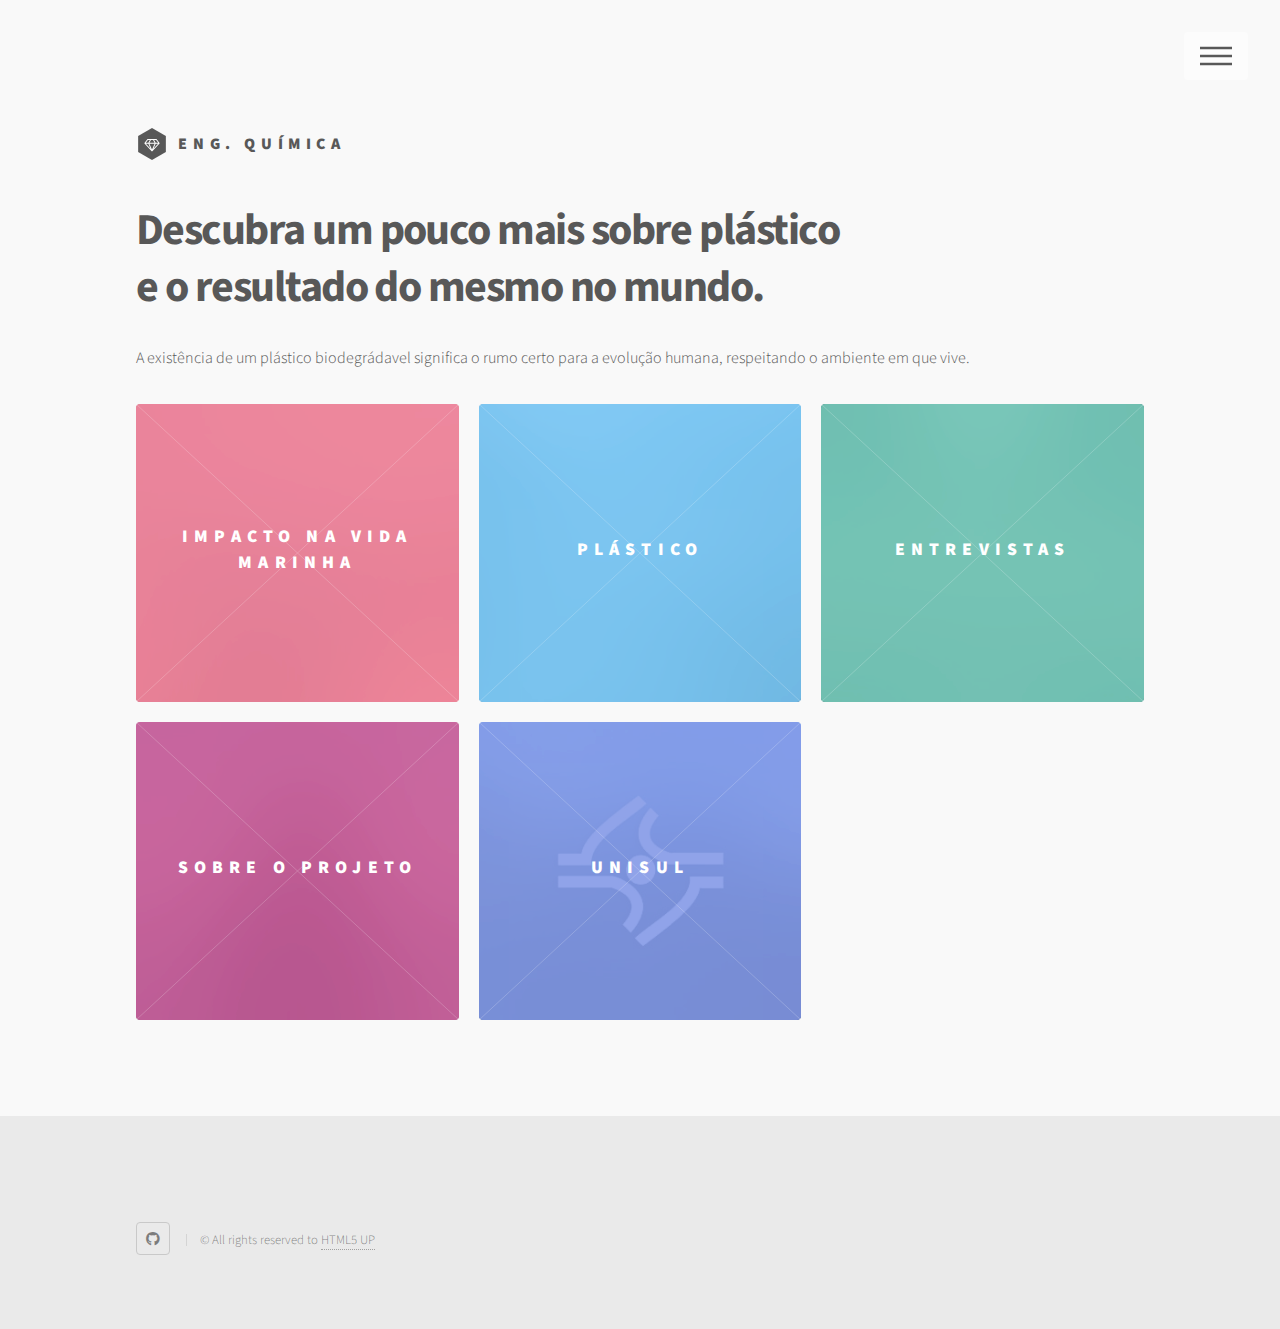
<file: index.html>
<!DOCTYPE HTML>
<!--
	Phantom by HTML5 UP
	html5up.net | @ajlkn
	Free for personal and commercial use under the CCA 3.0 license (html5up.net/license)
-->
<html>
	<head>
		<title>Engenharia Química</title>
		<meta charset="utf-8" />
		<meta name="viewport" content="width=device-width, initial-scale=1, user-scalable=no" />
		<link rel="stylesheet" href="assets/css/main.css" />
		<link rel="icon" href="favicon.ico">
		<noscript><link rel="stylesheet" href="assets/css/noscript.css" /></noscript>
	</head>
	
	<body class="is-preload">
		<!-- Wrapper -->
			<div id="wrapper">

				<!-- Header -->
					<header id="header">
						<div class="inner">

							<!-- Logo -->
								<a href="index.html" class="logo">
									<span class="symbol"><img src="images/logo.svg" alt="" /></span><span class="title">ENG. QUÍMICA</span>
								</a>

							<!-- Nav -->
								<nav>
									<ul>
										<li><a href="#menu">Menu</a></li>
									</ul>
								</nav>

						</div>
					</header>

				<!-- Menu -->
					<nav id="menu">
						<h2>Menu</h2>
						<ul>
							<li><a href="index.html">Home</a></li>
							<li><a href="generic.html">Sobre o projeto</a></li>
							<li><a href="" style="color: rgba(0, 0, 0, 0.05)">:p</a></li>
						</ul>
					</nav>

				<!-- Main -->
					<div id="main">
						<div class="inner">
							<header>
								<h1>Descubra um pouco mais sobre plástico<br />
								e o resultado do mesmo no mundo.</h1>
								<p>A existência de um plástico biodegrádavel significa o rumo certo para a evolução humana, respeitando o ambiente em que vive.</p>

							</header>
							<section class="tiles">
								<article class="style1">
									<span class="image">
										<img src="images/pic01.jpg" alt="" />
									</span>
									<a href="pagina2.html">
										<h2>Impacto na Vida Marinha</h2>
										<div class="content">
											<p>Entenda um pouco mais e se conscientize <br/>
											de como o plástico afeta os oceanos.</p>
										</div>
									</a>
								</article>
								<article class="style2">
									<span class="image">
										<img src="images/pic02.jpg" alt="" />
									</span>
									<a href="pagina3.html">
										<h2>Plástico</h2>
										<div class="content">
											<p>Conheça um pouco mais desse polímero, <br/>
												um dos mais usados no mundo todo.</p>
										</div>
									</a>
								</article>
								<article class="style3">
									<span class="image">
										<img src="images/pic03.jpg" alt="" />
									</span>
									<a href="entrevistas.html">
										<h2>Entrevistas</h2>
										<div class="content">
											<p>Saiba a consciência que as pessoas <br/>
												tem quanto ao assunto.</p>
										</div>
									</a>
								</article>
								<article class="style4">
									<span class="image">
										<img src="images/pic04.jpg" alt="" />
									</span>
									<a href="sobre.html">
										<h2>Sobre o Projeto</h2>
										<div class="content">
											<p>Veja o processo criativo para o <br/>
												desenvolvimento do nosso trabalho.</p>
										</div>
									</a>
								</article>
								<article class="style6">
									<span class="image">
										<img src="images/pic16.jpg" alt="" />
									</span>
									<a href="http://www.unisul.br/">
										<h2> Unisul</h2>
										<div class="content">
											<p>Conheça a universidade.</p>
										</div>
									</a>
								</article>
							</section>
						</div>
					</div>

				<!-- Footer -->
					<footer id="footer">
						<div class="inner">
							</section>
							<ul class="copyright">
								<li><a href="http://github.com/moonkuro" class="icon brands style2 fa-github"><span class="label">GitHub</span></a></li>
								<li>&copy; All rights reserved to <a href="http://html5up.net">HTML5 UP</a></li>
							</ul>
						</div>
					</footer>

			</div>

		<!-- Scripts -->
			<script src="assets/js/jquery.min.js"></script>
			<script src="assets/js/browser.min.js"></script>
			<script src="assets/js/breakpoints.min.js"></script>
			<script src="assets/js/util.js"></script>
			<script src="assets/js/main.js"></script>

	</body>
</html>
</file>
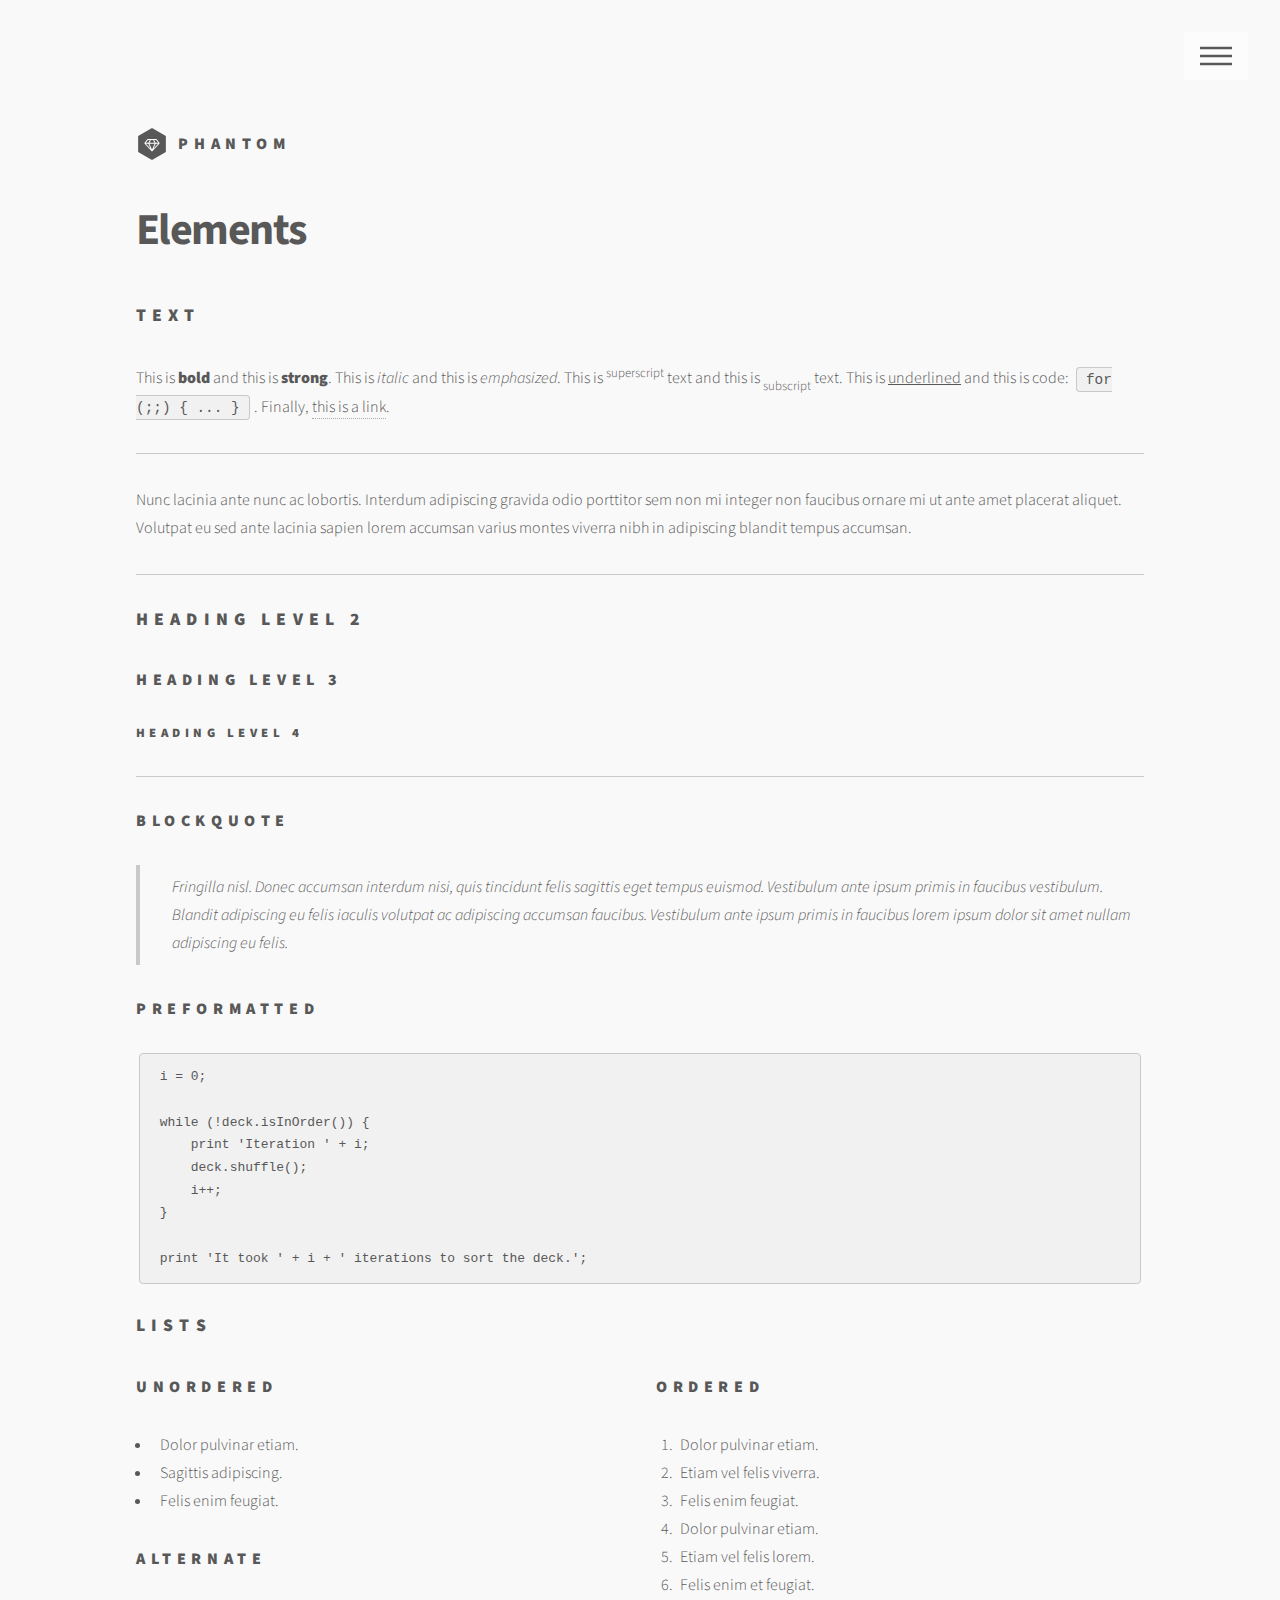
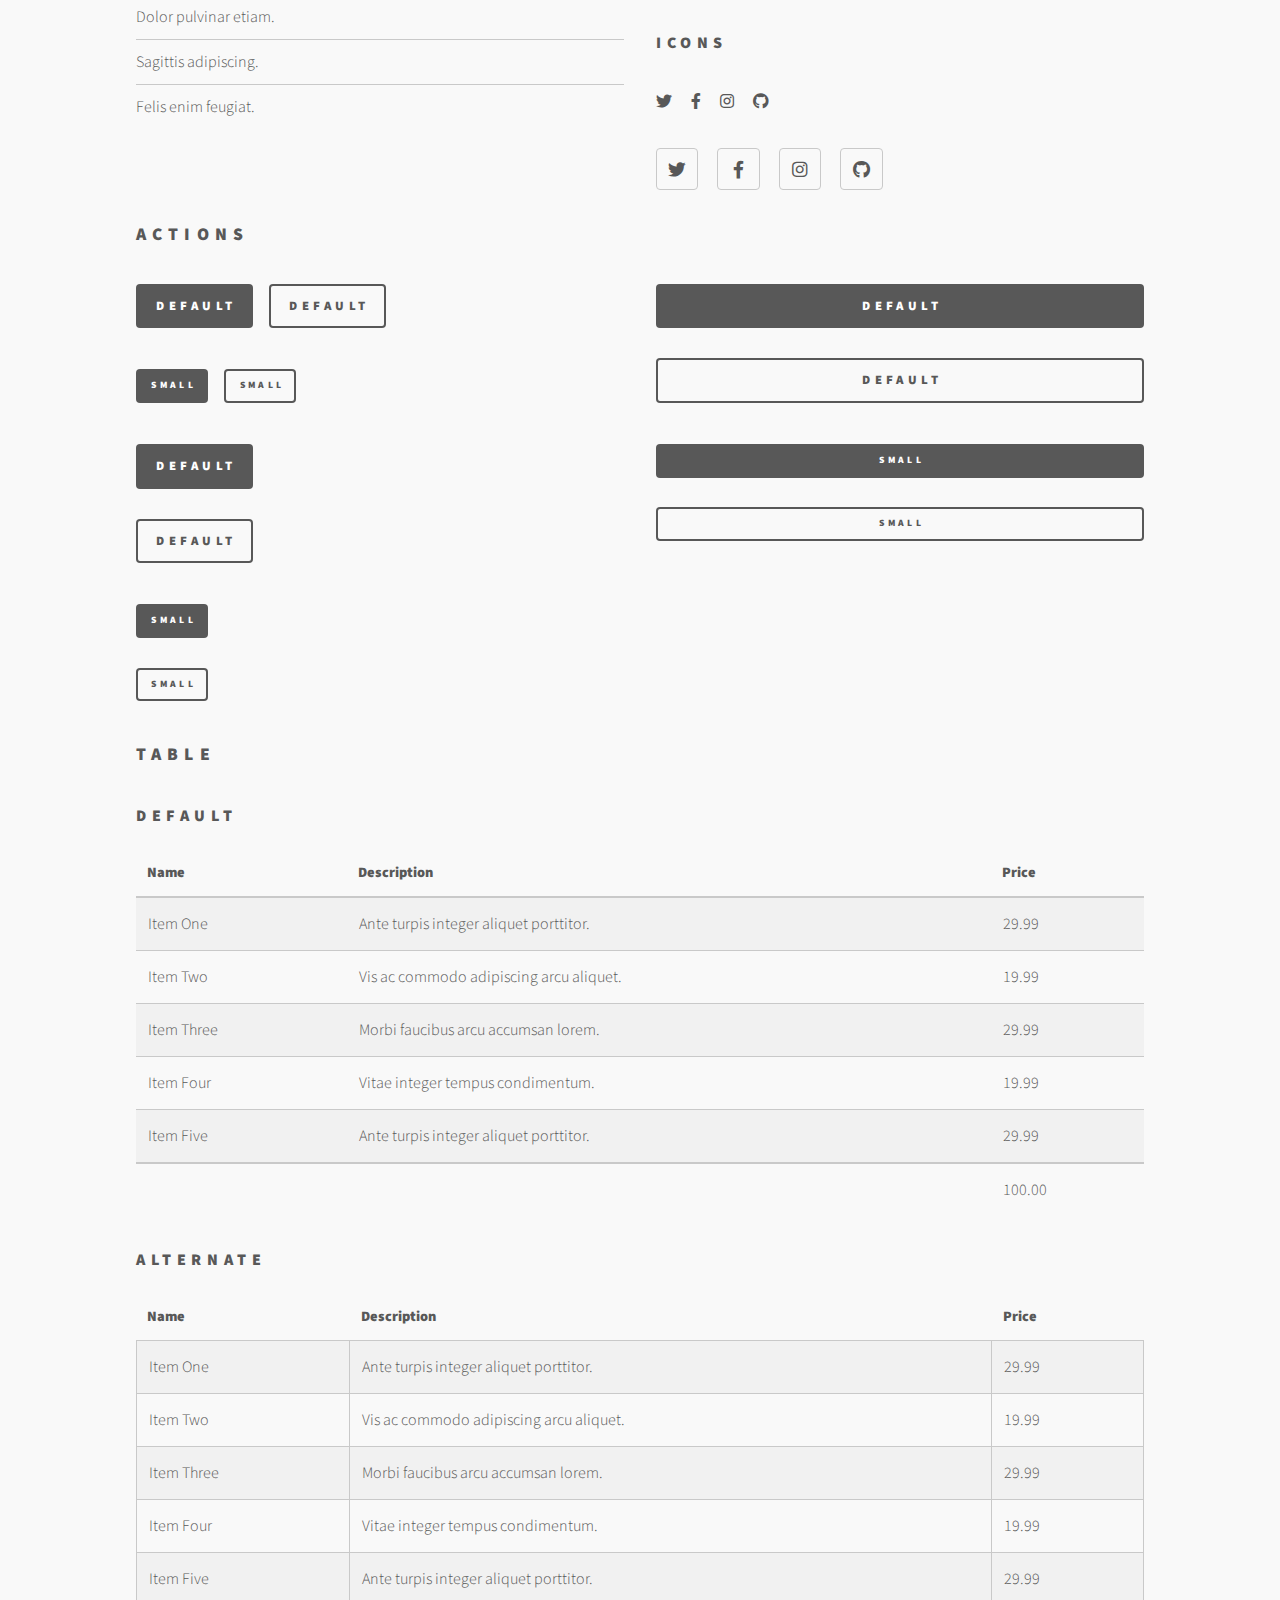
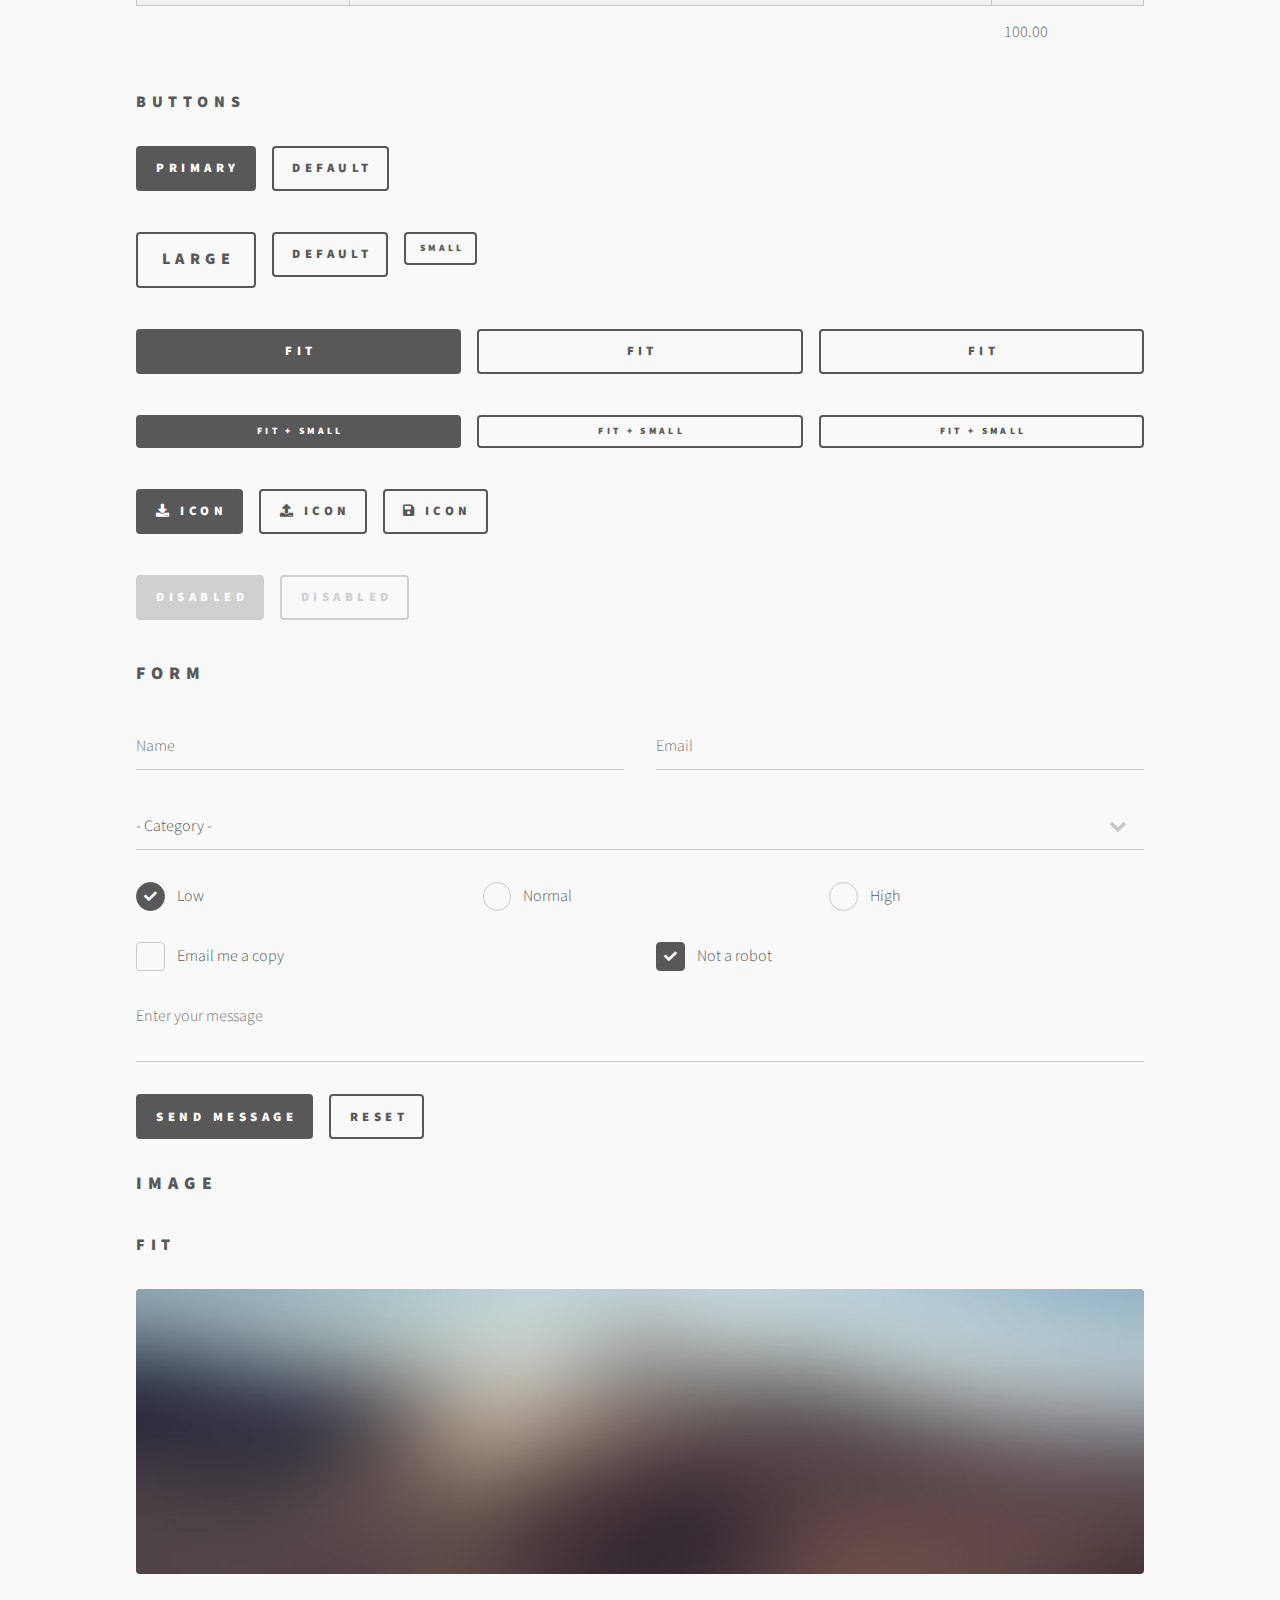
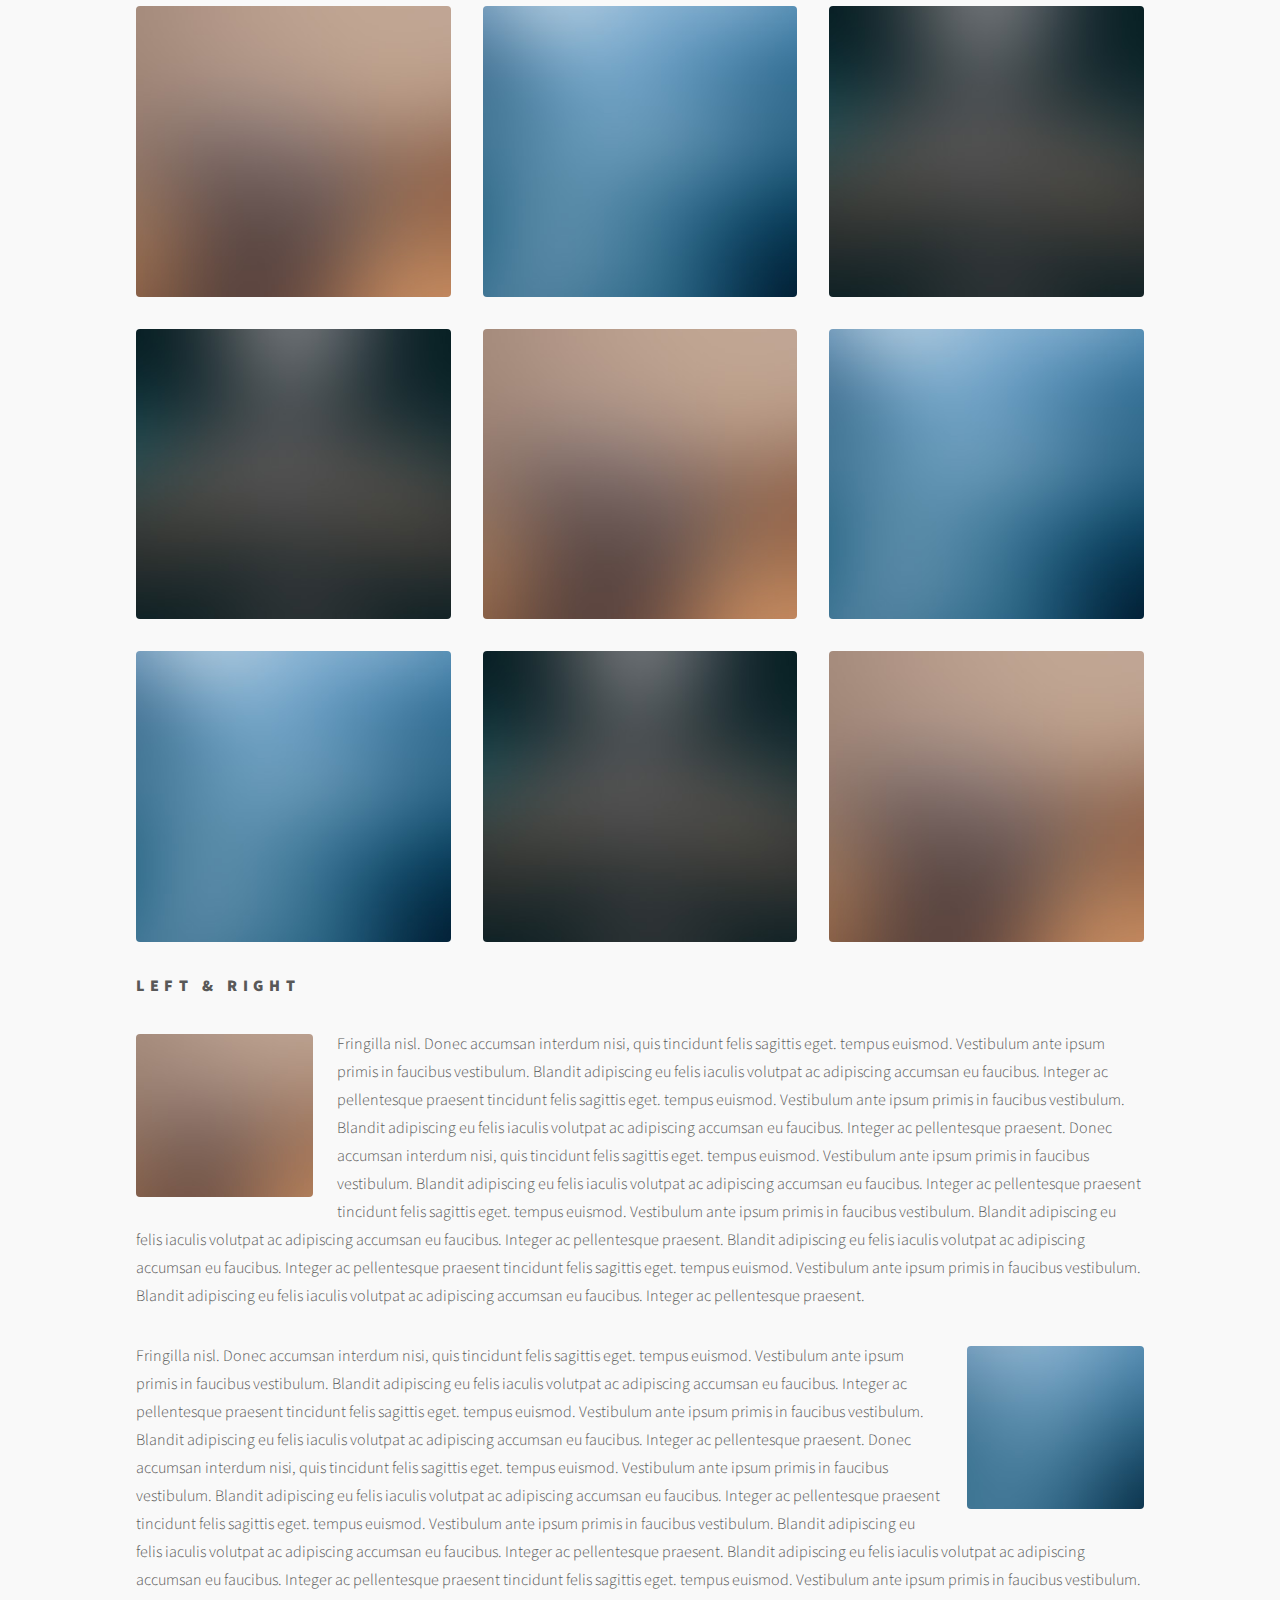
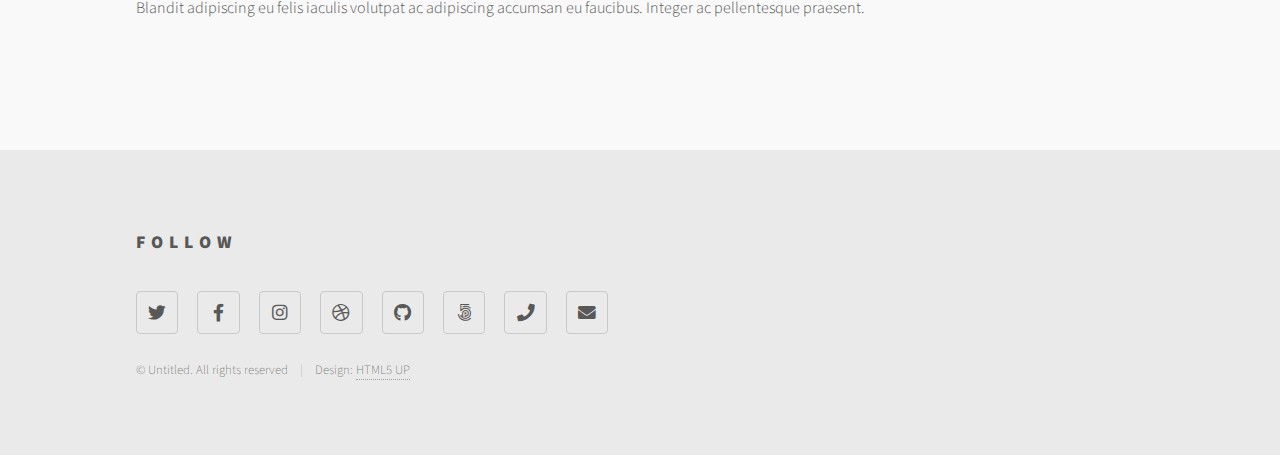
<file: elements.html>
<!DOCTYPE HTML>
<!--
	Phantom by HTML5 UP
	html5up.net | @ajlkn
	Free for personal and commercial use under the CCA 3.0 license (html5up.net/license)
-->
<html>
	<head>
		<title>Elements - Phantom by HTML5 UP</title>
		<meta charset="utf-8" />
		<meta name="viewport" content="width=device-width, initial-scale=1, user-scalable=no" />
		<link rel="stylesheet" href="assets/css/main.css" />
		<noscript><link rel="stylesheet" href="assets/css/noscript.css" /></noscript>
	</head>
	<body class="is-preload">
		<!-- Wrapper -->
			<div id="wrapper">

				<!-- Header -->
					<header id="header">
						<div class="inner">

							<!-- Logo -->
								<a href="index.html" class="logo">
									<span class="symbol"><img src="images/logo.svg" alt="" /></span><span class="title">Phantom</span>
								</a>

							<!-- Nav -->
								<nav>
									<ul>
										<li><a href="#menu">Menu</a></li>
									</ul>
								</nav>

						</div>
					</header>

				<!-- Menu -->
					<nav id="menu">
						<h2>Menu</h2>
						<ul>
							<li><a href="index.html">Home</a></li>
							<li><a href="generic.html">Ipsum veroeros</a></li>
							<li><a href="generic.html">Tempus etiam</a></li>
							<li><a href="generic.html">Consequat dolor</a></li>
							<li><a href="elements.html">Elements</a></li>
						</ul>
					</nav>

				<!-- Main -->
					<div id="main">
						<div class="inner">
							<h1>Elements</h1>

							<!-- Text -->
								<section>
									<h2>Text</h2>
									<p>This is <b>bold</b> and this is <strong>strong</strong>. This is <i>italic</i> and this is <em>emphasized</em>.
									This is <sup>superscript</sup> text and this is <sub>subscript</sub> text.
									This is <u>underlined</u> and this is code: <code>for (;;) { ... }</code>. Finally, <a href="#">this is a link</a>.</p>
									<hr />
									<p>Nunc lacinia ante nunc ac lobortis. Interdum adipiscing gravida odio porttitor sem non mi integer non faucibus ornare mi ut ante amet placerat aliquet. Volutpat eu sed ante lacinia sapien lorem accumsan varius montes viverra nibh in adipiscing blandit tempus accumsan.</p>
									<hr />
									<h2>Heading Level 2</h2>
									<h3>Heading Level 3</h3>
									<h4>Heading Level 4</h4>
									<hr />
									<h3>Blockquote</h3>
									<blockquote>Fringilla nisl. Donec accumsan interdum nisi, quis tincidunt felis sagittis eget tempus euismod. Vestibulum ante ipsum primis in faucibus vestibulum. Blandit adipiscing eu felis iaculis volutpat ac adipiscing accumsan faucibus. Vestibulum ante ipsum primis in faucibus lorem ipsum dolor sit amet nullam adipiscing eu felis.</blockquote>
									<h3>Preformatted</h3>
									<pre><code>i = 0;

while (!deck.isInOrder()) {
    print 'Iteration ' + i;
    deck.shuffle();
    i++;
}

print 'It took ' + i + ' iterations to sort the deck.';</code></pre>
								</section>

							<!-- Lists -->
								<section>
									<h2>Lists</h2>
									<div class="row">
										<div class="col-6 col-12-medium">
											<h3>Unordered</h3>
											<ul>
												<li>Dolor pulvinar etiam.</li>
												<li>Sagittis adipiscing.</li>
												<li>Felis enim feugiat.</li>
											</ul>
											<h3>Alternate</h3>
											<ul class="alt">
												<li>Dolor pulvinar etiam.</li>
												<li>Sagittis adipiscing.</li>
												<li>Felis enim feugiat.</li>
											</ul>
										</div>
										<div class="col-6 col-12-medium">
											<h3>Ordered</h3>
											<ol>
												<li>Dolor pulvinar etiam.</li>
												<li>Etiam vel felis viverra.</li>
												<li>Felis enim feugiat.</li>
												<li>Dolor pulvinar etiam.</li>
												<li>Etiam vel felis lorem.</li>
												<li>Felis enim et feugiat.</li>
											</ol>
											<h3>Icons</h3>
											<ul class="icons">
												<li><a href="#" class="icon brands style1 fa-twitter"><span class="label">Twitter</span></a></li>
												<li><a href="#" class="icon brands style1 fa-facebook-f"><span class="label">Facebook</span></a></li>
												<li><a href="#" class="icon brands style1 fa-instagram"><span class="label">Instagram</span></a></li>
												<li><a href="#" class="icon brands style1 fa-github"><span class="label">Github</span></a></li>
											</ul>
											<ul class="icons">
												<li><a href="#" class="icon brands style2 fa-twitter"><span class="label">Twitter</span></a></li>
												<li><a href="#" class="icon brands style2 fa-facebook-f"><span class="label">Facebook</span></a></li>
												<li><a href="#" class="icon brands style2 fa-instagram"><span class="label">Instagram</span></a></li>
												<li><a href="#" class="icon brands style2 fa-github"><span class="label">Github</span></a></li>
											</ul>
										</div>
									</div>
									<h2>Actions</h2>
									<div class="row">
										<div class="col-6 col-12-medium">
											<ul class="actions">
												<li><a href="#" class="button primary">Default</a></li>
												<li><a href="#" class="button">Default</a></li>
											</ul>
											<ul class="actions small">
												<li><a href="#" class="button primary small">Small</a></li>
												<li><a href="#" class="button small">Small</a></li>
											</ul>
											<ul class="actions stacked">
												<li><a href="#" class="button primary">Default</a></li>
												<li><a href="#" class="button">Default</a></li>
											</ul>
											<ul class="actions stacked">
												<li><a href="#" class="button primary small">Small</a></li>
												<li><a href="#" class="button small">Small</a></li>
											</ul>
										</div>
										<div class="col-6 col-12-medium">
											<ul class="actions stacked">
												<li><a href="#" class="button primary fit">Default</a></li>
												<li><a href="#" class="button fit">Default</a></li>
											</ul>
											<ul class="actions stacked">
												<li><a href="#" class="button primary small fit">Small</a></li>
												<li><a href="#" class="button small fit">Small</a></li>
											</ul>
										</div>
									</div>
								</section>

							<!-- Table -->
								<section>
									<h2>Table</h2>
									<h3>Default</h3>
									<div class="table-wrapper">
										<table>
											<thead>
												<tr>
													<th>Name</th>
													<th>Description</th>
													<th>Price</th>
												</tr>
											</thead>
											<tbody>
												<tr>
													<td>Item One</td>
													<td>Ante turpis integer aliquet porttitor.</td>
													<td>29.99</td>
												</tr>
												<tr>
													<td>Item Two</td>
													<td>Vis ac commodo adipiscing arcu aliquet.</td>
													<td>19.99</td>
												</tr>
												<tr>
													<td>Item Three</td>
													<td> Morbi faucibus arcu accumsan lorem.</td>
													<td>29.99</td>
												</tr>
												<tr>
													<td>Item Four</td>
													<td>Vitae integer tempus condimentum.</td>
													<td>19.99</td>
												</tr>
												<tr>
													<td>Item Five</td>
													<td>Ante turpis integer aliquet porttitor.</td>
													<td>29.99</td>
												</tr>
											</tbody>
											<tfoot>
												<tr>
													<td colspan="2"></td>
													<td>100.00</td>
												</tr>
											</tfoot>
										</table>
									</div>

									<h3>Alternate</h3>
									<div class="table-wrapper">
										<table class="alt">
											<thead>
												<tr>
													<th>Name</th>
													<th>Description</th>
													<th>Price</th>
												</tr>
											</thead>
											<tbody>
												<tr>
													<td>Item One</td>
													<td>Ante turpis integer aliquet porttitor.</td>
													<td>29.99</td>
												</tr>
												<tr>
													<td>Item Two</td>
													<td>Vis ac commodo adipiscing arcu aliquet.</td>
													<td>19.99</td>
												</tr>
												<tr>
													<td>Item Three</td>
													<td> Morbi faucibus arcu accumsan lorem.</td>
													<td>29.99</td>
												</tr>
												<tr>
													<td>Item Four</td>
													<td>Vitae integer tempus condimentum.</td>
													<td>19.99</td>
												</tr>
												<tr>
													<td>Item Five</td>
													<td>Ante turpis integer aliquet porttitor.</td>
													<td>29.99</td>
												</tr>
											</tbody>
											<tfoot>
												<tr>
													<td colspan="2"></td>
													<td>100.00</td>
												</tr>
											</tfoot>
										</table>
									</div>
								</section>

							<!-- Buttons -->
								<section>
									<h3>Buttons</h3>
									<ul class="actions">
										<li><a href="#" class="button primary">Primary</a></li>
										<li><a href="#" class="button">Default</a></li>
									</ul>
									<ul class="actions">
										<li><a href="#" class="button large">Large</a></li>
										<li><a href="#" class="button">Default</a></li>
										<li><a href="#" class="button small">Small</a></li>
									</ul>
									<ul class="actions fit">
										<li><a href="#" class="button primary fit">Fit</a></li>
										<li><a href="#" class="button fit">Fit</a></li>
										<li><a href="#" class="button fit">Fit</a></li>
									</ul>
									<ul class="actions fit small">
										<li><a href="#" class="button primary fit small">Fit + Small</a></li>
										<li><a href="#" class="button fit small">Fit + Small</a></li>
										<li><a href="#" class="button fit small">Fit + Small</a></li>
									</ul>
									<ul class="actions">
										<li><a href="#" class="button primary icon solid fa-download">Icon</a></li>
										<li><a href="#" class="button icon solid fa-upload">Icon</a></li>
										<li><a href="#" class="button icon solid fa-save">Icon</a></li>
									</ul>
									<ul class="actions">
										<li><span class="button primary disabled">Disabled</span></li>
										<li><span class="button disabled">Disabled</span></li>
									</ul>
								</section>

							<!-- Form -->
								<section>
									<h2>Form</h2>
									<form method="post" action="#">
										<div class="row gtr-uniform">
											<div class="col-6 col-12-xsmall">
												<input type="text" name="demo-name" id="demo-name" value="" placeholder="Name" />
											</div>
											<div class="col-6 col-12-xsmall">
												<input type="email" name="demo-email" id="demo-email" value="" placeholder="Email" />
											</div>
											<div class="col-12">
												<select name="demo-category" id="demo-category">
													<option value="">- Category -</option>
													<option value="1">Manufacturing</option>
													<option value="1">Shipping</option>
													<option value="1">Administration</option>
													<option value="1">Human Resources</option>
												</select>
											</div>
											<div class="col-4 col-12-small">
												<input type="radio" id="demo-priority-low" name="demo-priority" checked>
												<label for="demo-priority-low">Low</label>
											</div>
											<div class="col-4 col-12-small">
												<input type="radio" id="demo-priority-normal" name="demo-priority">
												<label for="demo-priority-normal">Normal</label>
											</div>
											<div class="col-4 col-12-small">
												<input type="radio" id="demo-priority-high" name="demo-priority">
												<label for="demo-priority-high">High</label>
											</div>
											<div class="col-6 col-12-small">
												<input type="checkbox" id="demo-copy" name="demo-copy">
												<label for="demo-copy">Email me a copy</label>
											</div>
											<div class="col-6 col-12-small">
												<input type="checkbox" id="demo-human" name="demo-human" checked>
												<label for="demo-human">Not a robot</label>
											</div>
											<div class="col-12">
												<textarea name="demo-message" id="demo-message" placeholder="Enter your message" rows="6"></textarea>
											</div>
											<div class="col-12">
												<ul class="actions">
													<li><input type="submit" value="Send Message" class="primary" /></li>
													<li><input type="reset" value="Reset" /></li>
												</ul>
											</div>
										</div>
									</form>
								</section>

							<!-- Image -->
								<section>
									<h2>Image</h2>
									<h3>Fit</h3>
									<div class="box alt">
										<div class="row gtr-uniform">
											<div class="col-12"><span class="image fit"><img src="images/pic13.jpg" alt="" /></span></div>
											<div class="col-4"><span class="image fit"><img src="images/pic01.jpg" alt="" /></span></div>
											<div class="col-4"><span class="image fit"><img src="images/pic02.jpg" alt="" /></span></div>
											<div class="col-4"><span class="image fit"><img src="images/pic03.jpg" alt="" /></span></div>
											<div class="col-4"><span class="image fit"><img src="images/pic03.jpg" alt="" /></span></div>
											<div class="col-4"><span class="image fit"><img src="images/pic01.jpg" alt="" /></span></div>
											<div class="col-4"><span class="image fit"><img src="images/pic02.jpg" alt="" /></span></div>
											<div class="col-4"><span class="image fit"><img src="images/pic02.jpg" alt="" /></span></div>
											<div class="col-4"><span class="image fit"><img src="images/pic03.jpg" alt="" /></span></div>
											<div class="col-4"><span class="image fit"><img src="images/pic01.jpg" alt="" /></span></div>
										</div>
									</div>
									<h3>Left &amp; Right</h3>
									<p><span class="image left"><img src="images/pic14.jpg" alt="" /></span>Fringilla nisl. Donec accumsan interdum nisi, quis tincidunt felis sagittis eget. tempus euismod. Vestibulum ante ipsum primis in faucibus vestibulum. Blandit adipiscing eu felis iaculis volutpat ac adipiscing accumsan eu faucibus. Integer ac pellentesque praesent tincidunt felis sagittis eget. tempus euismod. Vestibulum ante ipsum primis in faucibus vestibulum. Blandit adipiscing eu felis iaculis volutpat ac adipiscing accumsan eu faucibus. Integer ac pellentesque praesent. Donec accumsan interdum nisi, quis tincidunt felis sagittis eget. tempus euismod. Vestibulum ante ipsum primis in faucibus vestibulum. Blandit adipiscing eu felis iaculis volutpat ac adipiscing accumsan eu faucibus. Integer ac pellentesque praesent tincidunt felis sagittis eget. tempus euismod. Vestibulum ante ipsum primis in faucibus vestibulum. Blandit adipiscing eu felis iaculis volutpat ac adipiscing accumsan eu faucibus. Integer ac pellentesque praesent. Blandit adipiscing eu felis iaculis volutpat ac adipiscing accumsan eu faucibus. Integer ac pellentesque praesent tincidunt felis sagittis eget. tempus euismod. Vestibulum ante ipsum primis in faucibus vestibulum. Blandit adipiscing eu felis iaculis volutpat ac adipiscing accumsan eu faucibus. Integer ac pellentesque praesent.</p>
									<p><span class="image right"><img src="images/pic15.jpg" alt="" /></span>Fringilla nisl. Donec accumsan interdum nisi, quis tincidunt felis sagittis eget. tempus euismod. Vestibulum ante ipsum primis in faucibus vestibulum. Blandit adipiscing eu felis iaculis volutpat ac adipiscing accumsan eu faucibus. Integer ac pellentesque praesent tincidunt felis sagittis eget. tempus euismod. Vestibulum ante ipsum primis in faucibus vestibulum. Blandit adipiscing eu felis iaculis volutpat ac adipiscing accumsan eu faucibus. Integer ac pellentesque praesent. Donec accumsan interdum nisi, quis tincidunt felis sagittis eget. tempus euismod. Vestibulum ante ipsum primis in faucibus vestibulum. Blandit adipiscing eu felis iaculis volutpat ac adipiscing accumsan eu faucibus. Integer ac pellentesque praesent tincidunt felis sagittis eget. tempus euismod. Vestibulum ante ipsum primis in faucibus vestibulum. Blandit adipiscing eu felis iaculis volutpat ac adipiscing accumsan eu faucibus. Integer ac pellentesque praesent. Blandit adipiscing eu felis iaculis volutpat ac adipiscing accumsan eu faucibus. Integer ac pellentesque praesent tincidunt felis sagittis eget. tempus euismod. Vestibulum ante ipsum primis in faucibus vestibulum. Blandit adipiscing eu felis iaculis volutpat ac adipiscing accumsan eu faucibus. Integer ac pellentesque praesent.</p>
								</section>

						</div>
					</div>

				<!-- Footer -->
					<footer id="footer">
						<div class="inner">
							<section>
								<h2>Follow</h2>
								<ul class="icons">
									<li><a href="#" class="icon brands style2 fa-twitter"><span class="label">Twitter</span></a></li>
									<li><a href="#" class="icon brands style2 fa-facebook-f"><span class="label">Facebook</span></a></li>
									<li><a href="#" class="icon brands style2 fa-instagram"><span class="label">Instagram</span></a></li>
									<li><a href="#" class="icon brands style2 fa-dribbble"><span class="label">Dribbble</span></a></li>
									<li><a href="#" class="icon brands style2 fa-github"><span class="label">GitHub</span></a></li>
									<li><a href="#" class="icon brands style2 fa-500px"><span class="label">500px</span></a></li>
									<li><a href="#" class="icon solid style2 fa-phone"><span class="label">Phone</span></a></li>
									<li><a href="#" class="icon solid style2 fa-envelope"><span class="label">Email</span></a></li>
								</ul>
							</section>
							<ul class="copyright">
								<li>&copy; Untitled. All rights reserved</li><li>Design: <a href="http://html5up.net">HTML5 UP</a></li>
							</ul>
						</div>
					</footer>

			</div>

		<!-- Scripts -->
			<script src="assets/js/jquery.min.js"></script>
			<script src="assets/js/browser.min.js"></script>
			<script src="assets/js/breakpoints.min.js"></script>
			<script src="assets/js/util.js"></script>
			<script src="assets/js/main.js"></script>

	</body>
</html>
</file>
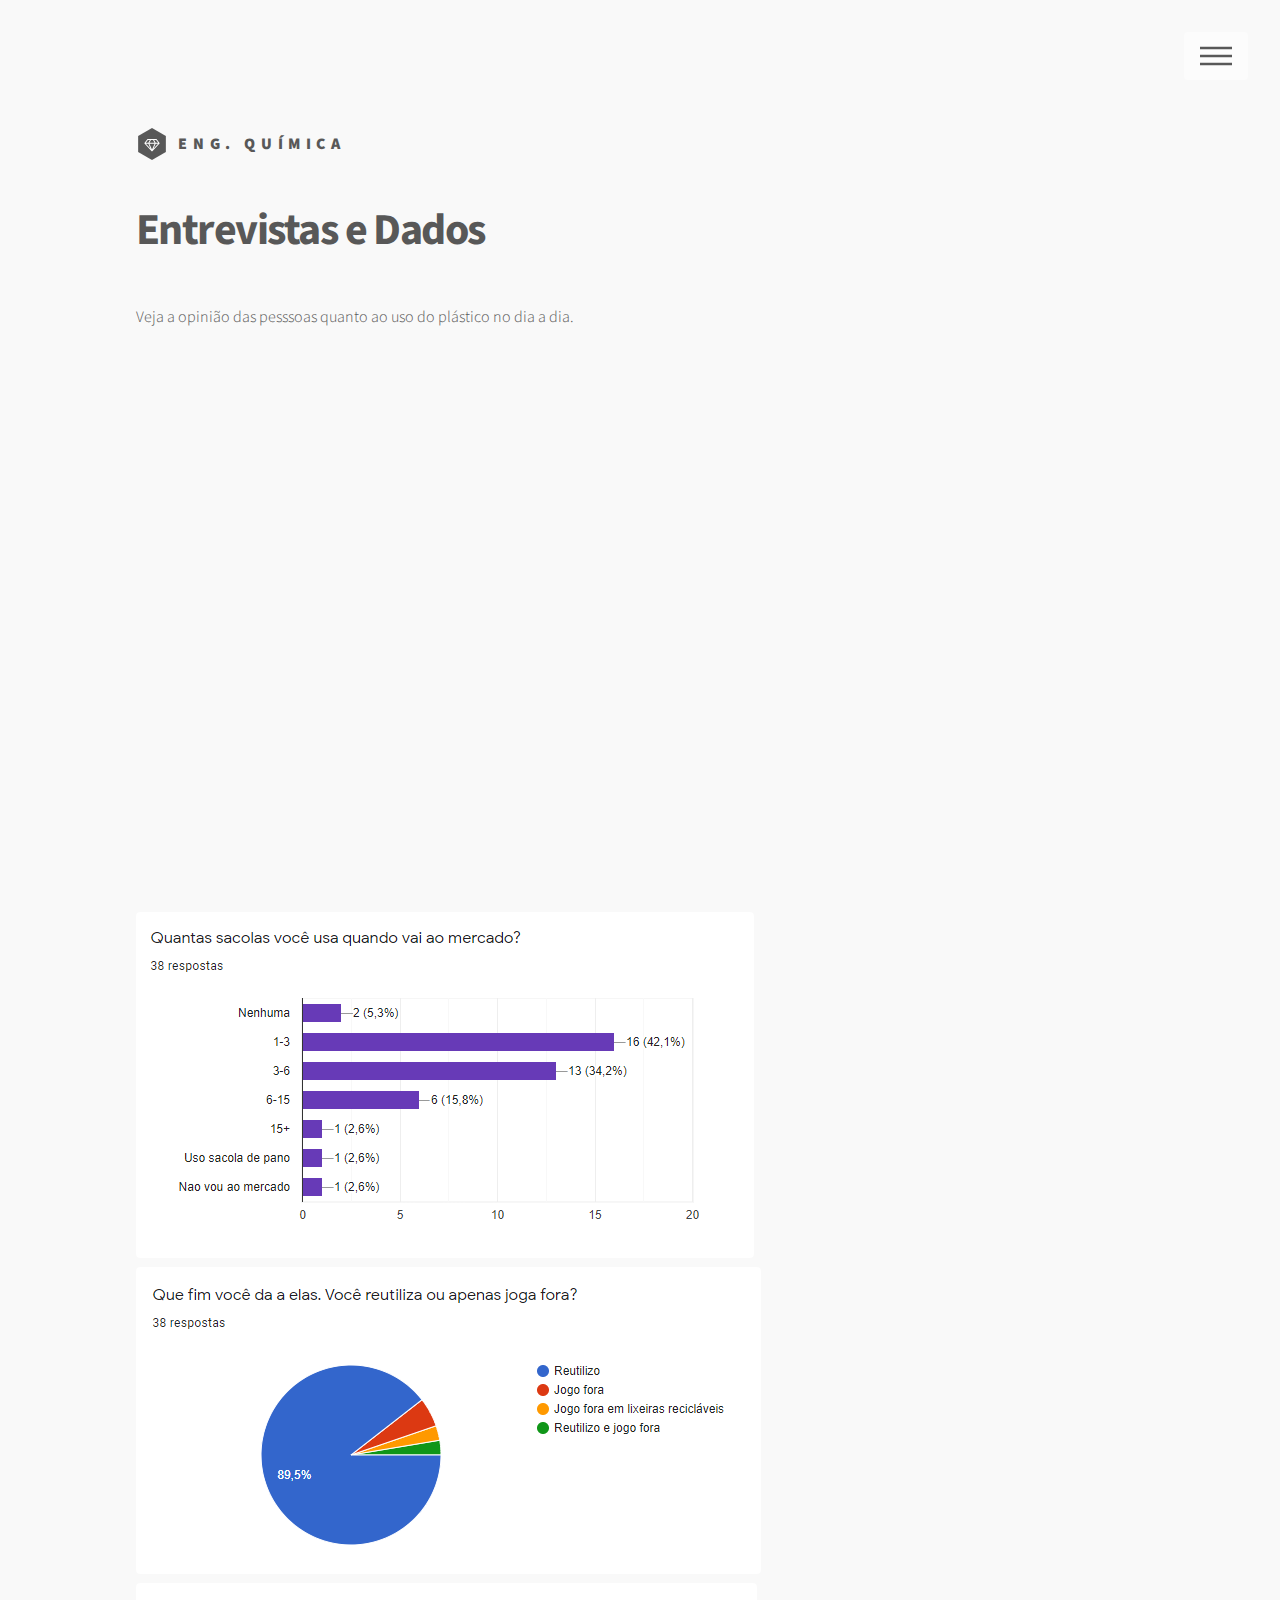
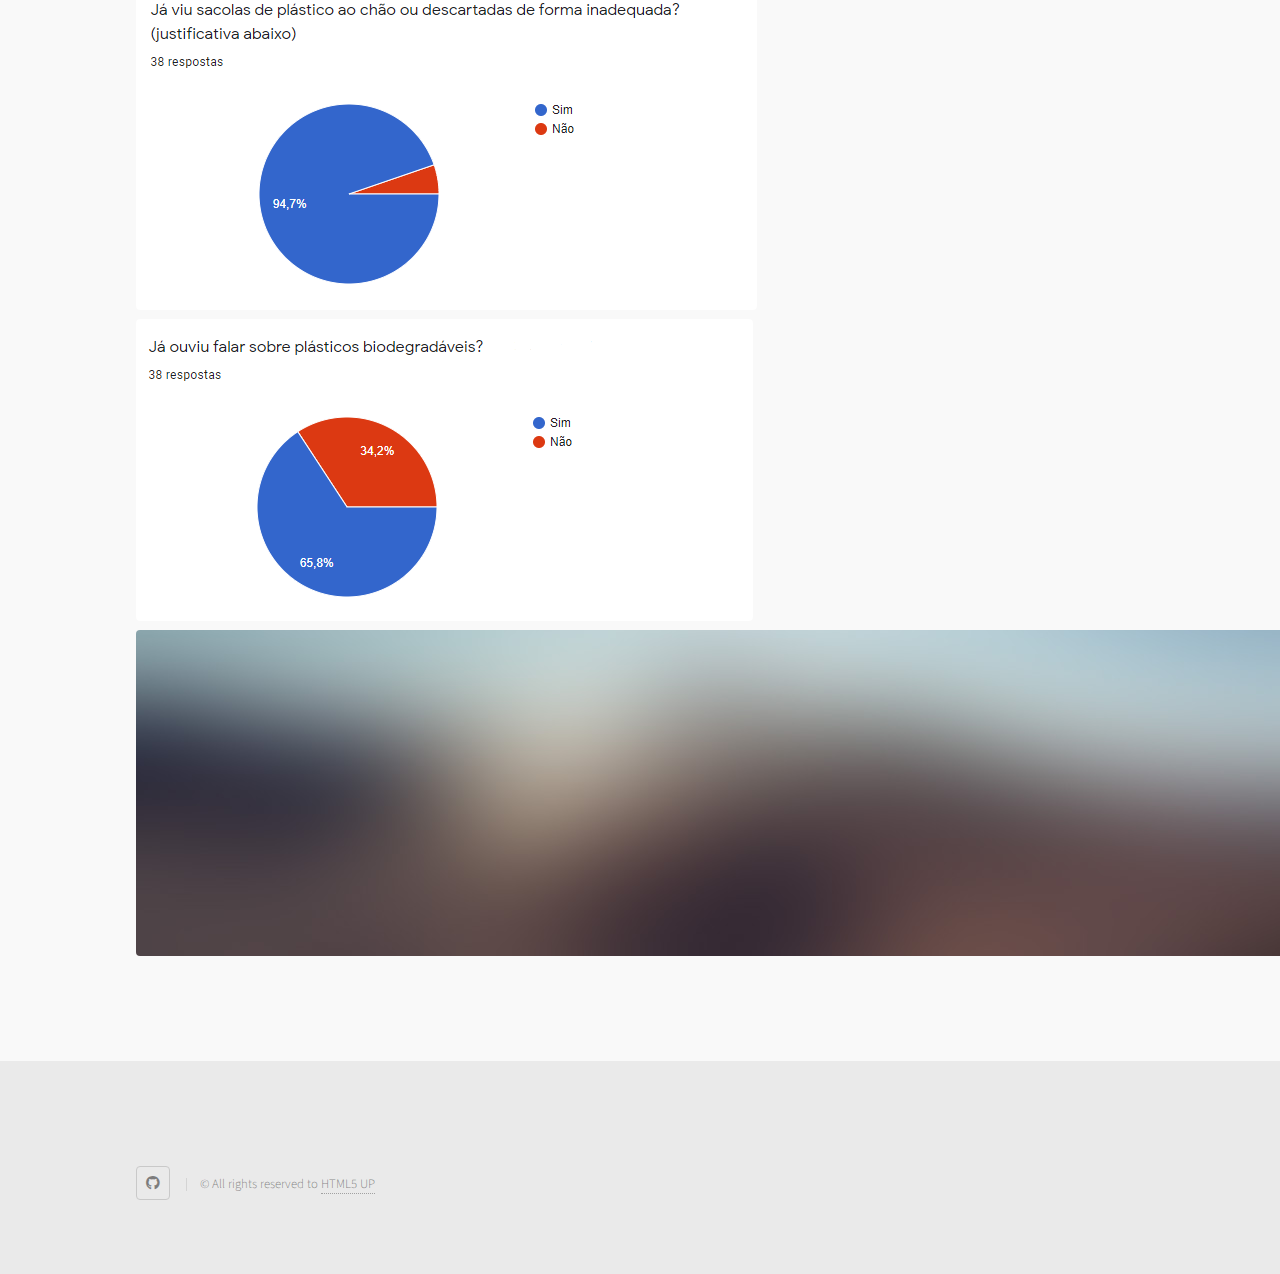
<file: entrevistas.html>
<!DOCTYPE HTML>
<!--
	Phantom by HTML5 UP
	html5up.net | @ajlkn
	Free for personal and commercial use under the CCA 3.0 license (html5up.net/license)
-->
<html>
	<head>
		<title>Engenharia Química</title>
		<meta charset="utf-8" />
		<meta name="viewport" content="width=device-width, initial-scale=1, user-scalable=no" />
		<link rel="stylesheet" href="assets/css/main.css" />
		<noscript><link rel="stylesheet" href="assets/css/noscript.css" /></noscript>
	</head>
	<body class="is-preload">
		<!-- Wrapper -->
			<div id="wrapper">

				<!-- Header -->
					<header id="header">
						<div class="inner">

							<!-- Logo -->
								<a href="index.html" class="logo">
									<span class="symbol"><img src="images/logo.svg" alt="" /></span><span class="title">ENG. QUÍMICA</span>
								</a>

							<!-- Nav -->
								<nav>
									<ul>
										<li><a href="#menu">Menu</a></li>
									</ul>
								</nav>

						</div>
					</header>

				<!-- Menu -->
				<nav id="menu">
					<h2>Menu</h2>
					<ul>
						<li><a href="index.html">Home</a></li>
						<li><a href="generic.html">Sobre o projeto</a></li>
					</ul>
				</nav>
                    
				<!-- Main -->
					<div id="main">
						<div class="inner">
							<h1>Entrevistas e Dados</h1>
                            <p>Veja a opinião das pesssoas quanto ao uso do plástico no dia a dia.</p>
                             <div class="iframe"> 
                                <iframe width="960" height="540"                        
                            src="https://www.youtube.com/embed/v6EOZufvOrs" 
                            frameborder="0" 
                            allow="accelerometer; autoplay; clipboard-write; encrypted-media; gyroscope; picture-in-picture" 
                            allowfullscreen>
                                </iframe> 
                             </div>
							 <span class="image"><img src="images/foto1.png" style="align-content: stretch;" alt=""></span>
							 <span class="image"><img src="images/foto2.png" style="align-content: stretch;" alt=""></span>
							 <span class="image"><img src="images/foto3.png" style="align-content: stretch;" alt=""></span>
							 <span class="image"><img src="images/foto4.png" style="align-content: stretch;" alt=""></span>
							 <span class="image"><img src="images/pic13.jpg" style="align-content: center;" alt=""></span>
						</div>
					</div>

				<!-- Footer -->
				<footer id="footer">
					<div class="inner">
						</section>
						<ul class="copyright">
							<li><a href="http://github.com/moonkuro" class="icon brands style2 fa-github"><span class="label">GitHub</span></a></li>
							<li>&copy; All rights reserved to <a href="http://html5up.net">HTML5 UP</a></li>
						</ul>
					</div>
				</footer>

			</div>

		<!-- Scripts -->
			<script src="assets/js/jquery.min.js"></script>
			<script src="assets/js/browser.min.js"></script>
			<script src="assets/js/breakpoints.min.js"></script>
			<script src="assets/js/util.js"></script>
			<script src="assets/js/main.js"></script>		

	</body>
</html>
</file>
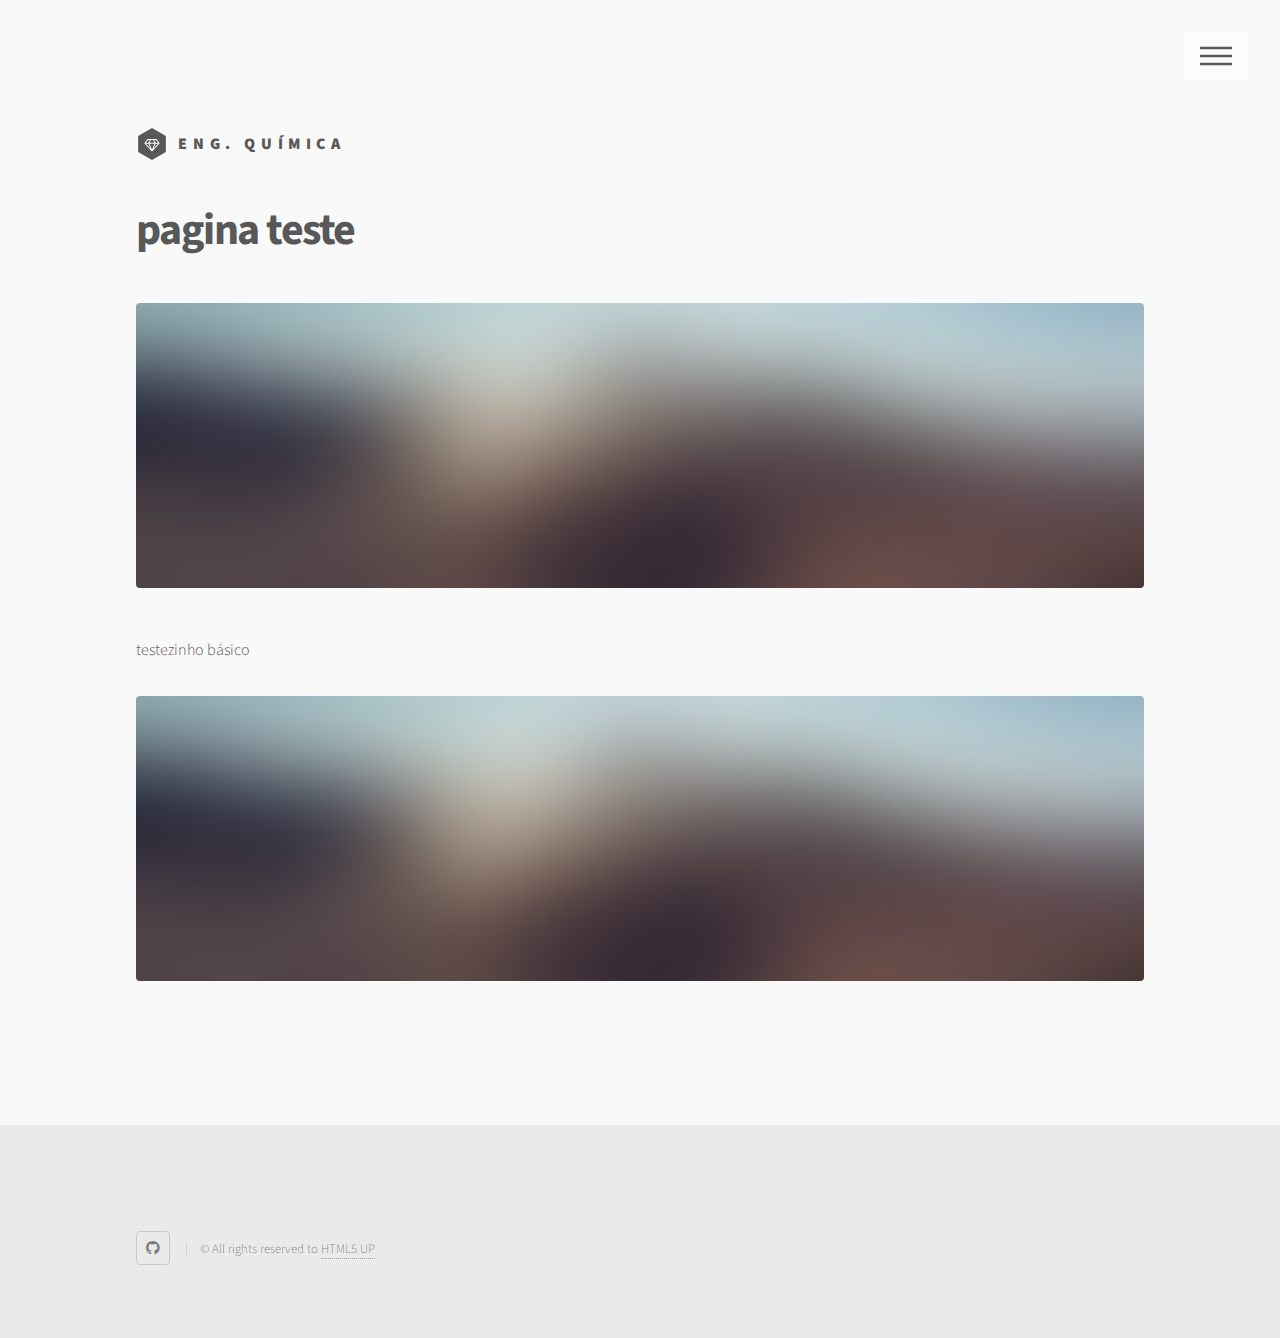
<file: generic.html>
<!DOCTYPE HTML>
<!--
	Phantom by HTML5 UP
	html5up.net | @ajlkn
	Free for personal and commercial use under the CCA 3.0 license (html5up.net/license)
-->
<html>
	<head>
		<title>Engenharia Química</title>
		<meta charset="utf-8" />
		<meta name="viewport" content="width=device-width, initial-scale=1, user-scalable=no" />
		<link rel="stylesheet" href="assets/css/main.css" />
		<noscript><link rel="stylesheet" href="assets/css/noscript.css" /></noscript>
	</head>
	<body class="is-preload">
		<!-- Wrapper -->
			<div id="wrapper">

				<!-- Header -->
					<header id="header">
						<div class="inner">

							<!-- Logo -->
								<a href="index.html" class="logo">
									<span class="symbol"><img src="images/logo.svg" alt="" /></span><span class="title">ENG. QUÍMICA</span>
								</a>

							<!-- Nav -->
								<nav>
									<ul>
										<li><a href="#menu">Menu</a></li>
									</ul>
								</nav>

						</div>
					</header>

				<!-- Menu -->
				<nav id="menu">
					<h2>Menu</h2>
					<ul>
						<li><a href="index.html">Home</a></li>
						<li><a href="generic.html">Sobre o projeto</a></li>
						<li><a href="elements.html">Elements</a></li>
					</ul>
				</nav>

				<!-- Main -->
					<div id="main">
						<div class="inner">
							<h1>pagina teste</h1>
							<span class="image main"><img src="images/pic13.jpg" alt="" /></span>
							<p>testezinho básico</p>
							<span class="image main"><img src="images/pic13.jpg" alt="" /></span>
						</div>
					</div>

				<!-- Footer -->
				<footer id="footer">
					<div class="inner">
						</section>
						<ul class="copyright">
							<li><a href="http://github.com/moonkuro" class="icon brands style2 fa-github"><span class="label">GitHub</span></a></li>
							<li>&copy; All rights reserved to <a href="http://html5up.net">HTML5 UP</a></li>
						</ul>
					</div>
				</footer>

			</div>

		<!-- Scripts -->
			<script src="assets/js/jquery.min.js"></script>
			<script src="assets/js/browser.min.js"></script>
			<script src="assets/js/breakpoints.min.js"></script>
			<script src="assets/js/util.js"></script>
			<script src="assets/js/main.js"></script>

	</body>
</html>
</file>
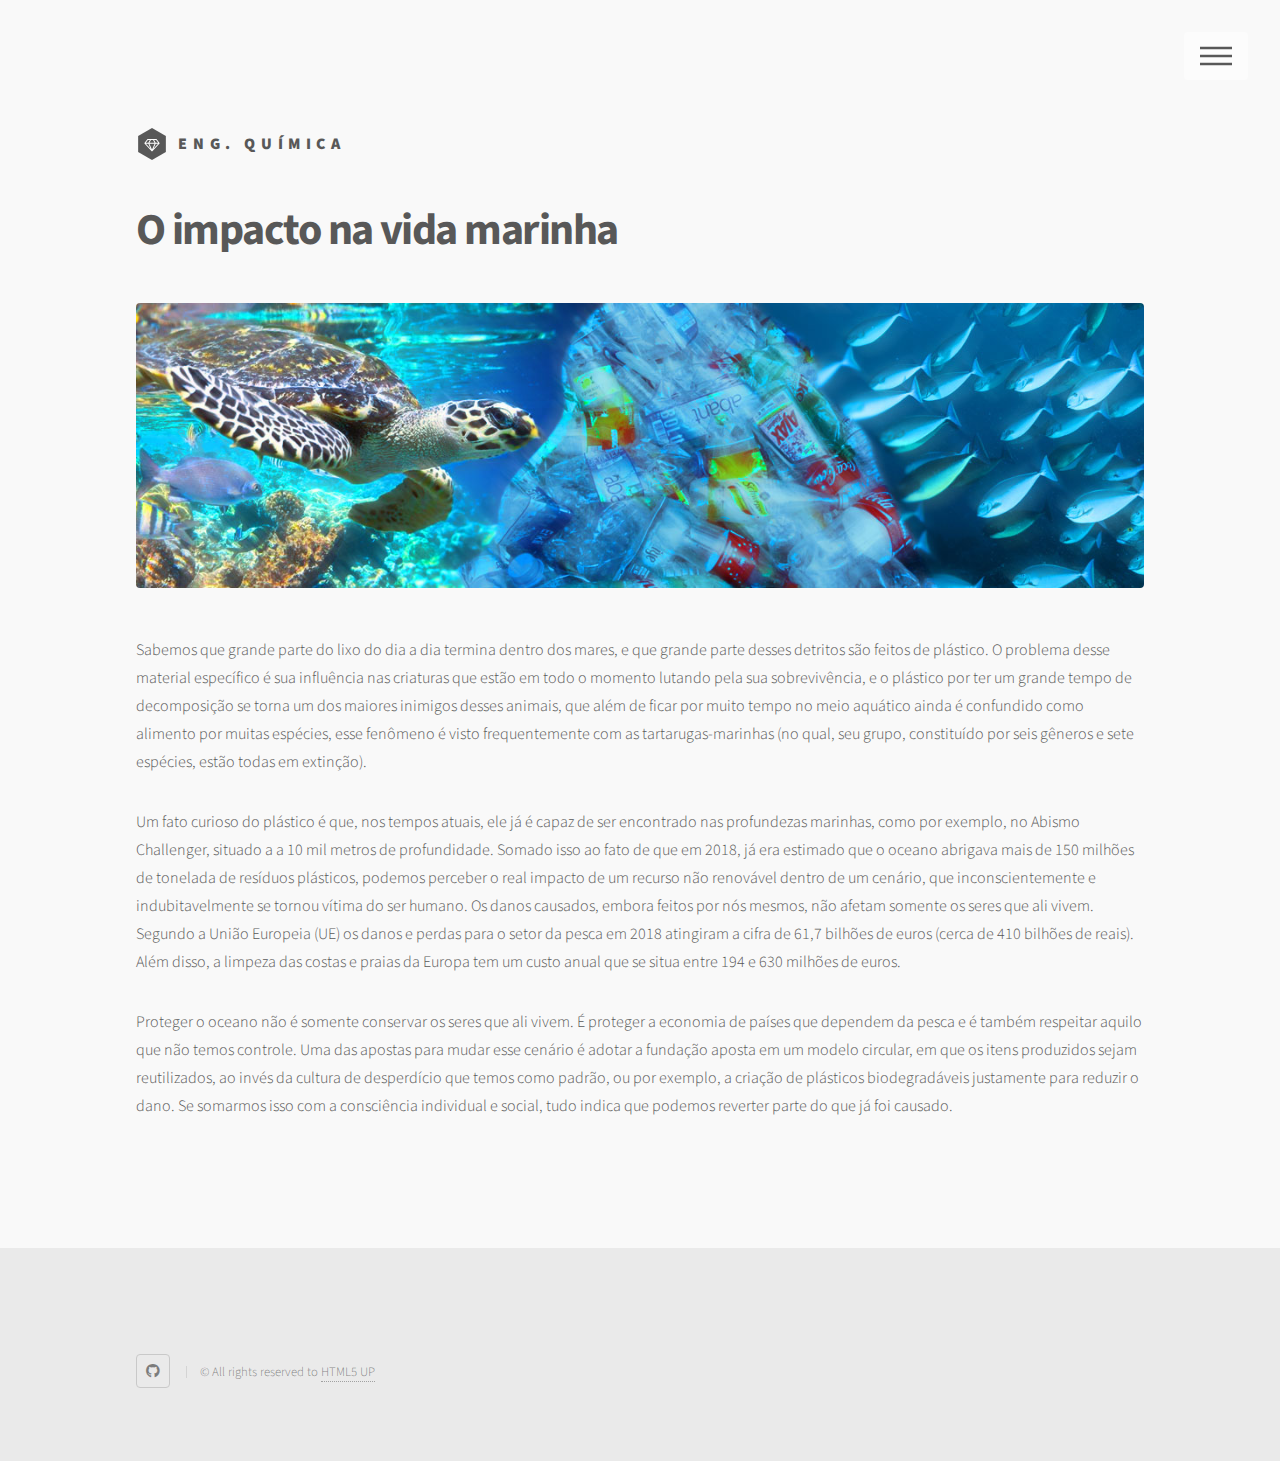
<file: pagina2.html>
<!DOCTYPE HTML>
<!--
	Phantom by HTML5 UP
	html5up.net | @ajlkn
	Free for personal and commercial use under the CCA 3.0 license (html5up.net/license)
-->
<html>
	<head>
		<title>Engenharia Química</title>
		<meta charset="utf-8" />
		<meta name="viewport" content="width=device-width, initial-scale=1, user-scalable=no" />
		<link rel="stylesheet" href="assets/css/main.css" />
		<noscript><link rel="stylesheet" href="assets/css/noscript.css" /></noscript>
	</head>
	<body class="is-preload">
		<!-- Wrapper -->
			<div id="wrapper">

				<!-- Header -->
					<header id="header">
						<div class="inner">

							<!-- Logo -->
								<a href="index.html" class="logo">
									<span class="symbol"><img src="images/logo.svg" alt="" /></span><span class="title">ENG. QUÍMICA</span>
								</a>

							<!-- Nav -->
								<nav>
									<ul>
										<li><a href="#menu">Menu</a></li>
									</ul>
								</nav>

						</div>
					</header>

				<!-- Menu -->
				<nav id="menu">
					<h2>Menu</h2>
					<ul>
						<li><a href="index.html">Home</a></li>
						<li><a href="generic.html">Sobre o projeto</a></li>
					</ul>
				</nav>

				<!-- Main -->
					<div id="main">
						<div class="inner">
							<h1>O impacto na vida marinha</h1>
							<span class="image main"><img src="images/pic17.jpg" alt="" /></span>
							<p>Sabemos que grande parte do lixo do dia a dia termina dentro dos mares, e que grande parte desses detritos são feitos de plástico. O problema desse material específico é sua influência nas criaturas que estão em todo o momento lutando pela sua sobrevivência, e o plástico por ter um grande tempo de decomposição se torna um dos maiores inimigos desses animais, que além de ficar por muito tempo no meio aquático ainda é confundido como alimento por muitas espécies, esse fenômeno é visto frequentemente com as tartarugas-marinhas (no qual, seu grupo, constituído por seis gêneros e sete espécies, estão todas em extinção).</p>
								<p>Um fato curioso do plástico é que, nos tempos atuais, ele já é capaz de ser encontrado nas profundezas marinhas, como por exemplo, no Abismo Challenger, situado a a 10 mil metros de profundidade. Somado isso ao fato de que em 2018, já era estimado que o oceano abrigava mais de 150 milhões de tonelada de resíduos plásticos, podemos perceber o real impacto de um recurso não renovável dentro de um cenário, que inconscientemente e indubitavelmente se tornou vítima do ser humano. Os danos causados, embora feitos por nós mesmos, não afetam somente os seres que ali vivem. Segundo a União Europeia (UE) os danos e perdas para o setor da pesca em 2018 atingiram a cifra de 61,7 bilhões de euros (cerca de 410 bilhões de reais). Além disso, a limpeza das costas e praias da Europa tem um custo anual que se situa entre 194 e 630 milhões de euros.</p>
									<p>Proteger o oceano não é somente conservar os seres que ali vivem. É proteger a economia de países que dependem da pesca e é também respeitar aquilo que não temos controle. Uma das apostas para mudar esse cenário é adotar a fundação aposta em um modelo circular, em que os itens produzidos sejam reutilizados, ao invés da cultura de desperdício que temos como padrão, ou por exemplo, a criação de plásticos biodegradáveis justamente para reduzir o dano. Se somarmos isso com a consciência individual e social, tudo indica que podemos reverter parte do que já foi causado.</p>
							
						</div>
					</div>

				<!-- Footer -->
				<footer id="footer">
					<div class="inner">
						</section>
						<ul class="copyright">
							<li><a href="http://github.com/moonkuro" class="icon brands style2 fa-github"><span class="label">GitHub</span></a></li>
							<li>&copy; All rights reserved to <a href="http://html5up.net">HTML5 UP</a></li>
						</ul>
					</div>
				</footer>

		</div>


		<!-- Scripts -->
			<script src="assets/js/jquery.min.js"></script>
			<script src="assets/js/browser.min.js"></script>
			<script src="assets/js/breakpoints.min.js"></script>
			<script src="assets/js/util.js"></script>
			<script src="assets/js/main.js"></script>

	</body>
</html>
</file>
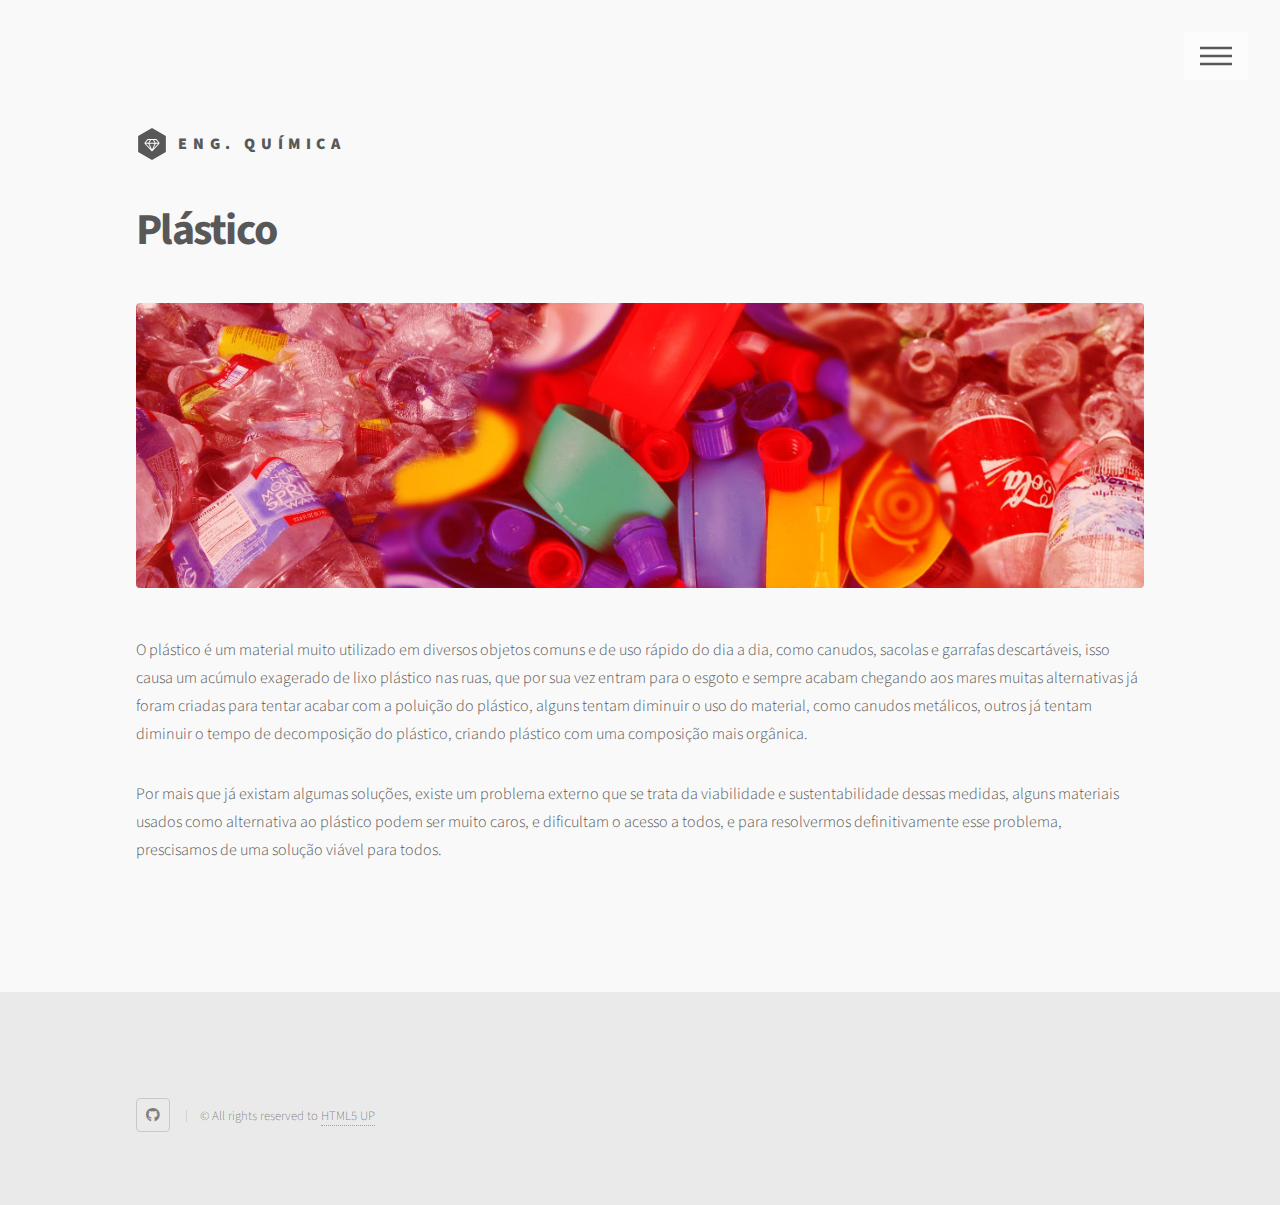
<file: pagina3.html>
<!DOCTYPE HTML>
<!--
	Phantom by HTML5 UP
	html5up.net | @ajlkn
	Free for personal and commercial use under the CCA 3.0 license (html5up.net/license)
-->
<html>
	<head>
		<title>Engenharia Química</title>
		<meta charset="utf-8" />
		<meta name="viewport" content="width=device-width, initial-scale=1, user-scalable=no" />
		<link rel="stylesheet" href="assets/css/main.css" />
		<noscript><link rel="stylesheet" href="assets/css/noscript.css" /></noscript>
	</head>
	<body class="is-preload">
		<!-- Wrapper -->
			<div id="wrapper">

				<!-- Header -->
					<header id="header">
						<div class="inner">

							<!-- Logo -->
								<a href="index.html" class="logo">
									<span class="symbol"><img src="images/logo.svg" alt="" /></span><span class="title">ENG. QUÍMICA</span>
								</a>

							<!-- Nav -->
								<nav>
									<ul>
										<li><a href="#menu">Menu</a></li>
									</ul>
								</nav>

						</div>
					</header>

				<!-- Menu -->
				<nav id="menu">
					<h2>Menu</h2>
					<ul>
						<li><a href="index.html">Home</a></li>
						<li><a href="generic.html">Sobre o projeto</a></li>
					</ul>
				</nav>

				<!-- Main -->
					<div id="main">
						<div class="inner">
							<h1>Plástico</h1>
							<span class="image main"><img src="images/pic18.jpg" alt="" /></span>
							<p>O plástico é um material muito utilizado em diversos objetos comuns e de uso rápido do dia a dia, como canudos, sacolas e garrafas descartáveis, isso causa um acúmulo exagerado de lixo plástico nas ruas, que por sua vez entram para o esgoto e sempre acabam chegando aos mares muitas alternativas já foram criadas para tentar acabar com a poluição do plástico, alguns tentam diminuir o uso do material, como canudos metálicos, outros já tentam diminuir o tempo de decomposição do plástico, criando plástico com uma composição mais orgânica.</p>
								<p>Por mais que já existam algumas soluções, existe um problema externo que se trata da viabilidade e sustentabilidade dessas medidas, alguns materiais usados como alternativa ao plástico podem ser muito caros, e dificultam o acesso a todos, e para resolvermos definitivamente esse problema, prescisamos de uma solução viável para todos.</p>
						</div>
					</div>

				<!-- Footer -->
				<footer id="footer">
					<div class="inner">
						</section>
						<ul class="copyright">
							<li><a href="http://github.com/moonkuro" class="icon brands style2 fa-github"><span class="label">GitHub</span></a></li>
							<li>&copy; All rights reserved to <a href="http://html5up.net">HTML5 UP</a></li>
						</ul>
					</div>
				</footer>

			</div>

		<!-- Scripts -->
			<script src="assets/js/jquery.min.js"></script>
			<script src="assets/js/browser.min.js"></script>
			<script src="assets/js/breakpoints.min.js"></script>
			<script src="assets/js/util.js"></script>
			<script src="assets/js/main.js"></script>

	</body>
</html>
</file>
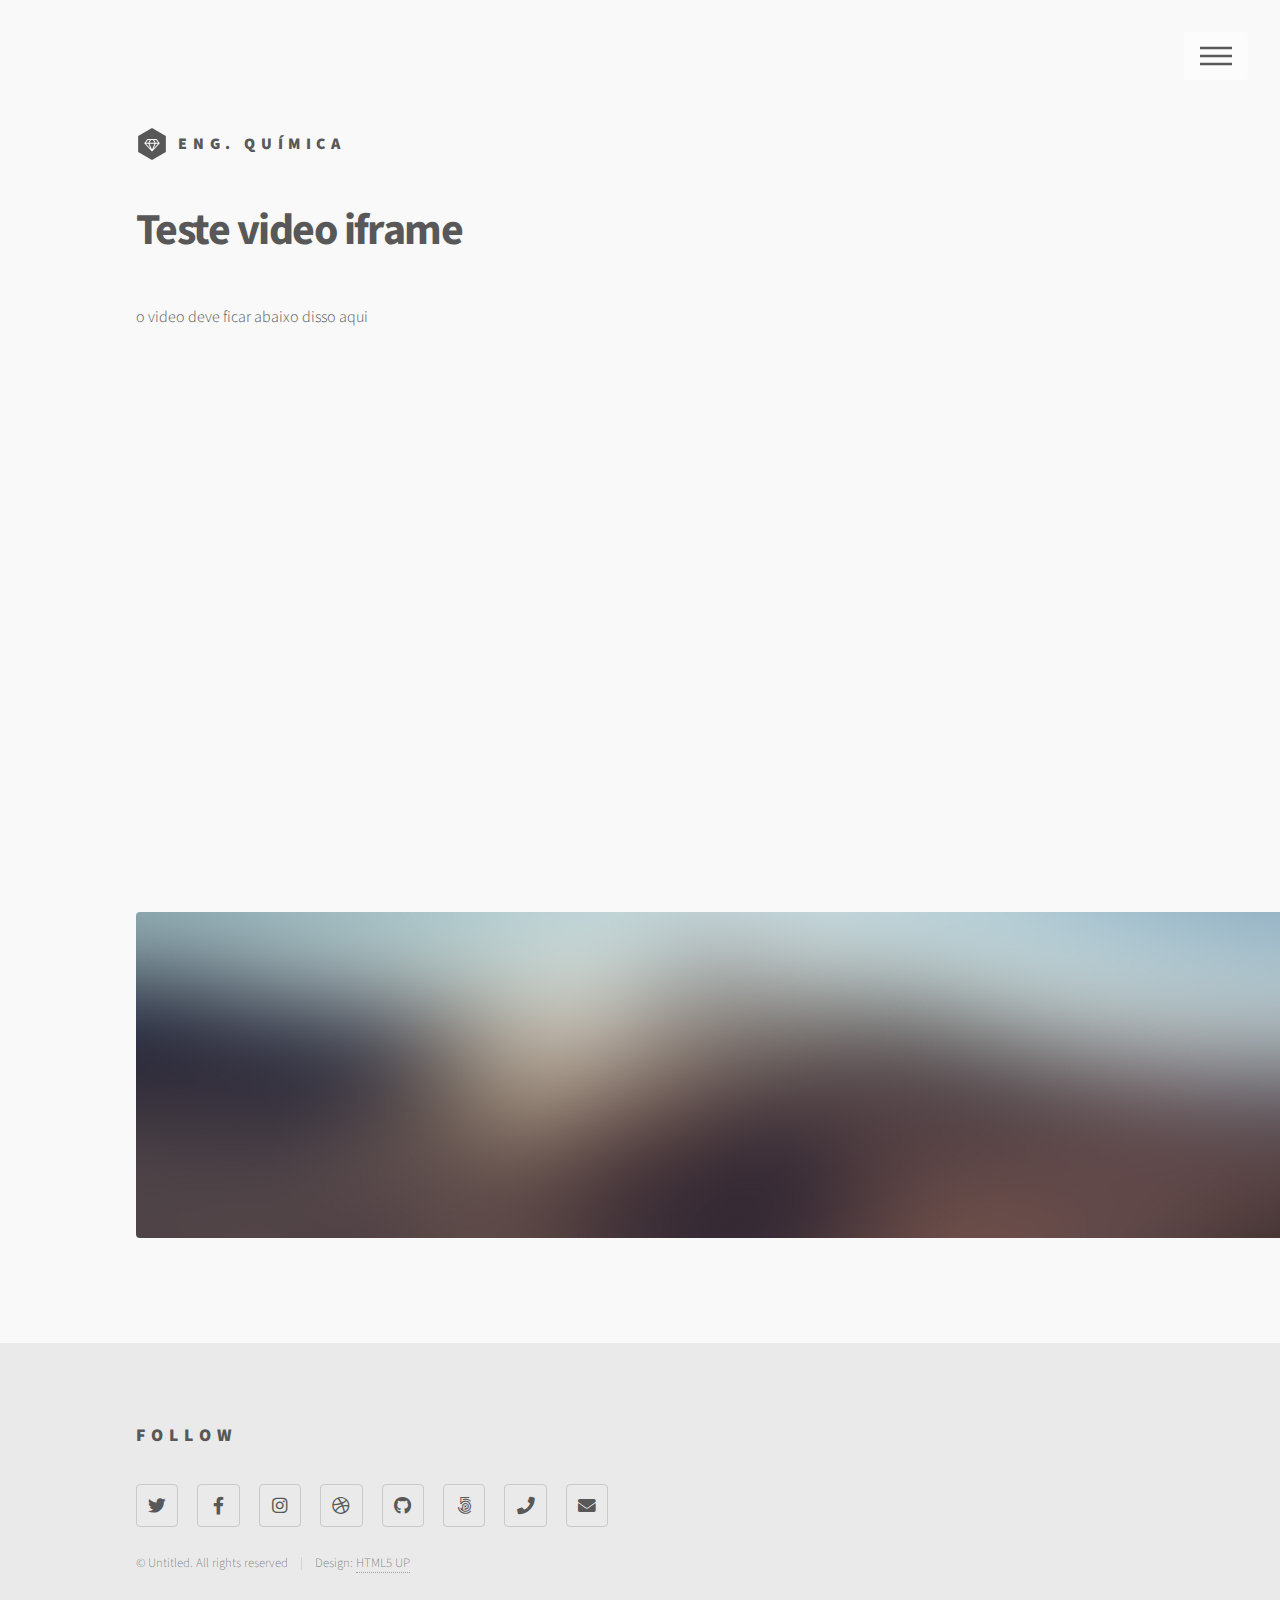
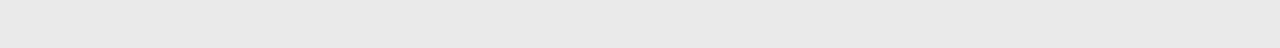
<file: paginateste.html>
<!DOCTYPE HTML>
<!--
	Phantom by HTML5 UP
	html5up.net | @ajlkn
	Free for personal and commercial use under the CCA 3.0 license (html5up.net/license)
-->
<html>
	<head>
		<title>Engenharia Química</title>
		<meta charset="utf-8" />
		<meta name="viewport" content="width=device-width, initial-scale=1, user-scalable=no" />
		<link rel="stylesheet" href="assets/css/main.css" />
		<noscript><link rel="stylesheet" href="assets/css/noscript.css" /></noscript>
	</head>
	<body class="is-preload">
		<!-- Wrapper -->
			<div id="wrapper">

				<!-- Header -->
					<header id="header">
						<div class="inner">

							<!-- Logo -->
								<a href="index.html" class="logo">
									<span class="symbol"><img src="images/logo.svg" alt="" /></span><span class="title">ENG. QUÍMICA</span>
								</a>

							<!-- Nav -->
								<nav>
									<ul>
										<li><a href="#menu">Menu</a></li>
									</ul>
								</nav>

						</div>
					</header>

				<!-- Menu -->
					<nav id="menu">
						<h2>Menu</h2>
						<ul>
							<li><a href="index.html">Home</a></li>
							<li><a href="generic.html">Ipsum veroeros</a></li>
							<li><a href="generic.html">Tempus etiam</a></li>
							<li><a href="generic.html">Consequat dolor</a></li>
							<li><a href="elements.html">Elements</a></li>
						</ul>
                    </nav>
                    
				<!-- Main -->
					<div id="main">
						<div class="inner">
							<h1>Teste video iframe</h1>
                            <p>o video deve ficar abaixo disso aqui</p>
                             <div class="iframe"> 
                                <iframe width="960" height="540"                        
                            src="https://www.youtube.com/embed/v6EOZufvOrs" 
                            frameborder="0" 
                            allow="accelerometer; autoplay; clipboard-write; encrypted-media; gyroscope; picture-in-picture" 
                            allowfullscreen>
                                </iframe> 
                             </div>
                             <span class="image"><img src="images/pic13.jpg" style="align-content: center;" alt=""></span>
						</div>
					</div>

				<!-- Footer -->
					<footer id="footer">
						<div class="inner">
							<section>
								<h2>Follow</h2>
								<ul class="icons">
									<li><a href="#" class="icon brands style2 fa-twitter"><span class="label">Twitter</span></a></li>
									<li><a href="#" class="icon brands style2 fa-facebook-f"><span class="label">Facebook</span></a></li>
									<li><a href="#" class="icon brands style2 fa-instagram"><span class="label">Instagram</span></a></li>
									<li><a href="#" class="icon brands style2 fa-dribbble"><span class="label">Dribbble</span></a></li>
									<li><a href="https://github.com/moonkuro" class="icon brands style2 fa-github"><span class="label">GitHub</span></a></li>
									<li><a href="#" class="icon brands style2 fa-500px"><span class="label">500px</span></a></li>
									<li><a href="#" class="icon solid style2 fa-phone"><span class="label">Phone</span></a></li>
									<li><a href="#" class="icon solid style2 fa-envelope"><span class="label">Email</span></a></li>
								</ul>
							</section>
							<ul class="copyright">
								<li>&copy; Untitled. All rights reserved</li><li>Design: <a href="http://html5up.net">HTML5 UP</a></li>
							</ul>
						</div>
					</footer>

			</div>

		<!-- Scripts -->
			<script src="assets/js/jquery.min.js"></script>
			<script src="assets/js/browser.min.js"></script>
			<script src="assets/js/breakpoints.min.js"></script>
			<script src="assets/js/util.js"></script>
			<script src="assets/js/main.js"></script>

	</body>
</html>
</file>
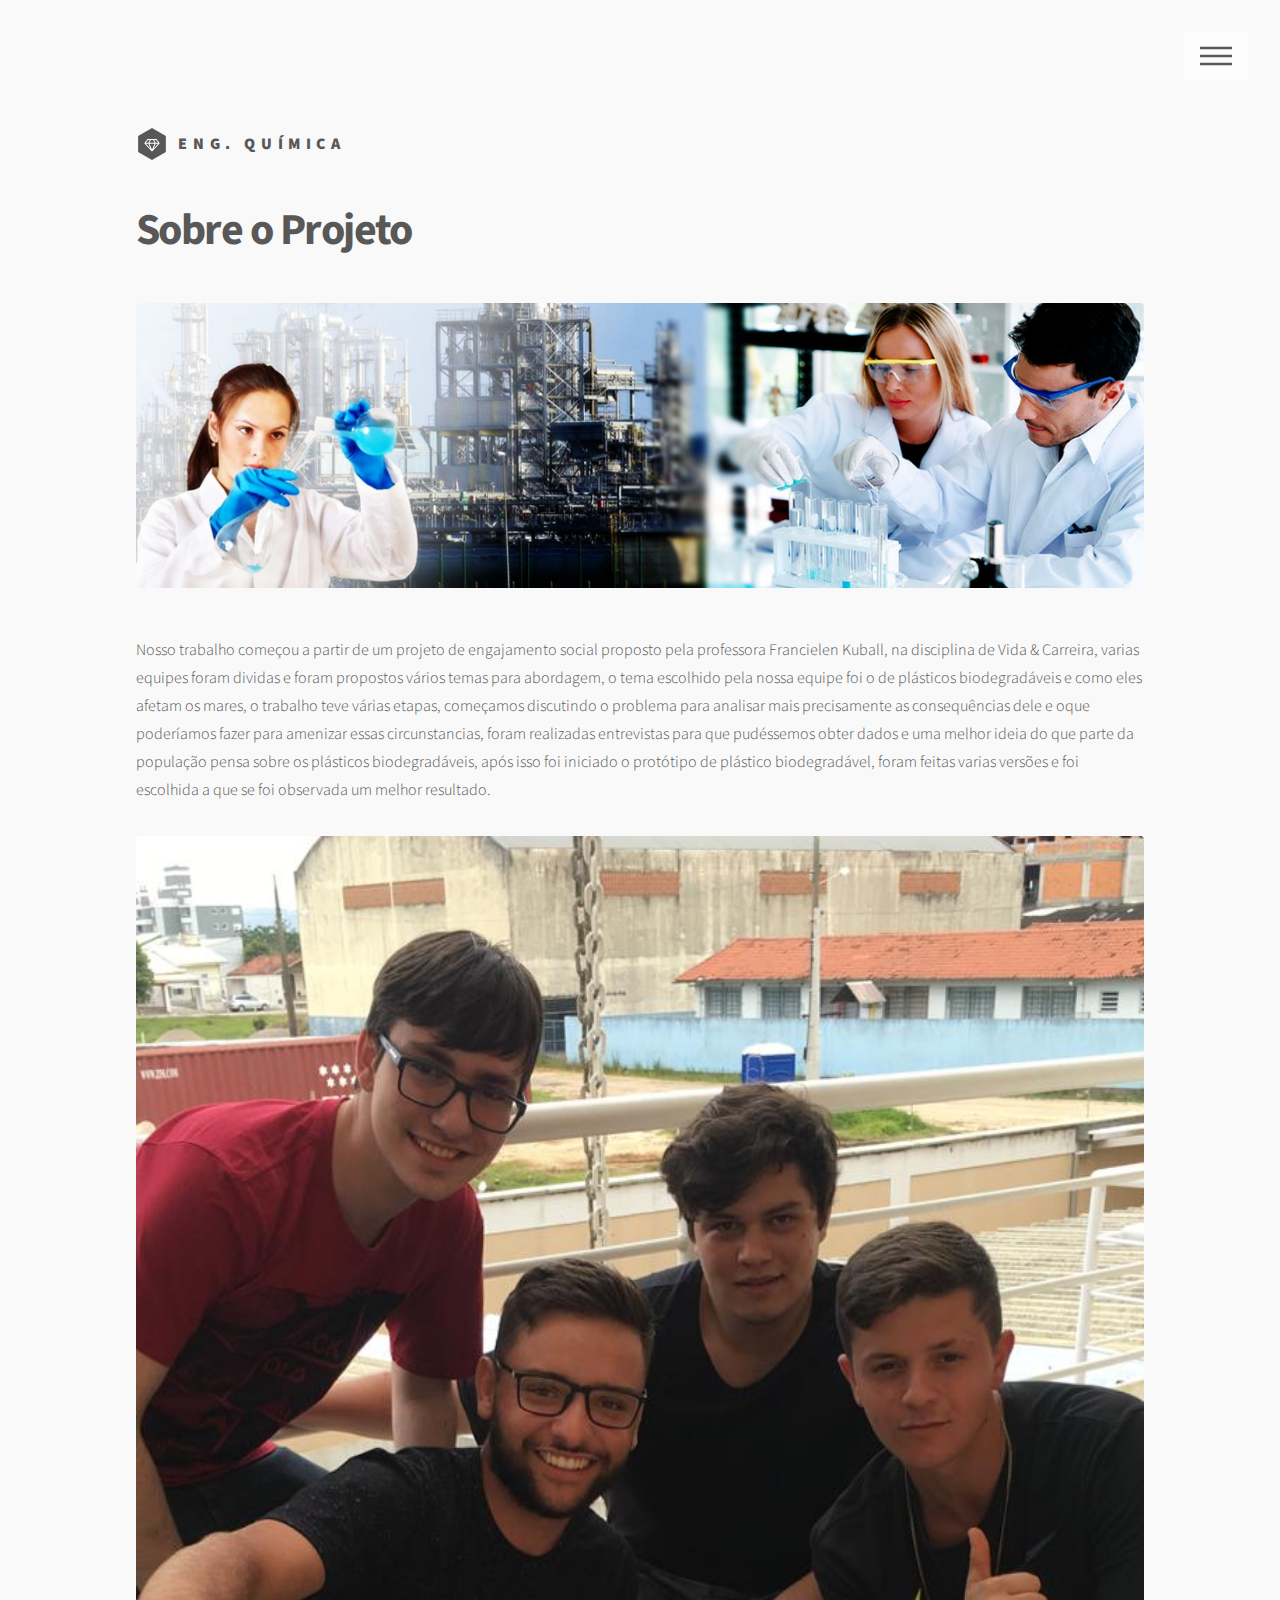
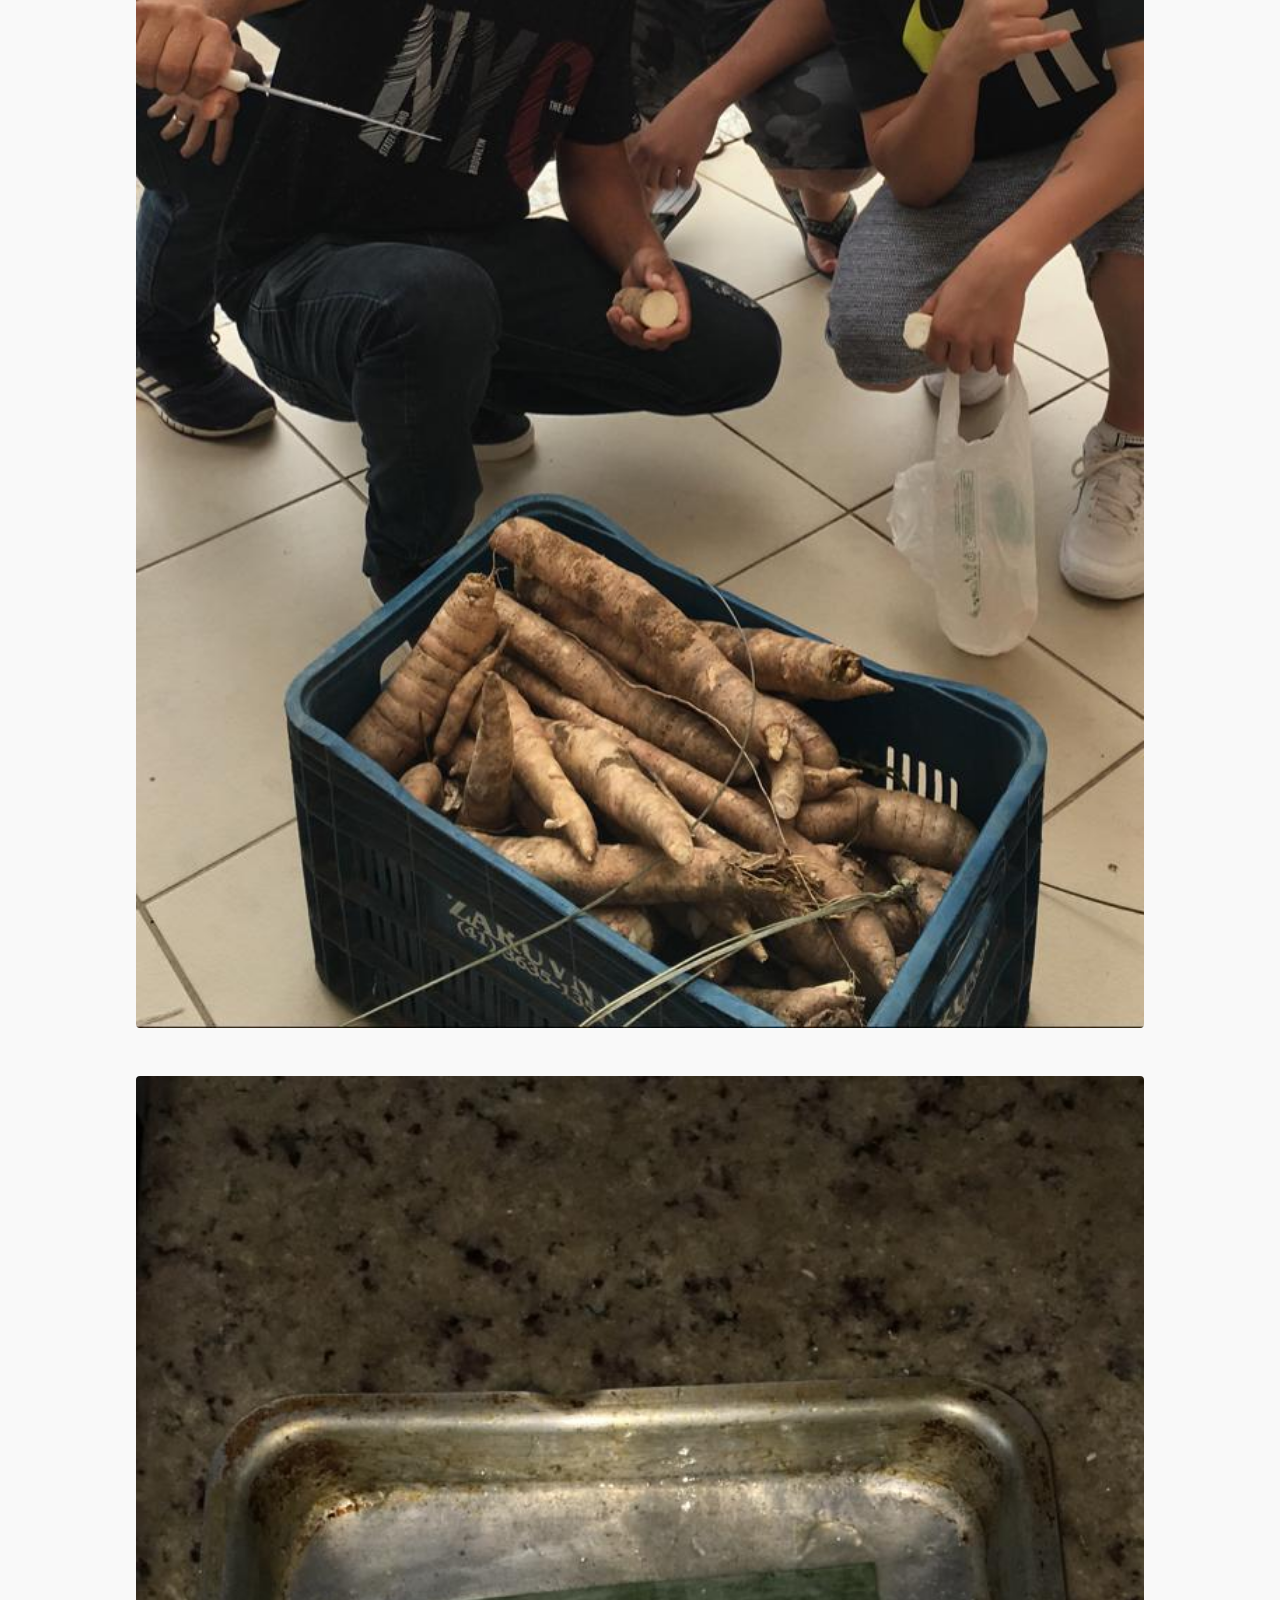
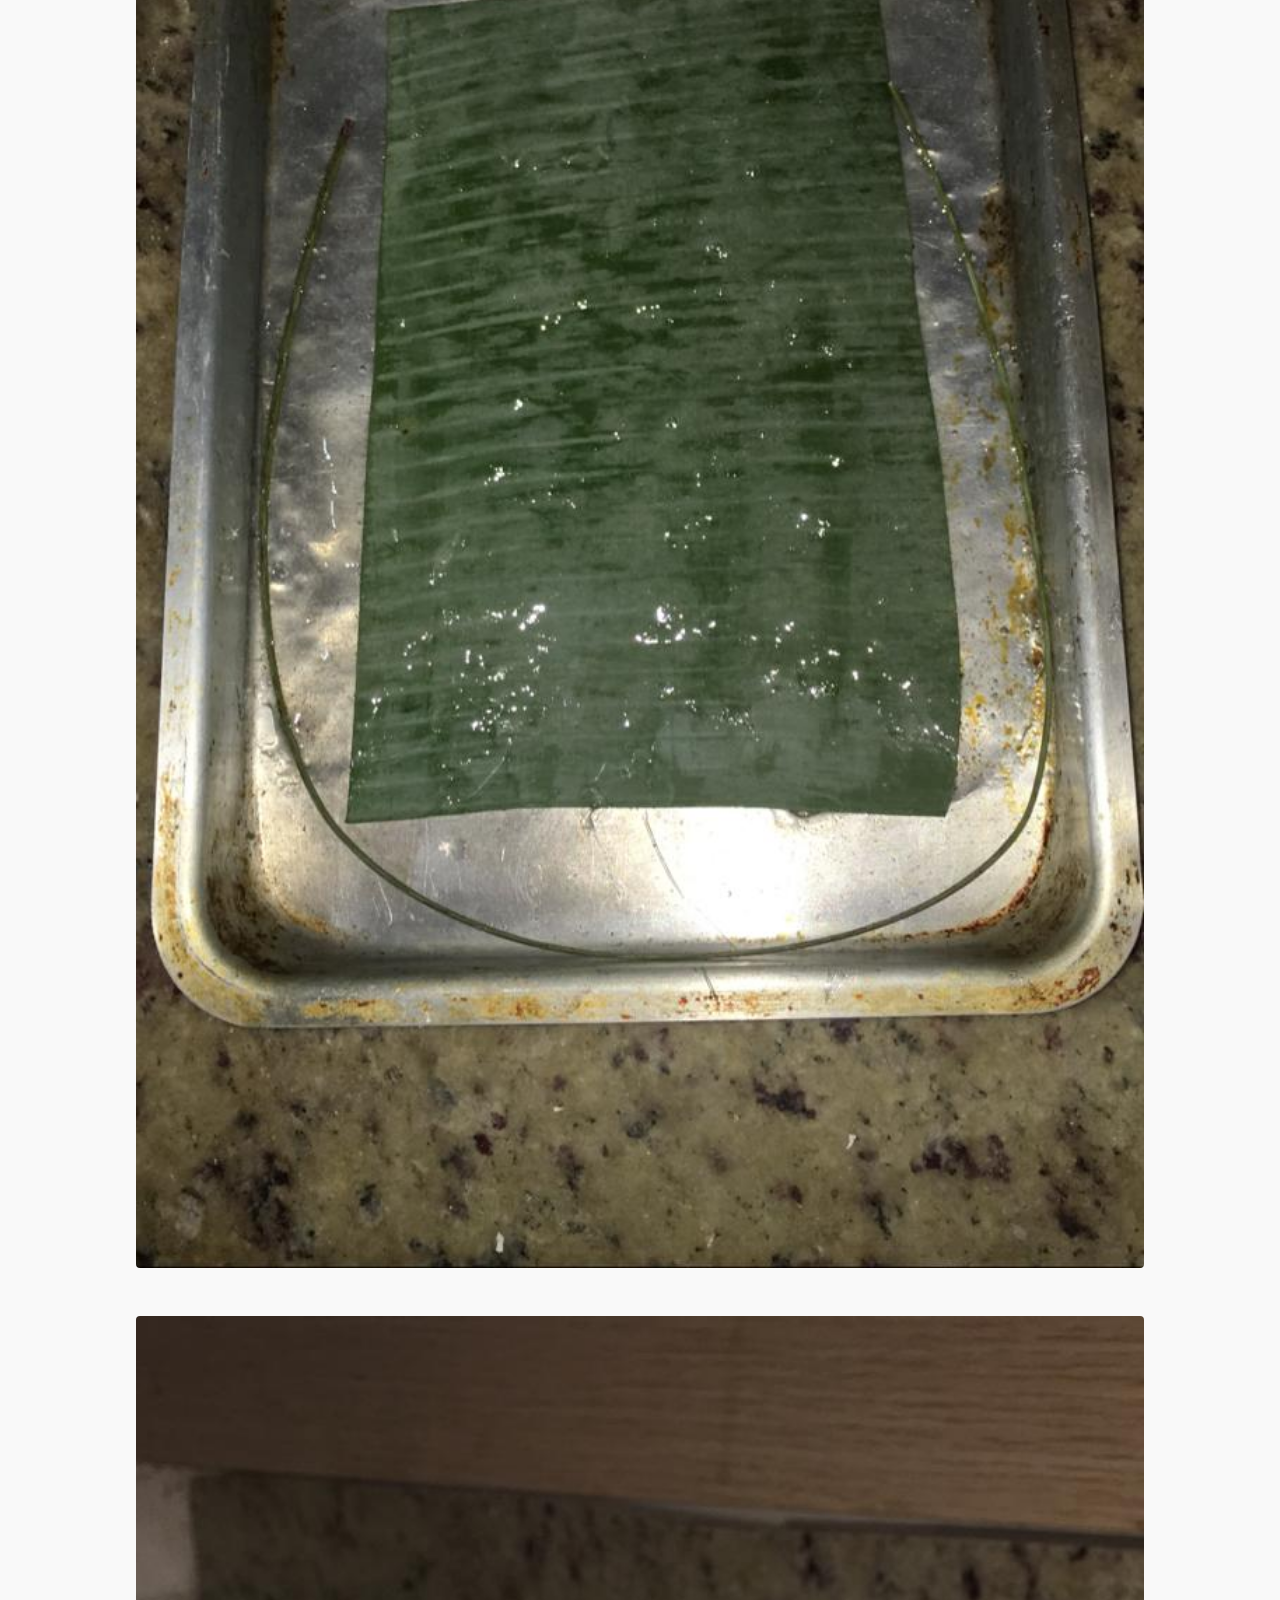
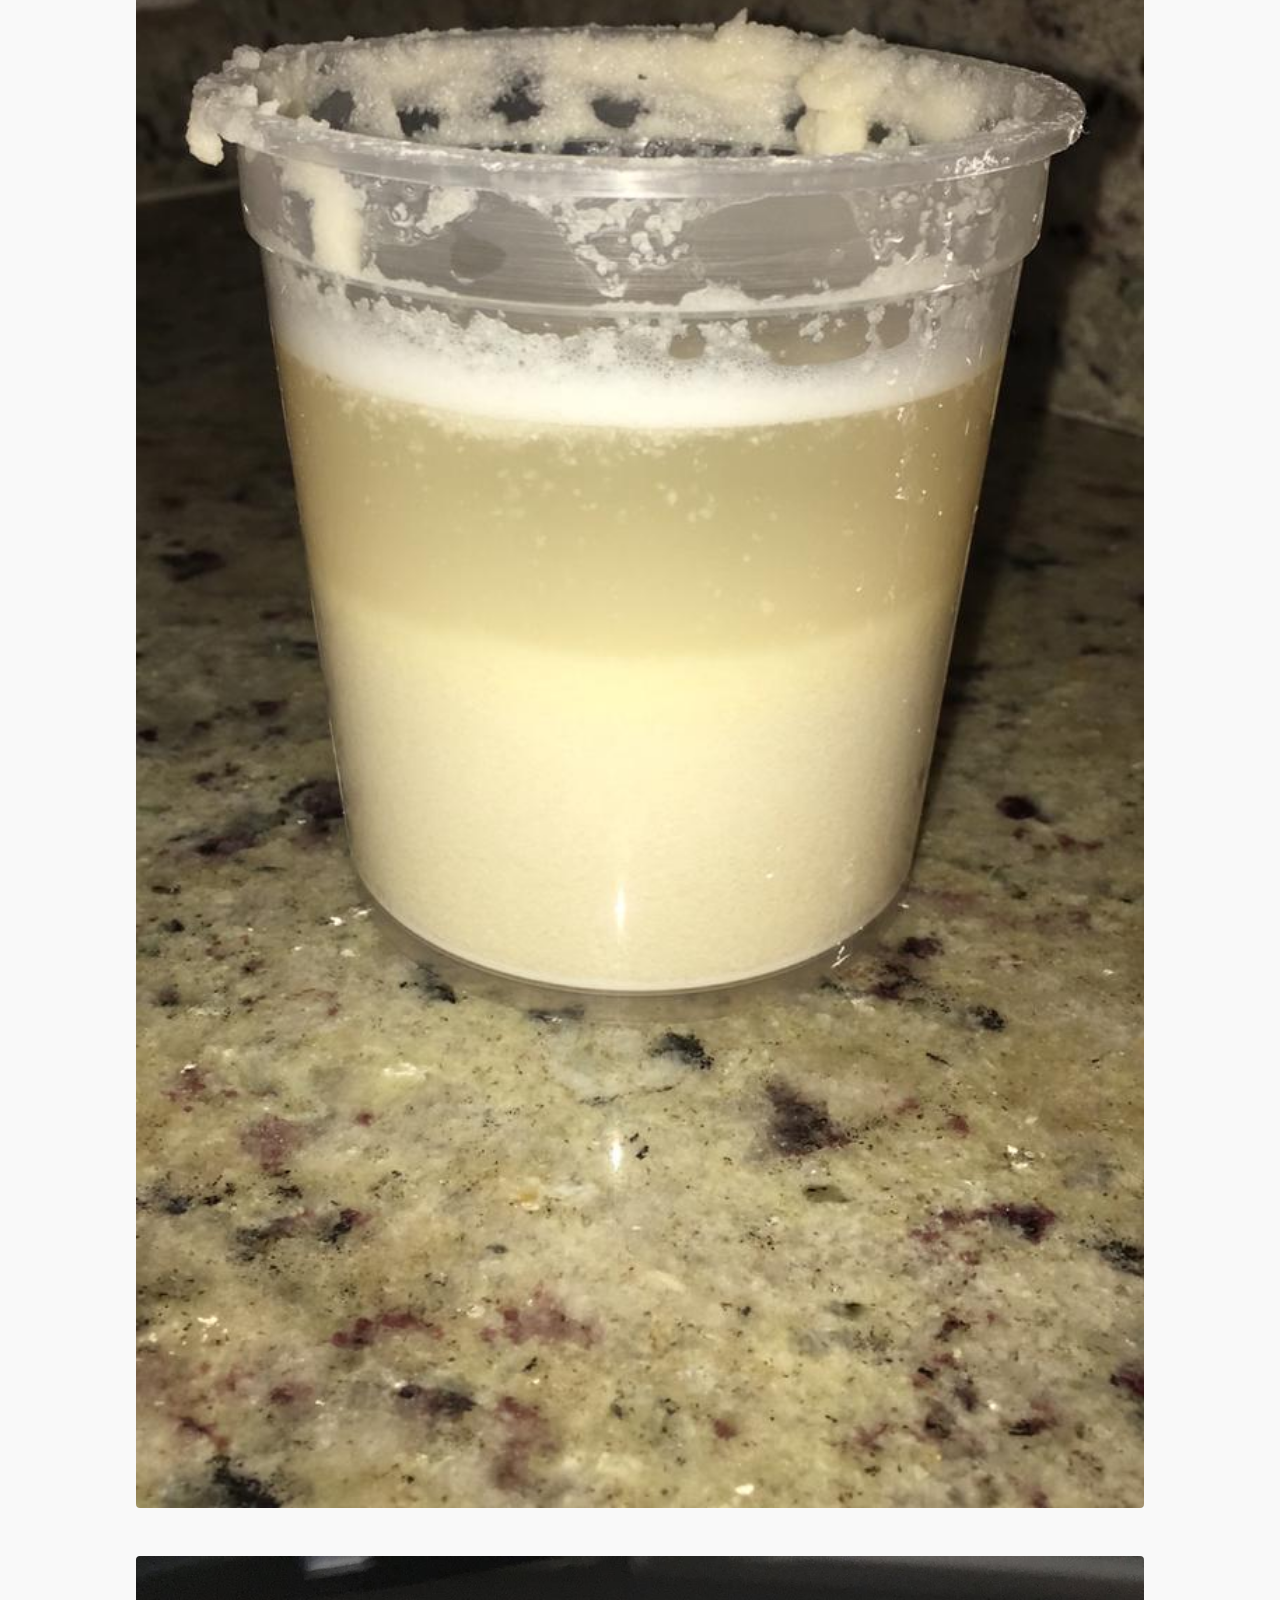
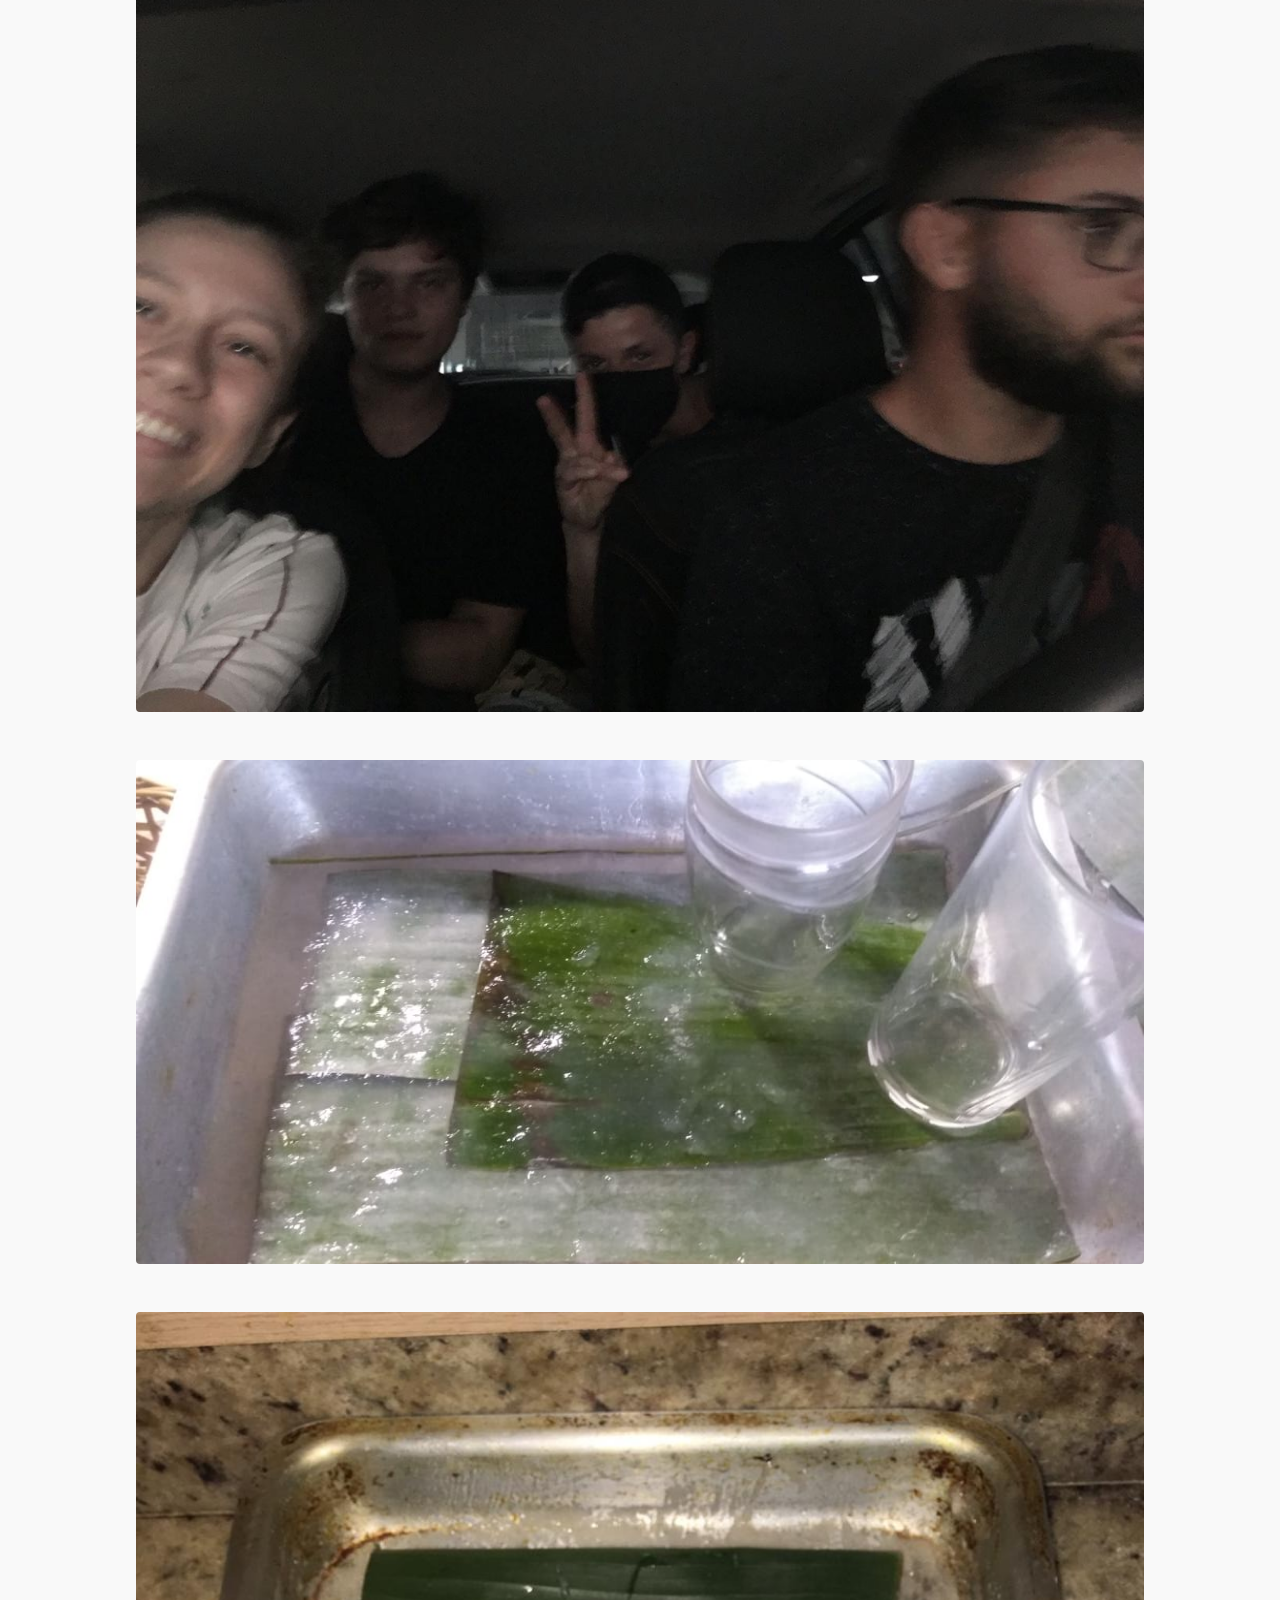
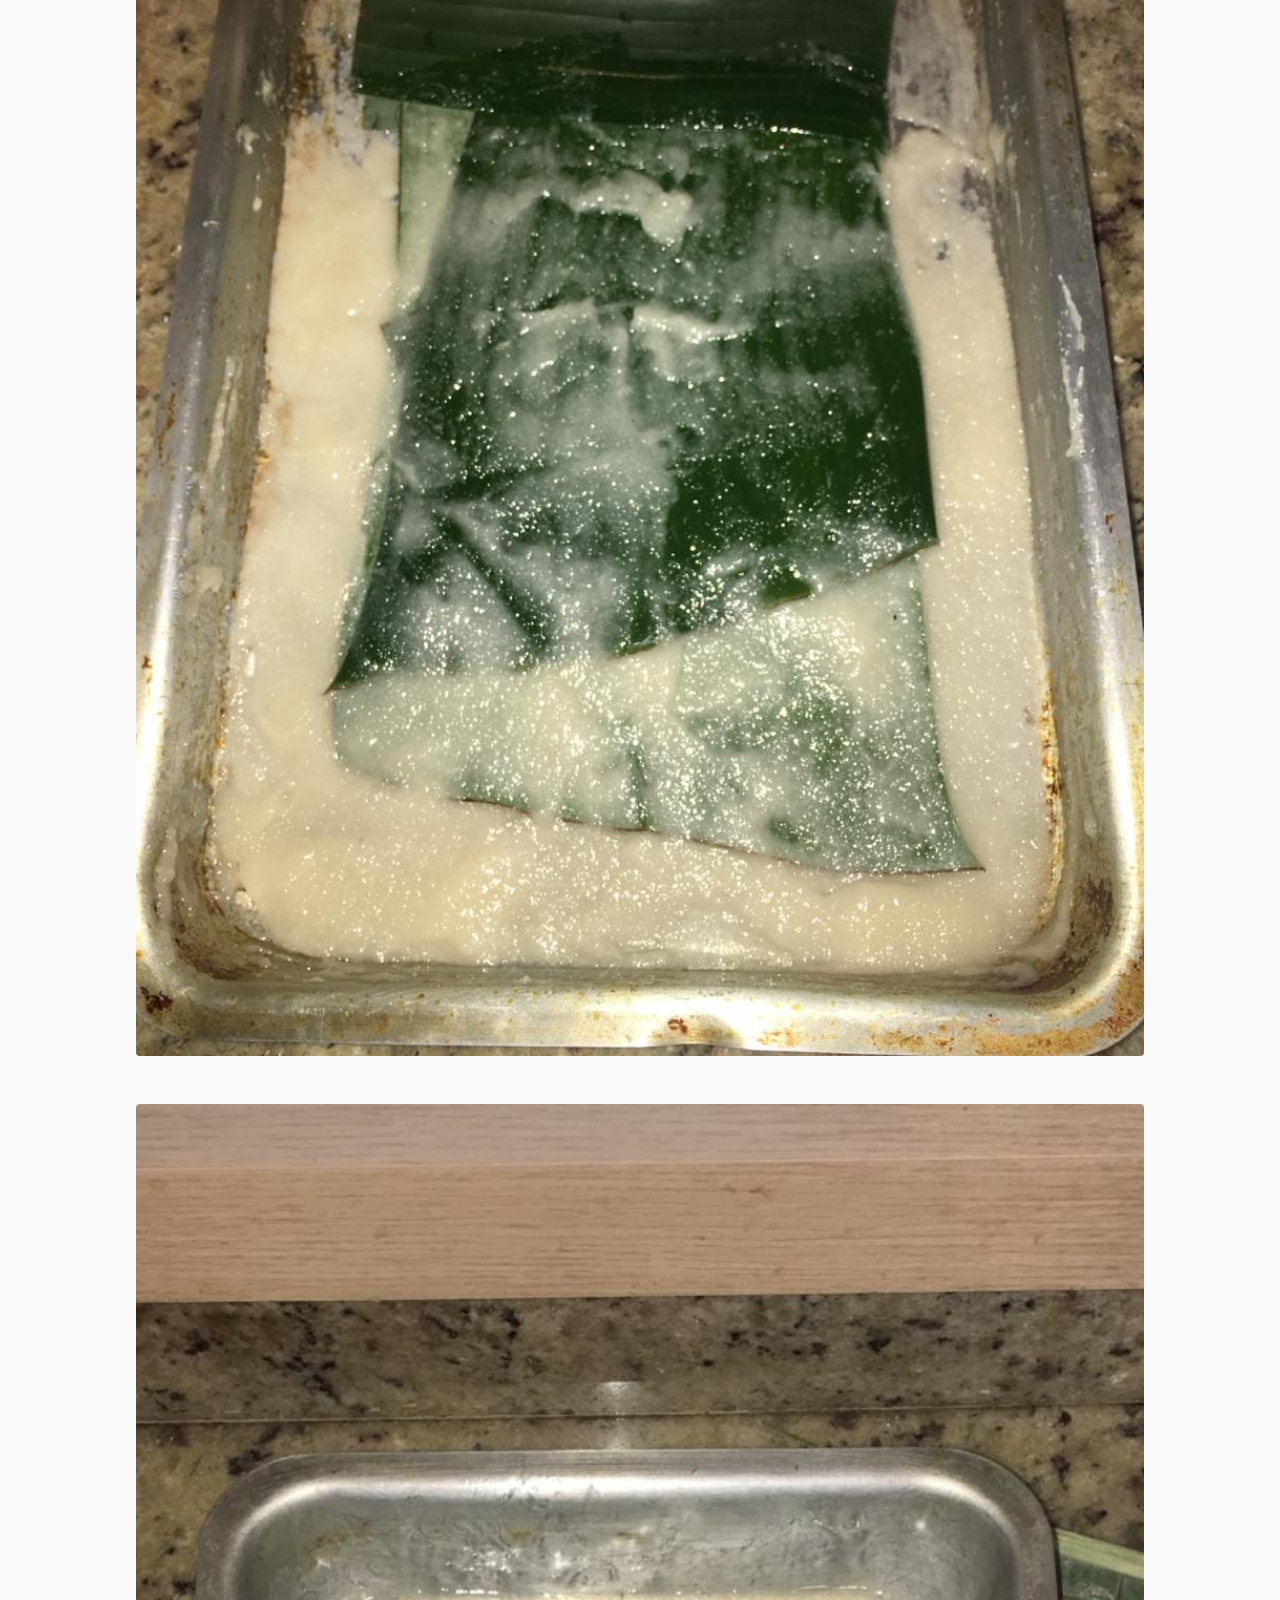
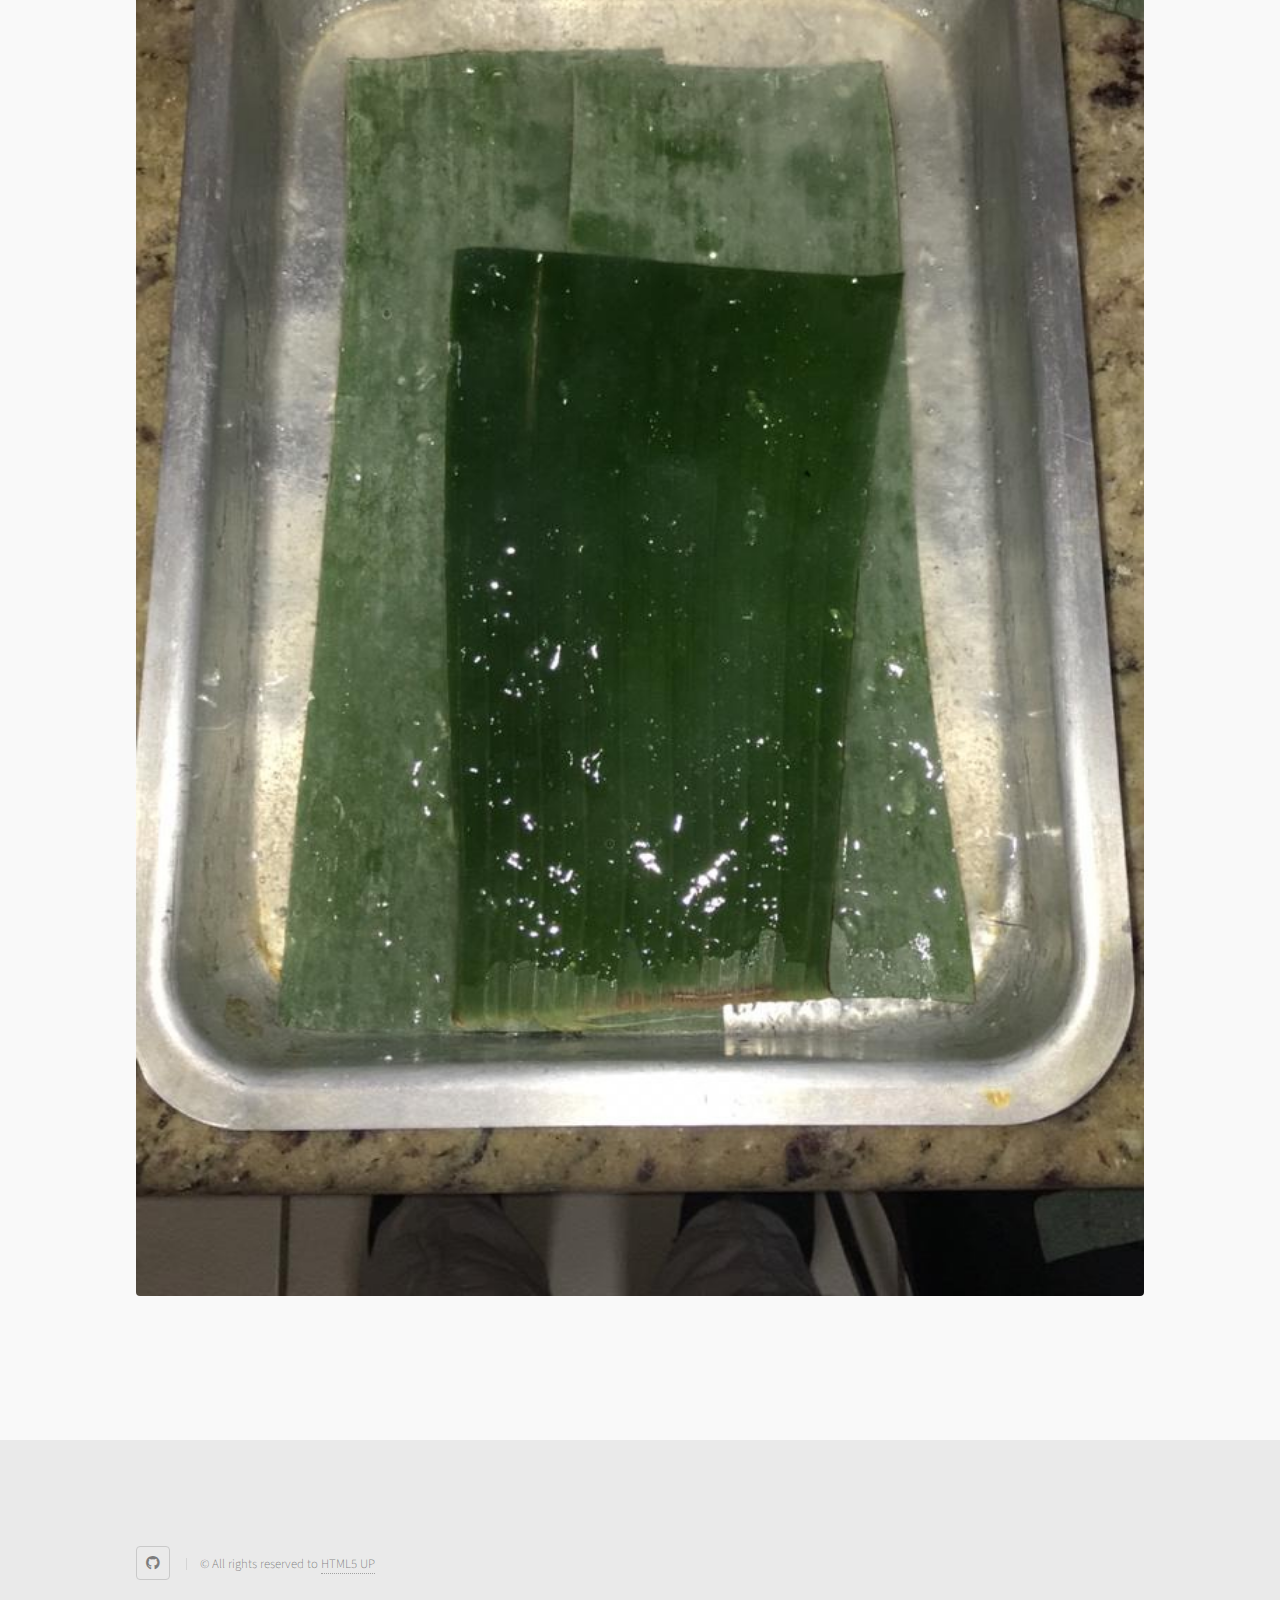
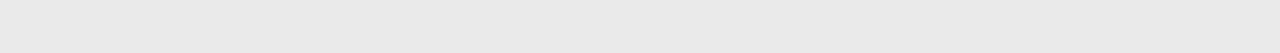
<file: sobre.html>
<!DOCTYPE HTML>
<!--
	Phantom by HTML5 UP
	html5up.net | @ajlkn
	Free for personal and commercial use under the CCA 3.0 license (html5up.net/license)
-->
<html>
	<head>
		<title>Engenharia Química</title>
		<meta charset="utf-8" />
		<meta name="viewport" content="width=device-width, initial-scale=1, user-scalable=no" />
		<link rel="stylesheet" href="assets/css/main.css" />
		<noscript><link rel="stylesheet" href="assets/css/noscript.css" /></noscript>
	</head>
	<body class="is-preload">
		<!-- Wrapper -->
			<div id="wrapper">

				<!-- Header -->
					<header id="header">
						<div class="inner">

							<!-- Logo -->
								<a href="index.html" class="logo">
									<span class="symbol"><img src="images/logo.svg" alt="" /></span><span class="title">ENG. QUÍMICA</span>
								</a>

							<!-- Nav -->
								<nav>
									<ul>
										<li><a href="#menu">Menu</a></li>
									</ul>
								</nav>

						</div>
					</header>

				<!-- Menu -->
				<nav id="menu">
					<h2>Menu</h2>
					<ul>
						<li><a href="index.html">Home</a></li>
						<li><a href="generic.html">Sobre o projeto</a></li>
					</ul>
				</nav>

				<!-- Main -->
					<div id="main">
						<div class="inner">
							<h1>Sobre o Projeto</h1>
							<span class="image main"><img src="images/pic19.jpg" alt="" /></span>
							<p>Nosso trabalho começou a partir de um projeto de engajamento social proposto pela professora Francielen Kuball, na disciplina de Vida & Carreira, varias equipes foram dividas e foram propostos vários temas para abordagem, o tema escolhido pela nossa equipe foi o de plásticos biodegradáveis e como eles afetam os mares, o trabalho teve várias etapas, começamos discutindo o problema para analisar mais precisamente as consequências dele e oque poderíamos fazer para amenizar essas circunstancias, foram realizadas entrevistas para que pudéssemos obter dados e uma melhor ideia do que parte da população pensa sobre os plásticos biodegradáveis, após isso foi iniciado o protótipo de plástico biodegradável, foram feitas varias versões e foi escolhida a que se foi observada um melhor resultado.
							</p>
							<span class="image main"><img src="images/esquisitos1.jpg" alt="" /></span>
							<span class="image main"><img src="images/esquisitos2.jpg" alt="" /></span>
							<span class="image main"><img src="images/esquisitos3.jpg" alt="" /></span>
							<span class="image main"><img src="images/esquisitos4.jpg" alt="" /></span>
							<span class="image main"><img src="images/esquisitos5.jpg" alt="" /></span>
							<span class="image main"><img src="images/esquisitos6.jpg" alt="" /></span>
							<span class="image main"><img src="images/esquisitos7.jpg" alt="" /></span>
						</div>
					</div>

				<!-- Footer -->
				<footer id="footer">
					<div class="inner">
						</section>
						<ul class="copyright">
							<li><a href="http://github.com/moonkuro" class="icon brands style2 fa-github"><span class="label">GitHub</span></a></li>
							<li>&copy; All rights reserved to <a href="http://html5up.net">HTML5 UP</a></li>
						</ul>
					</div>
				</footer>

			</div>

		<!-- Scripts -->
			<script src="assets/js/jquery.min.js"></script>
			<script src="assets/js/browser.min.js"></script>
			<script src="assets/js/breakpoints.min.js"></script>
			<script src="assets/js/util.js"></script>
			<script src="assets/js/main.js"></script>

	</body>
</html>
</file>
<file: assets/css/noscript.css>
/*
	Phantom by HTML5 UP
	html5up.net | @ajlkn
	Free for personal and commercial use under the CCA 3.0 license (html5up.net/license)
*/

/* Tiles */

	body.is-preload .tiles article {
		-moz-transform: none;
		-webkit-transform: none;
		-ms-transform: none;
		transform: none;
		opacity: 1;
	}
</file>
<file: assets/css/main.css>
@import url(fontawesome-all.min.css);
@import url("https://fonts.googleapis.com/css?family=Source+Sans+Pro:300,700,900");

/*
	Phantom by HTML5 UP
	html5up.net | @ajlkn
	Free for personal and commercial use under the CCA 3.0 license (html5up.net/license)
*/

html, body, div, span, applet, object,
iframe, h1, h2, h3, h4, h5, h6, p, blockquote,
pre, a, abbr, acronym, address, big, cite,
code, del, dfn, em, img, ins, kbd, q, s, samp,
small, strike, strong, sub, sup, tt, var, b,
u, i, center, dl, dt, dd, ol, ul, li, fieldset,
form, label, legend, table, caption, tbody,
tfoot, thead, tr, th, td, article, aside,
canvas, details, embed, figure, figcaption,
footer, header, hgroup, menu, nav, output, ruby,
section, summary, time, mark, audio, video {
	margin: 0;
	padding: 0;
	border: 0;
	font-size: 100%;
	font: inherit;
	vertical-align: baseline;}

article, aside, details, figcaption, figure,
footer, header, hgroup, menu, nav, section {
	display: block;}

body {
	line-height: 1;
}

ol, ul {
	list-style: none;
}

blockquote, q {
	quotes: none;
}

	blockquote:before, blockquote:after, q:before, q:after {
		content: '';
		content: none;
	}

table {
	border-collapse: collapse;
	border-spacing: 0;
}

body {
	-webkit-text-size-adjust: none;
}

mark {
	background-color: transparent;
	color: inherit;
}

input::-moz-focus-inner {
	border: 0;
	padding: 0;
}

input, select, textarea {
	-moz-appearance: none;
	-webkit-appearance: none;
	-ms-appearance: none;
	appearance: none;
}

/* Basic */

	@-ms-viewport {
		width: device-width;
	}

	body {
		-ms-overflow-style: scrollbar;
	}

	@media screen and (max-width: 480px) {

		html, body {
			min-width: 320px;
		}

	}

	html {
		box-sizing: border-box;
	}

	*, *:before, *:after {
		box-sizing: inherit;
	}

	body {
		background: #F9F9F9;
	}

		body.is-preload *, body.is-preload *:before, body.is-preload *:after {
			-moz-animation: none !important;
			-webkit-animation: none !important;
			-ms-animation: none !important;
			animation: none !important;
			-moz-transition: none !important;
			-webkit-transition: none !important;
			-ms-transition: none !important;
			transition: none !important;
		}

/* Type */

	body, input, select, textarea {
		color: #585858;
		font-family: "Source Sans Pro", Helvetica, sans-serif;
		font-size: 16pt;
		font-weight: 300;
		line-height: 1.75;
	}

		@media screen and (max-width: 1680px) {

			body, input, select, textarea {
				font-size: 14pt;
			}

		}

		@media screen and (max-width: 1280px) {

			body, input, select, textarea {
				font-size: 12pt;
			}

		}

	a {
		-moz-transition: border-bottom-color 0.2s ease, color 0.2s ease;
		-webkit-transition: border-bottom-color 0.2s ease, color 0.2s ease;
		-ms-transition: border-bottom-color 0.2s ease, color 0.2s ease;
		transition: border-bottom-color 0.2s ease, color 0.2s ease;
		text-decoration: none;
		color: #585858;
		border-bottom: dotted 1px rgba(88, 88, 88, 0.5);
	}

		a:hover {
			border-bottom-color: transparent;
			color: #ff4363 !important;
		}

	strong, b {
		font-weight: 900;
	}

	em, i {
		font-style: italic;
	}

	p {
		margin: 0 0 2em 0;
	}

	h1 {
		font-size: 2.75em;
		font-weight: 700;
		line-height: 1.3;
		margin: 0 0 1em 0;
		letter-spacing: -0.035em;
	}

		h1 a {
			color: inherit;
		}

		@media screen and (max-width: 736px) {

			h1 {
				font-size: 2em;
				margin: 0 0 1em 0;
			}

		}

		@media screen and (max-width: 360px) {

			h1 {
				font-size: 1.75em;
			}

		}

	h2, h3, h4, h5, h6 {
		font-weight: 900;
		line-height: 1.5;
		margin: 0 0 2em 0;
		text-transform: uppercase;
		letter-spacing: 0.35em;
	}

		h2 a, h3 a, h4 a, h5 a, h6 a {
			color: inherit;
		}

	h2 {
		font-size: 1.1em;
	}

	h3 {
		font-size: 1em;
	}

	h4 {
		font-size: 0.8em;
	}

	h5 {
		font-size: 0.8em;
	}

	h6 {
		font-size: 0.8em;
	}

	@media screen and (max-width: 980px) {

		h1 br, h2 br, h3 br, h4 br, h5 br, h6 br {
			display: none;
		}

	}

	@media screen and (max-width: 736px) {

		h2 {
			font-size: 1em;
		}

		h3 {
			font-size: 0.8em;
		}

	}

	sub {
		font-size: 0.8em;
		position: relative;
		top: 0.5em;
	}

	sup {
		font-size: 0.8em;
		position: relative;
		top: -0.5em;
	}

	blockquote {
		border-left: solid 4px #c9c9c9;
		font-style: italic;
		margin: 0 0 2em 0;
		padding: 0.5em 0 0.5em 2em;
	}

	code {
		background: rgba(144, 144, 144, 0.075);
		border-radius: 4px;
		border: solid 1px #c9c9c9;
		font-family: "Courier New", monospace;
		font-size: 0.9em;
		margin: 0 0.25em;
		padding: 0.25em 0.65em;
	}

	pre {
		-webkit-overflow-scrolling: touch;
		font-family: "Courier New", monospace;
		font-size: 0.9em;
		margin: 0 0 2em 0;
	}

		pre code {
			display: block;
			line-height: 1.75;
			padding: 1em 1.5em;
			overflow-x: auto;
		}

	hr {
		border: 0;
		border-bottom: solid 1px #c9c9c9;
		margin: 2em 0;
	}

		hr.major {
			margin: 3em 0;
		}

	.align-left {
		text-align: left;
	}

	.align-center {
		text-align: center;
	}

	.align-right {
		text-align: right;
	}

/* Row */

	.row {
		display: flex;
		flex-wrap: wrap;
		box-sizing: border-box;
		align-items: stretch;
	}

		.row > * {
			box-sizing: border-box;
		}

		.row.gtr-uniform > * > :last-child {
			margin-bottom: 0;
		}

		.row.aln-left {
			justify-content: flex-start;
		}

		.row.aln-center {
			justify-content: center;
		}

		.row.aln-right {
			justify-content: flex-end;
		}

		.row.aln-top {
			align-items: flex-start;
		}

		.row.aln-middle {
			align-items: center;
		}

		.row.aln-bottom {
			align-items: flex-end;
		}

		.row > .imp {
			order: -1;
		}

		.row > .col-1 {
			width: 8.33333%;
		}

		.row > .off-1 {
			margin-left: 8.33333%;
		}

		.row > .col-2 {
			width: 16.66667%;
		}

		.row > .off-2 {
			margin-left: 16.66667%;
		}

		.row > .col-3 {
			width: 25%;
		}

		.row > .off-3 {
			margin-left: 25%;
		}

		.row > .col-4 {
			width: 33.33333%;
		}

		.row > .off-4 {
			margin-left: 33.33333%;
		}

		.row > .col-5 {
			width: 41.66667%;
		}

		.row > .off-5 {
			margin-left: 41.66667%;
		}

		.row > .col-6 {
			width: 50%;
		}

		.row > .off-6 {
			margin-left: 50%;
		}

		.row > .col-7 {
			width: 58.33333%;
		}

		.row > .off-7 {
			margin-left: 58.33333%;
		}

		.row > .col-8 {
			width: 66.66667%;
		}

		.row > .off-8 {
			margin-left: 66.66667%;
		}

		.row > .col-9 {
			width: 75%;
		}

		.row > .off-9 {
			margin-left: 75%;
		}

		.row > .col-10 {
			width: 83.33333%;
		}

		.row > .off-10 {
			margin-left: 83.33333%;
		}

		.row > .col-11 {
			width: 91.66667%;
		}

		.row > .off-11 {
			margin-left: 91.66667%;
		}

		.row > .col-12 {
			width: 100%;
		}

		.row > .off-12 {
			margin-left: 100%;
		}

		.row.gtr-0 {
			margin-top: 0;
			margin-left: 0em;
		}

			.row.gtr-0 > * {
				padding: 0 0 0 0em;
			}

			.row.gtr-0.gtr-uniform {
				margin-top: 0em;
			}

				.row.gtr-0.gtr-uniform > * {
					padding-top: 0em;
				}

		.row.gtr-25 {
			margin-top: 0;
			margin-left: -0.5em;
		}

			.row.gtr-25 > * {
				padding: 0 0 0 0.5em;
			}

			.row.gtr-25.gtr-uniform {
				margin-top: -0.5em;
			}

				.row.gtr-25.gtr-uniform > * {
					padding-top: 0.5em;
				}

		.row.gtr-50 {
			margin-top: 0;
			margin-left: -1em;
		}

			.row.gtr-50 > * {
				padding: 0 0 0 1em;
			}

			.row.gtr-50.gtr-uniform {
				margin-top: -1em;
			}

				.row.gtr-50.gtr-uniform > * {
					padding-top: 1em;
				}

		.row {
			margin-top: 0;
			margin-left: -2em;
		}

			.row > * {
				padding: 0 0 0 2em;
			}

			.row.gtr-uniform {
				margin-top: -2em;
			}

				.row.gtr-uniform > * {
					padding-top: 2em;
				}

		.row.gtr-150 {
			margin-top: 0;
			margin-left: -3em;
		}

			.row.gtr-150 > * {
				padding: 0 0 0 3em;
			}

			.row.gtr-150.gtr-uniform {
				margin-top: -3em;
			}

				.row.gtr-150.gtr-uniform > * {
					padding-top: 3em;
				}

		.row.gtr-200 {
			margin-top: 0;
			margin-left: -4em;
		}

			.row.gtr-200 > * {
				padding: 0 0 0 4em;
			}

			.row.gtr-200.gtr-uniform {
				margin-top: -4em;
			}

				.row.gtr-200.gtr-uniform > * {
					padding-top: 4em;
				}

		@media screen and (max-width: 1680px) {

			.row {
				display: flex;
				flex-wrap: wrap;
				box-sizing: border-box;
				align-items: stretch;
			}

				.row > * {
					box-sizing: border-box;
				}

				.row.gtr-uniform > * > :last-child {
					margin-bottom: 0;
				}

				.row.aln-left {
					justify-content: flex-start;
				}

				.row.aln-center {
					justify-content: center;
				}

				.row.aln-right {
					justify-content: flex-end;
				}

				.row.aln-top {
					align-items: flex-start;
				}

				.row.aln-middle {
					align-items: center;
				}

				.row.aln-bottom {
					align-items: flex-end;
				}

				.row > .imp-xlarge {
					order: -1;
				}

				.row > .col-1-xlarge {
					width: 8.33333%;
				}

				.row > .off-1-xlarge {
					margin-left: 8.33333%;
				}

				.row > .col-2-xlarge {
					width: 16.66667%;
				}

				.row > .off-2-xlarge {
					margin-left: 16.66667%;
				}

				.row > .col-3-xlarge {
					width: 25%;
				}

				.row > .off-3-xlarge {
					margin-left: 25%;
				}

				.row > .col-4-xlarge {
					width: 33.33333%;
				}

				.row > .off-4-xlarge {
					margin-left: 33.33333%;
				}

				.row > .col-5-xlarge {
					width: 41.66667%;
				}

				.row > .off-5-xlarge {
					margin-left: 41.66667%;
				}

				.row > .col-6-xlarge {
					width: 50%;
				}

				.row > .off-6-xlarge {
					margin-left: 50%;
				}

				.row > .col-7-xlarge {
					width: 58.33333%;
				}

				.row > .off-7-xlarge {
					margin-left: 58.33333%;
				}

				.row > .col-8-xlarge {
					width: 66.66667%;
				}

				.row > .off-8-xlarge {
					margin-left: 66.66667%;
				}

				.row > .col-9-xlarge {
					width: 75%;
				}

				.row > .off-9-xlarge {
					margin-left: 75%;
				}

				.row > .col-10-xlarge {
					width: 83.33333%;
				}

				.row > .off-10-xlarge {
					margin-left: 83.33333%;
				}

				.row > .col-11-xlarge {
					width: 91.66667%;
				}

				.row > .off-11-xlarge {
					margin-left: 91.66667%;
				}

				.row > .col-12-xlarge {
					width: 100%;
				}

				.row > .off-12-xlarge {
					margin-left: 100%;
				}

				.row.gtr-0 {
					margin-top: 0;
					margin-left: 0em;
				}

					.row.gtr-0 > * {
						padding: 0 0 0 0em;
					}

					.row.gtr-0.gtr-uniform {
						margin-top: 0em;
					}

						.row.gtr-0.gtr-uniform > * {
							padding-top: 0em;
						}

				.row.gtr-25 {
					margin-top: 0;
					margin-left: -0.5em;
				}

					.row.gtr-25 > * {
						padding: 0 0 0 0.5em;
					}

					.row.gtr-25.gtr-uniform {
						margin-top: -0.5em;
					}

						.row.gtr-25.gtr-uniform > * {
							padding-top: 0.5em;
						}

				.row.gtr-50 {
					margin-top: 0;
					margin-left: -1em;
				}

					.row.gtr-50 > * {
						padding: 0 0 0 1em;
					}

					.row.gtr-50.gtr-uniform {
						margin-top: -1em;
					}

						.row.gtr-50.gtr-uniform > * {
							padding-top: 1em;
						}

				.row {
					margin-top: 0;
					margin-left: -2em;
				}

					.row > * {
						padding: 0 0 0 2em;
					}

					.row.gtr-uniform {
						margin-top: -2em;
					}

						.row.gtr-uniform > * {
							padding-top: 2em;
						}

				.row.gtr-150 {
					margin-top: 0;
					margin-left: -3em;
				}

					.row.gtr-150 > * {
						padding: 0 0 0 3em;
					}

					.row.gtr-150.gtr-uniform {
						margin-top: -3em;
					}

						.row.gtr-150.gtr-uniform > * {
							padding-top: 3em;
						}

				.row.gtr-200 {
					margin-top: 0;
					margin-left: -4em;
				}

					.row.gtr-200 > * {
						padding: 0 0 0 4em;
					}

					.row.gtr-200.gtr-uniform {
						margin-top: -4em;
					}

						.row.gtr-200.gtr-uniform > * {
							padding-top: 4em;
						}

		}

		@media screen and (max-width: 1280px) {

			.row {
				display: flex;
				flex-wrap: wrap;
				box-sizing: border-box;
				align-items: stretch;
			}

				.row > * {
					box-sizing: border-box;
				}

				.row.gtr-uniform > * > :last-child {
					margin-bottom: 0;
				}

				.row.aln-left {
					justify-content: flex-start;
				}

				.row.aln-center {
					justify-content: center;
				}

				.row.aln-right {
					justify-content: flex-end;
				}

				.row.aln-top {
					align-items: flex-start;
				}

				.row.aln-middle {
					align-items: center;
				}

				.row.aln-bottom {
					align-items: flex-end;
				}

				.row > .imp-large {
					order: -1;
				}

				.row > .col-1-large {
					width: 8.33333%;
				}

				.row > .off-1-large {
					margin-left: 8.33333%;
				}

				.row > .col-2-large {
					width: 16.66667%;
				}

				.row > .off-2-large {
					margin-left: 16.66667%;
				}

				.row > .col-3-large {
					width: 25%;
				}

				.row > .off-3-large {
					margin-left: 25%;
				}

				.row > .col-4-large {
					width: 33.33333%;
				}

				.row > .off-4-large {
					margin-left: 33.33333%;
				}

				.row > .col-5-large {
					width: 41.66667%;
				}

				.row > .off-5-large {
					margin-left: 41.66667%;
				}

				.row > .col-6-large {
					width: 50%;
				}

				.row > .off-6-large {
					margin-left: 50%;
				}

				.row > .col-7-large {
					width: 58.33333%;
				}

				.row > .off-7-large {
					margin-left: 58.33333%;
				}

				.row > .col-8-large {
					width: 66.66667%;
				}

				.row > .off-8-large {
					margin-left: 66.66667%;
				}

				.row > .col-9-large {
					width: 75%;
				}

				.row > .off-9-large {
					margin-left: 75%;
				}

				.row > .col-10-large {
					width: 83.33333%;
				}

				.row > .off-10-large {
					margin-left: 83.33333%;
				}

				.row > .col-11-large {
					width: 91.66667%;
				}

				.row > .off-11-large {
					margin-left: 91.66667%;
				}

				.row > .col-12-large {
					width: 100%;
				}

				.row > .off-12-large {
					margin-left: 100%;
				}

				.row.gtr-0 {
					margin-top: 0;
					margin-left: 0em;
				}

					.row.gtr-0 > * {
						padding: 0 0 0 0em;
					}

					.row.gtr-0.gtr-uniform {
						margin-top: 0em;
					}

						.row.gtr-0.gtr-uniform > * {
							padding-top: 0em;
						}

				.row.gtr-25 {
					margin-top: 0;
					margin-left: -0.5em;
				}

					.row.gtr-25 > * {
						padding: 0 0 0 0.5em;
					}

					.row.gtr-25.gtr-uniform {
						margin-top: -0.5em;
					}

						.row.gtr-25.gtr-uniform > * {
							padding-top: 0.5em;
						}

				.row.gtr-50 {
					margin-top: 0;
					margin-left: -1em;
				}

					.row.gtr-50 > * {
						padding: 0 0 0 1em;
					}

					.row.gtr-50.gtr-uniform {
						margin-top: -1em;
					}

						.row.gtr-50.gtr-uniform > * {
							padding-top: 1em;
						}

				.row {
					margin-top: 0;
					margin-left: -2em;
				}

					.row > * {
						padding: 0 0 0 2em;
					}

					.row.gtr-uniform {
						margin-top: -2em;
					}

						.row.gtr-uniform > * {
							padding-top: 2em;
						}

				.row.gtr-150 {
					margin-top: 0;
					margin-left: -3em;
				}

					.row.gtr-150 > * {
						padding: 0 0 0 3em;
					}

					.row.gtr-150.gtr-uniform {
						margin-top: -3em;
					}

						.row.gtr-150.gtr-uniform > * {
							padding-top: 3em;
						}

				.row.gtr-200 {
					margin-top: 0;
					margin-left: -4em;
				}

					.row.gtr-200 > * {
						padding: 0 0 0 4em;
					}

					.row.gtr-200.gtr-uniform {
						margin-top: -4em;
					}

						.row.gtr-200.gtr-uniform > * {
							padding-top: 4em;
						}

		}

		@media screen and (max-width: 980px) {

			.row {
				display: flex;
				flex-wrap: wrap;
				box-sizing: border-box;
				align-items: stretch;
			}

				.row > * {
					box-sizing: border-box;
				}

				.row.gtr-uniform > * > :last-child {
					margin-bottom: 0;
				}

				.row.aln-left {
					justify-content: flex-start;
				}

				.row.aln-center {
					justify-content: center;
				}

				.row.aln-right {
					justify-content: flex-end;
				}

				.row.aln-top {
					align-items: flex-start;
				}

				.row.aln-middle {
					align-items: center;
				}

				.row.aln-bottom {
					align-items: flex-end;
				}

				.row > .imp-medium {
					order: -1;
				}

				.row > .col-1-medium {
					width: 8.33333%;
				}

				.row > .off-1-medium {
					margin-left: 8.33333%;
				}

				.row > .col-2-medium {
					width: 16.66667%;
				}

				.row > .off-2-medium {
					margin-left: 16.66667%;
				}

				.row > .col-3-medium {
					width: 25%;
				}

				.row > .off-3-medium {
					margin-left: 25%;
				}

				.row > .col-4-medium {
					width: 33.33333%;
				}

				.row > .off-4-medium {
					margin-left: 33.33333%;
				}

				.row > .col-5-medium {
					width: 41.66667%;
				}

				.row > .off-5-medium {
					margin-left: 41.66667%;
				}

				.row > .col-6-medium {
					width: 50%;
				}

				.row > .off-6-medium {
					margin-left: 50%;
				}

				.row > .col-7-medium {
					width: 58.33333%;
				}

				.row > .off-7-medium {
					margin-left: 58.33333%;
				}

				.row > .col-8-medium {
					width: 66.66667%;
				}

				.row > .off-8-medium {
					margin-left: 66.66667%;
				}

				.row > .col-9-medium {
					width: 75%;
				}

				.row > .off-9-medium {
					margin-left: 75%;
				}

				.row > .col-10-medium {
					width: 83.33333%;
				}

				.row > .off-10-medium {
					margin-left: 83.33333%;
				}

				.row > .col-11-medium {
					width: 91.66667%;
				}

				.row > .off-11-medium {
					margin-left: 91.66667%;
				}

				.row > .col-12-medium {
					width: 100%;
				}

				.row > .off-12-medium {
					margin-left: 100%;
				}

				.row.gtr-0 {
					margin-top: 0;
					margin-left: 0em;
				}

					.row.gtr-0 > * {
						padding: 0 0 0 0em;
					}

					.row.gtr-0.gtr-uniform {
						margin-top: 0em;
					}

						.row.gtr-0.gtr-uniform > * {
							padding-top: 0em;
						}

				.row.gtr-25 {
					margin-top: 0;
					margin-left: -0.375em;
				}

					.row.gtr-25 > * {
						padding: 0 0 0 0.375em;
					}

					.row.gtr-25.gtr-uniform {
						margin-top: -0.375em;
					}

						.row.gtr-25.gtr-uniform > * {
							padding-top: 0.375em;
						}

				.row.gtr-50 {
					margin-top: 0;
					margin-left: -0.75em;
				}

					.row.gtr-50 > * {
						padding: 0 0 0 0.75em;
					}

					.row.gtr-50.gtr-uniform {
						margin-top: -0.75em;
					}

						.row.gtr-50.gtr-uniform > * {
							padding-top: 0.75em;
						}

				.row {
					margin-top: 0;
					margin-left: -1.5em;
				}

					.row > * {
						padding: 0 0 0 1.5em;
					}

					.row.gtr-uniform {
						margin-top: -1.5em;
					}

						.row.gtr-uniform > * {
							padding-top: 1.5em;
						}

				.row.gtr-150 {
					margin-top: 0;
					margin-left: -2.25em;
				}

					.row.gtr-150 > * {
						padding: 0 0 0 2.25em;
					}

					.row.gtr-150.gtr-uniform {
						margin-top: -2.25em;
					}

						.row.gtr-150.gtr-uniform > * {
							padding-top: 2.25em;
						}

				.row.gtr-200 {
					margin-top: 0;
					margin-left: -3em;
				}

					.row.gtr-200 > * {
						padding: 0 0 0 3em;
					}

					.row.gtr-200.gtr-uniform {
						margin-top: -3em;
					}

						.row.gtr-200.gtr-uniform > * {
							padding-top: 3em;
						}

		}

		@media screen and (max-width: 736px) {

			.row {
				display: flex;
				flex-wrap: wrap;
				box-sizing: border-box;
				align-items: stretch;
			}

				.row > * {
					box-sizing: border-box;
				}

				.row.gtr-uniform > * > :last-child {
					margin-bottom: 0;
				}

				.row.aln-left {
					justify-content: flex-start;
				}

				.row.aln-center {
					justify-content: center;
				}

				.row.aln-right {
					justify-content: flex-end;
				}

				.row.aln-top {
					align-items: flex-start;
				}

				.row.aln-middle {
					align-items: center;
				}

				.row.aln-bottom {
					align-items: flex-end;
				}

				.row > .imp-small {
					order: -1;
				}

				.row > .col-1-small {
					width: 8.33333%;
				}

				.row > .off-1-small {
					margin-left: 8.33333%;
				}

				.row > .col-2-small {
					width: 16.66667%;
				}

				.row > .off-2-small {
					margin-left: 16.66667%;
				}

				.row > .col-3-small {
					width: 25%;
				}

				.row > .off-3-small {
					margin-left: 25%;
				}

				.row > .col-4-small {
					width: 33.33333%;
				}

				.row > .off-4-small {
					margin-left: 33.33333%;
				}

				.row > .col-5-small {
					width: 41.66667%;
				}

				.row > .off-5-small {
					margin-left: 41.66667%;
				}

				.row > .col-6-small {
					width: 50%;
				}

				.row > .off-6-small {
					margin-left: 50%;
				}

				.row > .col-7-small {
					width: 58.33333%;
				}

				.row > .off-7-small {
					margin-left: 58.33333%;
				}

				.row > .col-8-small {
					width: 66.66667%;
				}

				.row > .off-8-small {
					margin-left: 66.66667%;
				}

				.row > .col-9-small {
					width: 75%;
				}

				.row > .off-9-small {
					margin-left: 75%;
				}

				.row > .col-10-small {
					width: 83.33333%;
				}

				.row > .off-10-small {
					margin-left: 83.33333%;
				}

				.row > .col-11-small {
					width: 91.66667%;
				}

				.row > .off-11-small {
					margin-left: 91.66667%;
				}

				.row > .col-12-small {
					width: 100%;
				}

				.row > .off-12-small {
					margin-left: 100%;
				}

				.row.gtr-0 {
					margin-top: 0;
					margin-left: 0em;
				}

					.row.gtr-0 > * {
						padding: 0 0 0 0em;
					}

					.row.gtr-0.gtr-uniform {
						margin-top: 0em;
					}

						.row.gtr-0.gtr-uniform > * {
							padding-top: 0em;
						}

				.row.gtr-25 {
					margin-top: 0;
					margin-left: -0.25em;
				}

					.row.gtr-25 > * {
						padding: 0 0 0 0.25em;
					}

					.row.gtr-25.gtr-uniform {
						margin-top: -0.25em;
					}

						.row.gtr-25.gtr-uniform > * {
							padding-top: 0.25em;
						}

				.row.gtr-50 {
					margin-top: 0;
					margin-left: -0.5em;
				}

					.row.gtr-50 > * {
						padding: 0 0 0 0.5em;
					}

					.row.gtr-50.gtr-uniform {
						margin-top: -0.5em;
					}

						.row.gtr-50.gtr-uniform > * {
							padding-top: 0.5em;
						}

				.row {
					margin-top: 0;
					margin-left: -1em;
				}

					.row > * {
						padding: 0 0 0 1em;
					}

					.row.gtr-uniform {
						margin-top: -1em;
					}

						.row.gtr-uniform > * {
							padding-top: 1em;
						}

				.row.gtr-150 {
					margin-top: 0;
					margin-left: -1.5em;
				}

					.row.gtr-150 > * {
						padding: 0 0 0 1.5em;
					}

					.row.gtr-150.gtr-uniform {
						margin-top: -1.5em;
					}

						.row.gtr-150.gtr-uniform > * {
							padding-top: 1.5em;
						}

				.row.gtr-200 {
					margin-top: 0;
					margin-left: -2em;
				}

					.row.gtr-200 > * {
						padding: 0 0 0 2em;
					}

					.row.gtr-200.gtr-uniform {
						margin-top: -2em;
					}

						.row.gtr-200.gtr-uniform > * {
							padding-top: 2em;
						}

		}

		@media screen and (max-width: 480px) {

			.row {
				display: flex;
				flex-wrap: wrap;
				box-sizing: border-box;
				align-items: stretch;
			}

				.row > * {
					box-sizing: border-box;
				}

				.row.gtr-uniform > * > :last-child {
					margin-bottom: 0;
				}

				.row.aln-left {
					justify-content: flex-start;
				}

				.row.aln-center {
					justify-content: center;
				}

				.row.aln-right {
					justify-content: flex-end;
				}

				.row.aln-top {
					align-items: flex-start;
				}

				.row.aln-middle {
					align-items: center;
				}

				.row.aln-bottom {
					align-items: flex-end;
				}

				.row > .imp-xsmall {
					order: -1;
				}

				.row > .col-1-xsmall {
					width: 8.33333%;
				}

				.row > .off-1-xsmall {
					margin-left: 8.33333%;
				}

				.row > .col-2-xsmall {
					width: 16.66667%;
				}

				.row > .off-2-xsmall {
					margin-left: 16.66667%;
				}

				.row > .col-3-xsmall {
					width: 25%;
				}

				.row > .off-3-xsmall {
					margin-left: 25%;
				}

				.row > .col-4-xsmall {
					width: 33.33333%;
				}

				.row > .off-4-xsmall {
					margin-left: 33.33333%;
				}

				.row > .col-5-xsmall {
					width: 41.66667%;
				}

				.row > .off-5-xsmall {
					margin-left: 41.66667%;
				}

				.row > .col-6-xsmall {
					width: 50%;
				}

				.row > .off-6-xsmall {
					margin-left: 50%;
				}

				.row > .col-7-xsmall {
					width: 58.33333%;
				}

				.row > .off-7-xsmall {
					margin-left: 58.33333%;
				}

				.row > .col-8-xsmall {
					width: 66.66667%;
				}

				.row > .off-8-xsmall {
					margin-left: 66.66667%;
				}

				.row > .col-9-xsmall {
					width: 75%;
				}

				.row > .off-9-xsmall {
					margin-left: 75%;
				}

				.row > .col-10-xsmall {
					width: 83.33333%;
				}

				.row > .off-10-xsmall {
					margin-left: 83.33333%;
				}

				.row > .col-11-xsmall {
					width: 91.66667%;
				}

				.row > .off-11-xsmall {
					margin-left: 91.66667%;
				}

				.row > .col-12-xsmall {
					width: 100%;
				}

				.row > .off-12-xsmall {
					margin-left: 100%;
				}

				.row.gtr-0 {
					margin-top: 0;
					margin-left: 0em;
				}

					.row.gtr-0 > * {
						padding: 0 0 0 0em;
					}

					.row.gtr-0.gtr-uniform {
						margin-top: 0em;
					}

						.row.gtr-0.gtr-uniform > * {
							padding-top: 0em;
						}

				.row.gtr-25 {
					margin-top: 0;
					margin-left: -0.25em;
				}

					.row.gtr-25 > * {
						padding: 0 0 0 0.25em;
					}

					.row.gtr-25.gtr-uniform {
						margin-top: -0.25em;
					}

						.row.gtr-25.gtr-uniform > * {
							padding-top: 0.25em;
						}

				.row.gtr-50 {
					margin-top: 0;
					margin-left: -0.5em;
				}

					.row.gtr-50 > * {
						padding: 0 0 0 0.5em;
					}

					.row.gtr-50.gtr-uniform {
						margin-top: -0.5em;
					}

						.row.gtr-50.gtr-uniform > * {
							padding-top: 0.5em;
						}

				.row {
					margin-top: 0;
					margin-left: -1em;
				}

					.row > * {
						padding: 0 0 0 1em;
					}

					.row.gtr-uniform {
						margin-top: -1em;
					}

						.row.gtr-uniform > * {
							padding-top: 1em;
						}

				.row.gtr-150 {
					margin-top: 0;
					margin-left: -1.5em;
				}

					.row.gtr-150 > * {
						padding: 0 0 0 1.5em;
					}

					.row.gtr-150.gtr-uniform {
						margin-top: -1.5em;
					}

						.row.gtr-150.gtr-uniform > * {
							padding-top: 1.5em;
						}

				.row.gtr-200 {
					margin-top: 0;
					margin-left: -2em;
				}

					.row.gtr-200 > * {
						padding: 0 0 0 2em;
					}

					.row.gtr-200.gtr-uniform {
						margin-top: -2em;
					}

						.row.gtr-200.gtr-uniform > * {
							padding-top: 2em;
						}

		}

/* Section/Article */

	section.special, article.special {
		text-align: center;
	}

	header p {
		margin-top: -1em;
	}

	@media screen and (max-width: 736px) {

		header p {
			margin-top: 0;
		}

	}

/* Icon */

	.icon {
		text-decoration: none;
		border-bottom: none;
		position: relative;
	}

		.icon:before {
			-moz-osx-font-smoothing: grayscale;
			-webkit-font-smoothing: antialiased;
			display: inline-block;
			font-style: normal;
			font-variant: normal;
			text-rendering: auto;
			line-height: 1;
			text-transform: none !important;
			font-family: 'Font Awesome 5 Free';
			font-weight: 400;
		}

		.icon > .label {
			display: none;
		}

		.icon:before {
			line-height: inherit;
		}

		.icon.solid:before {
			font-weight: 900;
		}

		.icon.brands:before {
			font-family: 'Font Awesome 5 Brands';
		}

		.icon.style2 {
			-moz-transition: background-color 0.2s ease-in-out, color 0.2s ease-in-out, border-color 0.2s ease-in-out;
			-webkit-transition: background-color 0.2s ease-in-out, color 0.2s ease-in-out, border-color 0.2s ease-in-out;
			-ms-transition: background-color 0.2s ease-in-out, color 0.2s ease-in-out, border-color 0.2s ease-in-out;
			transition: background-color 0.2s ease-in-out, color 0.2s ease-in-out, border-color 0.2s ease-in-out;
			background-color: transparent;
			border: solid 1px #c9c9c9;
			border-radius: 4px;
			width: 2.65em;
			height: 2.65em;
			display: inline-block;
			text-align: center;
			line-height: 2.65em;
			color: inherit;
		}

			.icon.style2:before {
				font-size: 1.1em;
			}

			.icon.style2:hover {
				color: #f2849e;
				border-color: #f2849e;
			}

			.icon.style2:active {
				background-color: rgba(242, 132, 158, 0.1);
			}

/* List */

	ol {
		list-style: decimal;
		margin: 0 0 2em 0;
		padding-left: 1.25em;
	}

		ol li {
			padding-left: 0.25em;
		}

	ul {
		list-style: disc;
		margin: 0 0 2em 0;
		padding-left: 1em;
	}

		ul li {
			padding-left: 0.5em;
		}

		ul.alt {
			list-style: none;
			padding-left: 0;
		}

			ul.alt li {
				border-top: solid 1px #c9c9c9;
				padding: 0.5em 0;
			}

				ul.alt li:first-child {
					border-top: 0;
					padding-top: 0;
				}

	dl {
		margin: 0 0 2em 0;
	}

		dl dt {
			display: block;
			font-weight: 900;
			margin: 0 0 1em 0;
		}

		dl dd {
			margin-left: 2em;
		}

/* Actions */

	ul.actions {
		display: -moz-flex;
		display: -webkit-flex;
		display: -ms-flex;
		display: flex;
		cursor: default;
		list-style: none;
		margin-left: -1em;
		padding-left: 0;
	}

		ul.actions li {
			padding: 0 0 0 1em;
			vertical-align: middle;
		}

		ul.actions.special {
			-moz-justify-content: center;
			-webkit-justify-content: center;
			-ms-justify-content: center;
			justify-content: center;
			width: 100%;
			margin-left: 0;
		}

			ul.actions.special li:first-child {
				padding-left: 0;
			}

		ul.actions.stacked {
			-moz-flex-direction: column;
			-webkit-flex-direction: column;
			-ms-flex-direction: column;
			flex-direction: column;
			margin-left: 0;
		}

			ul.actions.stacked li {
				padding: 1.3em 0 0 0;
			}

				ul.actions.stacked li:first-child {
					padding-top: 0;
				}

		ul.actions.fit {
			width: calc(100% + 1em);
		}

			ul.actions.fit li {
				-moz-flex-grow: 1;
				-webkit-flex-grow: 1;
				-ms-flex-grow: 1;
				flex-grow: 1;
				-moz-flex-shrink: 1;
				-webkit-flex-shrink: 1;
				-ms-flex-shrink: 1;
				flex-shrink: 1;
				width: 100%;
			}

				ul.actions.fit li > * {
					width: 100%;
				}

			ul.actions.fit.stacked {
				width: 100%;
			}

		@media screen and (max-width: 480px) {

			ul.actions:not(.fixed) {
				-moz-flex-direction: column;
				-webkit-flex-direction: column;
				-ms-flex-direction: column;
				flex-direction: column;
				margin-left: 0;
				width: 100% !important;
			}

				ul.actions:not(.fixed) li {
					-moz-flex-grow: 1;
					-webkit-flex-grow: 1;
					-ms-flex-grow: 1;
					flex-grow: 1;
					-moz-flex-shrink: 1;
					-webkit-flex-shrink: 1;
					-ms-flex-shrink: 1;
					flex-shrink: 1;
					padding: 1em 0 0 0;
					text-align: center;
					width: 100%;
				}

					ul.actions:not(.fixed) li > * {
						width: 100%;
					}

					ul.actions:not(.fixed) li:first-child {
						padding-top: 0;
					}

					ul.actions:not(.fixed) li input[type="submit"],
					ul.actions:not(.fixed) li input[type="reset"],
					ul.actions:not(.fixed) li input[type="button"],
					ul.actions:not(.fixed) li button,
					ul.actions:not(.fixed) li .button {
						width: 100%;
					}

						ul.actions:not(.fixed) li input[type="submit"].icon:before,
						ul.actions:not(.fixed) li input[type="reset"].icon:before,
						ul.actions:not(.fixed) li input[type="button"].icon:before,
						ul.actions:not(.fixed) li button.icon:before,
						ul.actions:not(.fixed) li .button.icon:before {
							margin-left: -0.5rem;
						}

		}

/* Icons */

	ul.icons {
		cursor: default;
		list-style: none;
		padding-left: 0;
		margin: -1em 0 2em -1em;
	}

		ul.icons li {
			display: inline-block;
			padding: 1em 0 0 1em;
		}

/* Form */

	form {
		margin: 0 0 2em 0;
		overflow-x: hidden;
	}

		form > :last-child {
			margin-bottom: 0;
		}

		form > .fields {
			display: -moz-flex;
			display: -webkit-flex;
			display: -ms-flex;
			display: flex;
			-moz-flex-wrap: wrap;
			-webkit-flex-wrap: wrap;
			-ms-flex-wrap: wrap;
			flex-wrap: wrap;
			width: calc(100% + 3em);
			margin: -1.5em 0 2em -1.5em;
		}

			form > .fields > .field {
				-moz-flex-grow: 0;
				-webkit-flex-grow: 0;
				-ms-flex-grow: 0;
				flex-grow: 0;
				-moz-flex-shrink: 0;
				-webkit-flex-shrink: 0;
				-ms-flex-shrink: 0;
				flex-shrink: 0;
				padding: 1.5em 0 0 1.5em;
				width: calc(100% - 1.5em);
			}

				form > .fields > .field.half {
					width: calc(50% - 0.75em);
				}

				form > .fields > .field.third {
					width: calc(100%/3 - 0.5em);
				}

				form > .fields > .field.quarter {
					width: calc(25% - 0.375em);
				}

		@media screen and (max-width: 480px) {

			form > .fields {
				width: calc(100% + 3em);
				margin: -1.5em 0 2em -1.5em;
			}

				form > .fields > .field {
					padding: 1.5em 0 0 1.5em;
					width: calc(100% - 1.5em);
				}

					form > .fields > .field.half {
						width: calc(100% - 1.5em);
					}

					form > .fields > .field.third {
						width: calc(100% - 1.5em);
					}

					form > .fields > .field.quarter {
						width: calc(100% - 1.5em);
					}

		}

	label {
		display: block;
		font-size: 0.9em;
		font-weight: 900;
		margin: 0 0 1em 0;
	}

	input[type="text"],
	input[type="password"],
	input[type="email"],
	input[type="tel"],
	select,
	textarea {
		-moz-appearance: none;
		-webkit-appearance: none;
		-ms-appearance: none;
		appearance: none;
		background-color: transparent;
		border: none;
		border-radius: 0;
		border-bottom: solid 1px #c9c9c9;
		color: inherit;
		display: block;
		outline: 0;
		padding: 0;
		text-decoration: none;
		width: 100%;
	}

		input[type="text"]:invalid,
		input[type="password"]:invalid,
		input[type="email"]:invalid,
		input[type="tel"]:invalid,
		select:invalid,
		textarea:invalid {
			box-shadow: none;
		}

		input[type="text"]:focus,
		input[type="password"]:focus,
		input[type="email"]:focus,
		input[type="tel"]:focus,
		select:focus,
		textarea:focus {
			border-bottom-color: #f2849e;
			box-shadow: inset 0 -1px 0 0 #f2849e;
		}

	select {
		background-image: url("data:image/svg+xml;charset=utf8,%3Csvg xmlns='http://www.w3.org/2000/svg' width='40' height='40' preserveAspectRatio='none' viewBox='0 0 40 40'%3E%3Cpath d='M9.4,12.3l10.4,10.4l10.4-10.4c0.2-0.2,0.5-0.4,0.9-0.4c0.3,0,0.6,0.1,0.9,0.4l3.3,3.3c0.2,0.2,0.4,0.5,0.4,0.9 c0,0.4-0.1,0.6-0.4,0.9L20.7,31.9c-0.2,0.2-0.5,0.4-0.9,0.4c-0.3,0-0.6-0.1-0.9-0.4L4.3,17.3c-0.2-0.2-0.4-0.5-0.4-0.9 c0-0.4,0.1-0.6,0.4-0.9l3.3-3.3c0.2-0.2,0.5-0.4,0.9-0.4S9.1,12.1,9.4,12.3z' fill='%23c9c9c9' /%3E%3C/svg%3E");
		background-size: 1.25rem;
		background-repeat: no-repeat;
		background-position: calc(100% - 1rem) center;
		height: 3em;
		padding-right: 3em;
		text-overflow: ellipsis;
	}

		select option {
			background: #ffffff;
		}

		select:focus::-ms-value {
			background-color: transparent;
		}

		select::-ms-expand {
			display: none;
		}

	input[type="text"],
	input[type="password"],
	input[type="email"],
	select {
		height: 3em;
	}

	textarea {
		padding: 0;
		min-height: 3.75em;
	}

	input[type="checkbox"],
	input[type="radio"] {
		-moz-appearance: none;
		-webkit-appearance: none;
		-ms-appearance: none;
		appearance: none;
		display: block;
		float: left;
		margin-right: -2em;
		opacity: 0;
		width: 1em;
		z-index: -1;
	}

		input[type="checkbox"] + label,
		input[type="radio"] + label {
			text-decoration: none;
			color: #585858;
			cursor: pointer;
			display: inline-block;
			font-size: 1em;
			font-weight: 300;
			padding-left: 2.55em;
			padding-right: 0.75em;
			position: relative;
		}

			input[type="checkbox"] + label:before,
			input[type="radio"] + label:before {
				-moz-osx-font-smoothing: grayscale;
				-webkit-font-smoothing: antialiased;
				display: inline-block;
				font-style: normal;
				font-variant: normal;
				text-rendering: auto;
				line-height: 1;
				text-transform: none !important;
				font-family: 'Font Awesome 5 Free';
				font-weight: 900;
			}

			input[type="checkbox"] + label:before,
			input[type="radio"] + label:before {
				border-radius: 4px;
				border: solid 1px #c9c9c9;
				content: '';
				display: inline-block;
				font-size: 0.8em;
				height: 2.25em;
				left: 0;
				line-height: 2.25em;
				position: absolute;
				text-align: center;
				top: 0;
				width: 2.25em;
			}

		input[type="checkbox"]:checked + label:before,
		input[type="radio"]:checked + label:before {
			background: #585858;
			border-color: #585858;
			color: #ffffff;
			content: '\f00c';
		}

		input[type="checkbox"]:focus + label:before,
		input[type="radio"]:focus + label:before {
			border-color: #f2849e;
			box-shadow: 0 0 0 1px #f2849e;
		}

	input[type="checkbox"] + label:before {
		border-radius: 4px;
	}

	input[type="radio"] + label:before {
		border-radius: 100%;
	}

/* Box */

	.box {
		border-radius: 4px;
		border: solid 1px #c9c9c9;
		margin-bottom: 2em;
		padding: 1.5em;
	}

		.box > :last-child,
		.box > :last-child > :last-child,
		.box > :last-child > :last-child > :last-child {
			margin-bottom: 0;
		}

		.box.alt {
			border: 0;
			border-radius: 0;
			padding: 0;
		}

/* Image */

	.image {
		border-radius: 4px;
		border: 0;
		display: inline-block;
		position: relative;
	}

		.image img {
			border-radius: 4px;
			display: block;
		}

		.image.left, .image.right {
			max-width: 40%;
		}

			.image.left img, .image.right img {
				width: 100%;
			}

		.image.left {
			float: left;
			padding: 0 1.5em 1em 0;
			top: 0.25em;
		}

		.image.right {
			float: right;
			padding: 0 0 1em 1.5em;
			top: 0.25em;
		}

		.image.fit {
			display: block;
			margin: 0 0 2em 0;
			width: 100%;
		}

			.image.fit img {
				width: 100%;
			}

		.image.main {
			display: block;
			margin: 0 0 3em 0;
			width: 100%;
		}

			.image.main img {
				width: 100%;
			}

			@media screen and (max-width: 736px) {

				.image.main {
					margin: 0 0 2em 0;
				}

			}

/* Table */

	.table-wrapper {
		-webkit-overflow-scrolling: touch;
		overflow-x: auto;
	}

	table {
		margin: 0 0 2em 0;
		width: 100%;
	}

		table tbody tr {
			border: solid 1px #c9c9c9;
			border-left: 0;
			border-right: 0;
		}

			table tbody tr:nth-child(2n + 1) {
				background-color: rgba(144, 144, 144, 0.075);
			}

		table td {
			padding: 0.75em 0.75em;
		}

		table th {
			font-size: 0.9em;
			font-weight: 900;
			padding: 0 0.75em 0.75em 0.75em;
			text-align: left;
		}

		table thead {
			border-bottom: solid 2px #c9c9c9;
		}

		table tfoot {
			border-top: solid 2px #c9c9c9;
		}

		table.alt {
			border-collapse: separate;
		}

			table.alt tbody tr td {
				border: solid 1px #c9c9c9;
				border-left-width: 0;
				border-top-width: 0;
			}

				table.alt tbody tr td:first-child {
					border-left-width: 1px;
				}

			table.alt tbody tr:first-child td {
				border-top-width: 1px;
			}

			table.alt thead {
				border-bottom: 0;
			}

			table.alt tfoot {
				border-top: 0;
			}

/* Button */

	input[type="submit"],
	input[type="reset"],
	input[type="button"],
	button,
	.button {
		-moz-appearance: none;
		-webkit-appearance: none;
		-ms-appearance: none;
		appearance: none;
		-moz-transition: background-color 0.2s ease-in-out, color 0.2s ease-in-out, box-shadow 0.2s ease-in-out;
		-webkit-transition: background-color 0.2s ease-in-out, color 0.2s ease-in-out, box-shadow 0.2s ease-in-out;
		-ms-transition: background-color 0.2s ease-in-out, color 0.2s ease-in-out, box-shadow 0.2s ease-in-out;
		transition: background-color 0.2s ease-in-out, color 0.2s ease-in-out, box-shadow 0.2s ease-in-out;
		background-color: transparent;
		border-radius: 4px;
		border: 0;
		box-shadow: inset 0 0 0 2px #585858;
		color: #585858 !important;
		cursor: pointer;
		display: inline-block;
		font-size: 0.8em;
		font-weight: 900;
		height: 3.5em;
		letter-spacing: 0.35em;
		line-height: 3.45em;
		overflow: hidden;
		padding: 0 1.25em 0 1.6em;
		text-align: center;
		text-decoration: none;
		text-overflow: ellipsis;
		text-transform: uppercase;
		white-space: nowrap;
	}

		input[type="submit"].icon:before,
		input[type="reset"].icon:before,
		input[type="button"].icon:before,
		button.icon:before,
		.button.icon:before {
			margin-right: 0.5em;
		}

		input[type="submit"].fit,
		input[type="reset"].fit,
		input[type="button"].fit,
		button.fit,
		.button.fit {
			width: 100%;
		}

		input[type="submit"]:hover,
		input[type="reset"]:hover,
		input[type="button"]:hover,
		button:hover,
		.button:hover {
			color: #f2849e !important;
			box-shadow: inset 0 0 0 2px #f2849e;
		}

		input[type="submit"]:active,
		input[type="reset"]:active,
		input[type="button"]:active,
		button:active,
		.button:active {
			background-color: rgba(242, 132, 158, 0.1);
		}

		input[type="submit"].small,
		input[type="reset"].small,
		input[type="button"].small,
		button.small,
		.button.small {
			font-size: 0.6em;
		}

		input[type="submit"].large,
		input[type="reset"].large,
		input[type="button"].large,
		button.large,
		.button.large {
			font-size: 1em;
		}

		input[type="submit"].primary,
		input[type="reset"].primary,
		input[type="button"].primary,
		button.primary,
		.button.primary {
			box-shadow: none;
			background-color: #585858;
			color: #ffffff !important;
		}

			input[type="submit"].primary:hover,
			input[type="reset"].primary:hover,
			input[type="button"].primary:hover,
			button.primary:hover,
			.button.primary:hover {
				background-color: #f2849e;
			}

			input[type="submit"].primary:active,
			input[type="reset"].primary:active,
			input[type="button"].primary:active,
			button.primary:active,
			.button.primary:active {
				background-color: #ee5f81;
			}

		input[type="submit"].disabled, input[type="submit"]:disabled,
		input[type="reset"].disabled,
		input[type="reset"]:disabled,
		input[type="button"].disabled,
		input[type="button"]:disabled,
		button.disabled,
		button:disabled,
		.button.disabled,
		.button:disabled {
			pointer-events: none;
			opacity: 0.25;
		}

/* Tiles */

	.tiles {
		display: -moz-flex;
		display: -webkit-flex;
		display: -ms-flex;
		display: flex;
		-moz-flex-wrap: wrap;
		-webkit-flex-wrap: wrap;
		-ms-flex-wrap: wrap;
		flex-wrap: wrap;
		position: relative;
		margin: -2.5em 0 0 -2.5em;
	}

		.tiles article {
			-moz-transition: -moz-transform 0.5s ease, opacity 0.5s ease;
			-webkit-transition: -webkit-transform 0.5s ease, opacity 0.5s ease;
			-ms-transition: -ms-transform 0.5s ease, opacity 0.5s ease;
			transition: transform 0.5s ease, opacity 0.5s ease;
			position: relative;
			width: calc(33.33333% - 2.5em);
			margin: 2.5em 0 0 2.5em;
		}

			.tiles article > .image {
				-moz-transition: -moz-transform 0.5s ease;
				-webkit-transition: -webkit-transform 0.5s ease;
				-ms-transition: -ms-transform 0.5s ease;
				transition: transform 0.5s ease;
				position: relative;
				display: block;
				width: 100%;
				border-radius: 4px;
				overflow: hidden;
			}

				.tiles article > .image img {
					display: block;
					width: 100%;
				}

				.tiles article > .image:before {
					pointer-events: none;
					-moz-transition: background-color 0.5s ease, opacity 0.5s ease;
					-webkit-transition: background-color 0.5s ease, opacity 0.5s ease;
					-ms-transition: background-color 0.5s ease, opacity 0.5s ease;
					transition: background-color 0.5s ease, opacity 0.5s ease;
					content: '';
					display: block;
					position: absolute;
					top: 0;
					left: 0;
					width: 100%;
					height: 100%;
					opacity: 1.0;
					z-index: 1;
					opacity: 0.9;
				}

				.tiles article > .image:after {
					pointer-events: none;
					-moz-transition: opacity 0.5s ease;
					-webkit-transition: opacity 0.5s ease;
					-ms-transition: opacity 0.5s ease;
					transition: opacity 0.5s ease;
					content: '';
					display: block;
					position: absolute;
					top: 0;
					left: 0;
					width: 100%;
					height: 100%;
					background-image: url("data:image/svg+xml;charset=utf8,%3Csvg xmlns='http://www.w3.org/2000/svg' width='100' height='100' viewBox='0 0 100 100' preserveAspectRatio='none'%3E%3Cstyle%3Eline %7B stroke-width: 0.25px%3B stroke: %23ffffff%3B %7D%3C/style%3E%3Cline x1='0' y1='0' x2='100' y2='100' /%3E%3Cline x1='100' y1='0' x2='0' y2='100' /%3E%3C/svg%3E");
					background-position: center;
					background-repeat: no-repeat;
					background-size: 100% 100%;
					opacity: 0.25;
					z-index: 2;
				}

			.tiles article > a {
				display: -moz-flex;
				display: -webkit-flex;
				display: -ms-flex;
				display: flex;
				-moz-flex-direction: column;
				-webkit-flex-direction: column;
				-ms-flex-direction: column;
				flex-direction: column;
				-moz-align-items: center;
				-webkit-align-items: center;
				-ms-align-items: center;
				align-items: center;
				-moz-justify-content: center;
				-webkit-justify-content: center;
				-ms-justify-content: center;
				justify-content: center;
				-moz-transition: background-color 0.5s ease, -moz-transform 0.5s ease;
				-webkit-transition: background-color 0.5s ease, -webkit-transform 0.5s ease;
				-ms-transition: background-color 0.5s ease, -ms-transform 0.5s ease;
				transition: background-color 0.5s ease, transform 0.5s ease;
				position: absolute;
				top: 0;
				left: 0;
				width: 100%;
				height: 100%;
				padding: 1em;
				border-radius: 4px;
				border-bottom: 0;
				color: #ffffff;
				text-align: center;
				text-decoration: none;
				z-index: 3;
			}

				.tiles article > a > :last-child {
					margin: 0;
				}

				.tiles article > a:hover {
					color: #ffffff !important;
				}

				.tiles article > a h2 {
					margin: 0;
				}

				.tiles article > a .content {
					-moz-transition: max-height 0.5s ease, opacity 0.5s ease;
					-webkit-transition: max-height 0.5s ease, opacity 0.5s ease;
					-ms-transition: max-height 0.5s ease, opacity 0.5s ease;
					transition: max-height 0.5s ease, opacity 0.5s ease;
					width: 100%;
					max-height: 0;
					line-height: 1.5;
					margin-top: 0.35em;
					opacity: 0;
				}

					.tiles article > a .content > :last-child {
						margin-bottom: 0;
					}

			.tiles article.style1 > .image:before {
				background-color: #f2849e;
			}

			.tiles article.style2 > .image:before {
				background-color: #7ecaf6;
			}

			.tiles article.style3 > .image:before {
				background-color: #7bd0c1;
			}

			.tiles article.style4 > .image:before {
				background-color: #c75b9b;
			}

			.tiles article.style5 > .image:before {
				background-color: #ae85ca;
			}

			.tiles article.style6 > .image:before {
				background-color: #8499e7;
			}

			body:not(.is-touch) .tiles article:hover > .image {
				-moz-transform: scale(1.1);
				-webkit-transform: scale(1.1);
				-ms-transform: scale(1.1);
				transform: scale(1.1);
			}

				body:not(.is-touch) .tiles article:hover > .image:before {
					background-color: #333333;
					opacity: 0.35;
				}

				body:not(.is-touch) .tiles article:hover > .image:after {
					opacity: 0;
				}

			body:not(.is-touch) .tiles article:hover .content {
				max-height: 15em;
				opacity: 1;
			}

		* + .tiles {
			margin-top: 2em;
		}

		body.is-preload .tiles article {
			-moz-transform: scale(0.9);
			-webkit-transform: scale(0.9);
			-ms-transform: scale(0.9);
			transform: scale(0.9);
			opacity: 0;
		}

		body.is-touch .tiles article .content {
			max-height: 15em;
			opacity: 1;
		}

		@media screen and (max-width: 1280px) {

			.tiles {
				margin: -1.25em 0 0 -1.25em;
			}

				.tiles article {
					width: calc(33.33333% - 1.25em);
					margin: 1.25em 0 0 1.25em;
				}

		}

		@media screen and (max-width: 980px) {

			.tiles {
				margin: -2.5em 0 0 -2.5em;
			}

				.tiles article {
					width: calc(50% - 2.5em);
					margin: 2.5em 0 0 2.5em;
				}

		}

		@media screen and (max-width: 736px) {

			.tiles {
				margin: -1.25em 0 0 -1.25em;
			}

				.tiles article {
					width: calc(50% - 1.25em);
					margin: 1.25em 0 0 1.25em;
				}

					.tiles article:hover > .image {
						-moz-transform: scale(1.0);
						-webkit-transform: scale(1.0);
						-ms-transform: scale(1.0);
						transform: scale(1.0);
					}

		}

		@media screen and (max-width: 480px) {

			.tiles {
				margin: 0;
			}

				.tiles article {
					width: 100%;
					margin: 1.25em 0 0 0;
				}

		}

/* Header */

	#header {
		padding: 8em 0 0.1em 0 ;
	}

		#header .logo {
			display: block;
			border-bottom: 0;
			color: inherit;
			font-weight: 900;
			letter-spacing: 0.35em;
			margin: 0 0 2.5em 0;
			text-decoration: none;
			text-transform: uppercase;
			display: inline-block;
		}

			#header .logo > * {
				display: inline-block;
				vertical-align: middle;
			}

			#header .logo .symbol {
				margin-right: 0.65em;
			}

				#header .logo .symbol img {
					display: block;
					width: 2em;
					height: 2em;
				}

		#header nav {
			position: fixed;
			right: 2em;
			top: 2em;
			z-index: 10000;
		}

			#header nav ul {
				display: -moz-flex;
				display: -webkit-flex;
				display: -ms-flex;
				display: flex;
				-moz-align-items: center;
				-webkit-align-items: center;
				-ms-align-items: center;
				align-items: center;
				list-style: none;
				margin: 0;
				padding: 0;
			}

				#header nav ul li {
					display: block;
					padding: 0;
				}

					#header nav ul li a {
						display: block;
						position: relative;
						height: 3em;
						line-height: 3em;
						padding: 0 1.5em;
						background-color: rgba(255, 255, 255, 0.5);
						border-radius: 4px;
						border: 0;
						font-size: 0.8em;
						font-weight: 900;
						letter-spacing: 0.35em;
						text-transform: uppercase;
					}

					#header nav ul li a[href="#menu"] {
						-webkit-tap-highlight-color: transparent;
						width: 4em;
						text-indent: 4em;
						font-size: 1em;
						overflow: hidden;
						padding: 0;
						white-space: nowrap;
					}

						#header nav ul li a[href="#menu"]:before, #header nav ul li a[href="#menu"]:after {
							-moz-transition: opacity 0.2s ease;
							-webkit-transition: opacity 0.2s ease;
							-ms-transition: opacity 0.2s ease;
							transition: opacity 0.2s ease;
							content: '';
							display: block;
							position: absolute;
							top: 0;
							left: 0;
							width: 100%;
							height: 100%;
							background-position: center;
							background-repeat: no-repeat;
							background-size: 2em 2em;
						}

						#header nav ul li a[href="#menu"]:before {
							background-image: url("data:image/svg+xml;charset=utf8,%3Csvg xmlns='http://www.w3.org/2000/svg' width='100' height='100' viewBox='0 0 100 100' preserveAspectRatio='none'%3E%3Cstyle%3Eline %7B stroke-width: 8px%3B stroke: %23f2849e%3B %7D%3C/style%3E%3Cline x1='0' y1='25' x2='100' y2='25' /%3E%3Cline x1='0' y1='50' x2='100' y2='50' /%3E%3Cline x1='0' y1='75' x2='100' y2='75' /%3E%3C/svg%3E");
							opacity: 0;
						}

						#header nav ul li a[href="#menu"]:after {
							background-image: url("data:image/svg+xml;charset=utf8,%3Csvg xmlns='http://www.w3.org/2000/svg' width='100' height='100' viewBox='0 0 100 100' preserveAspectRatio='none'%3E%3Cstyle%3Eline %7B stroke-width: 8px%3B stroke: %23585858%3B %7D%3C/style%3E%3Cline x1='0' y1='25' x2='100' y2='25' /%3E%3Cline x1='0' y1='50' x2='100' y2='50' /%3E%3Cline x1='0' y1='75' x2='100' y2='75' /%3E%3C/svg%3E");
							opacity: 1;
						}

						#header nav ul li a[href="#menu"]:hover:before {
							opacity: 1;
						}

						#header nav ul li a[href="#menu"]:hover:after {
							opacity: 0;
						}

		@media screen and (max-width: 736px) {

			#header {
				padding: 4em 0 0.1em 0 ;
			}

				#header nav {
					right: 0.5em;
					top: 0.5em;
				}

					#header nav ul li a[href="#menu"]:before, #header nav ul li a[href="#menu"]:after {
						background-size: 1.5em 1.5em;
					}

		}

/* Menu */

	#wrapper {
		-moz-transition: opacity 0.45s ease;
		-webkit-transition: opacity 0.45s ease;
		-ms-transition: opacity 0.45s ease;
		transition: opacity 0.45s ease;
		opacity: 1;
	}

	#menu {
		-moz-transform: translateX(22em);
		-webkit-transform: translateX(22em);
		-ms-transform: translateX(22em);
		transform: translateX(22em);
		-moz-transition: -moz-transform 0.45s ease, visibility 0.45s;
		-webkit-transition: -webkit-transform 0.45s ease, visibility 0.45s;
		-ms-transition: -ms-transform 0.45s ease, visibility 0.45s;
		transition: transform 0.45s ease, visibility 0.45s;
		position: fixed;
		top: 0;
		right: 0;
		width: 22em;
		max-width: 80%;
		height: 100%;
		-webkit-overflow-scrolling: touch;
		background: #585858;
		color: #ffffff;
		cursor: default;
		visibility: hidden;
		z-index: 10002;
	}

		#menu > .inner {
			-moz-transition: opacity 0.45s ease;
			-webkit-transition: opacity 0.45s ease;
			-ms-transition: opacity 0.45s ease;
			transition: opacity 0.45s ease;
			-webkit-overflow-scrolling: touch;
			position: absolute;
			top: 0;
			left: 0;
			width: 100%;
			height: 100%;
			padding: 2.75em;
			opacity: 0;
			overflow-y: auto;
		}

			#menu > .inner > ul {
				list-style: none;
				margin: 0 0 1em 0;
				padding: 0;
			}

				#menu > .inner > ul > li {
					padding: 0;
					border-top: solid 1px rgba(255, 255, 255, 0.15);
				}

					#menu > .inner > ul > li a {
						display: block;
						padding: 1em 0;
						line-height: 1.5;
						border: 0;
						color: inherit;
					}

					#menu > .inner > ul > li:first-child {
						border-top: 0;
						margin-top: -1em;
					}

		#menu > .close {
			-moz-transition: opacity 0.45s ease, -moz-transform 0.45s ease;
			-webkit-transition: opacity 0.45s ease, -webkit-transform 0.45s ease;
			-ms-transition: opacity 0.45s ease, -ms-transform 0.45s ease;
			transition: opacity 0.45s ease, transform 0.45s ease;
			-moz-transform: scale(0.25) rotate(180deg);
			-webkit-transform: scale(0.25) rotate(180deg);
			-ms-transform: scale(0.25) rotate(180deg);
			transform: scale(0.25) rotate(180deg);
			-webkit-tap-highlight-color: transparent;
			display: block;
			position: absolute;
			top: 2em;
			left: -6em;
			width: 6em;
			text-indent: 6em;
			height: 3em;
			border: 0;
			font-size: 1em;
			opacity: 0;
			overflow: hidden;
			padding: 0;
			white-space: nowrap;
		}

			#menu > .close:before, #menu > .close:after {
				-moz-transition: opacity 0.2s ease;
				-webkit-transition: opacity 0.2s ease;
				-ms-transition: opacity 0.2s ease;
				transition: opacity 0.2s ease;
				content: '';
				display: block;
				position: absolute;
				top: 0;
				left: 0;
				width: 100%;
				height: 100%;
				background-position: center;
				background-repeat: no-repeat;
				background-size: 2em 2em;
			}

			#menu > .close:before {
				background-image: url("data:image/svg+xml;charset=utf8,%3Csvg xmlns='http://www.w3.org/2000/svg' width='100' height='100' viewBox='0 0 100 100' preserveAspectRatio='none'%3E%3Cstyle%3Eline %7B stroke-width: 8px%3B stroke: %23f2849e%3B %7D%3C/style%3E%3Cline x1='15' y1='15' x2='85' y2='85' /%3E%3Cline x1='85' y1='15' x2='15' y2='85' /%3E%3C/svg%3E");
				opacity: 0;
			}

			#menu > .close:after {
				background-image: url("data:image/svg+xml;charset=utf8,%3Csvg xmlns='http://www.w3.org/2000/svg' width='100' height='100' viewBox='0 0 100 100' preserveAspectRatio='none'%3E%3Cstyle%3Eline %7B stroke-width: 8px%3B stroke: %23585858%3B %7D%3C/style%3E%3Cline x1='15' y1='15' x2='85' y2='85' /%3E%3Cline x1='85' y1='15' x2='15' y2='85' /%3E%3C/svg%3E");
				opacity: 1;
			}

			#menu > .close:hover:before {
				opacity: 1;
			}

			#menu > .close:hover:after {
				opacity: 0;
			}

		@media screen and (max-width: 736px) {

			#menu {
				-moz-transform: translateX(16.5em);
				-webkit-transform: translateX(16.5em);
				-ms-transform: translateX(16.5em);
				transform: translateX(16.5em);
				width: 16.5em;
			}

				#menu > .inner {
					padding: 2.75em 1.5em;
				}

				#menu > .close {
					top: 0.5em;
					left: -4.25em;
					width: 4.25em;
					text-indent: 4.25em;
				}

					#menu > .close:before, #menu > .close:after {
						background-size: 1.5em 1.5em;
					}

		}

	body.is-menu-visible #wrapper {
		pointer-events: none;
		cursor: default;
		opacity: 0.25;
	}

	body.is-menu-visible #menu {
		-moz-transform: translateX(0);
		-webkit-transform: translateX(0);
		-ms-transform: translateX(0);
		transform: translateX(0);
		visibility: visible;
	}

		body.is-menu-visible #menu > * {
			opacity: 1;
		}

		body.is-menu-visible #menu .close {
			-moz-transform: scale(1.0) rotate(0deg);
			-webkit-transform: scale(1.0) rotate(0deg);
			-ms-transform: scale(1.0) rotate(0deg);
			transform: scale(1.0) rotate(0deg);
			opacity: 1;
		}

/* Main */

	#main {
		padding: 0em 0 6em 0 ;
	}

		@media screen and (max-width: 736px) {

			#main {
				padding: 0em 0 4em 0 ;
			}

		}

/* Footer */

	#footer {
		padding: 0.02em 0 0.02em;
		background-color: #eaeaea;
	}

		#footer > .inner {
			display: -moz-flex;
			display: -webkit-flex;
			display: -ms-flex;
			display: flex;
			-moz-flex-wrap: wrap;
			-webkit-flex-wrap: wrap;
			-ms-flex-wrap: wrap;
			flex-wrap: wrap;
			-moz-flex-direction: row;
			-webkit-flex-direction: row;
			-ms-flex-direction: row;
			flex-direction: row;
		}

			#footer > .inner > * > :last-child {
				margin-bottom: 0;
			}

			#footer > .inner section:nth-child(1) {
				width: calc(66% - 2.5em);
				margin-right: 2.5em;
			}

			#footer > .inner section:nth-child(2) {
				width: calc(33% - 2.5em);
				margin-left: 2.5em;
			}

			#footer > .inner .copyright {
				width: 50%;
				padding: 0;
				margin-top: 2em;
				list-style: none;
				font-size: 0.8em;
				color: rgba(15, 15, 15, 0.5);
			}

				#footer > .inner .copyright a {
					color: inherit;
				}

				#footer > .inner .copyright li {
					display: inline-block;
					border-left: solid 1px rgba(88, 88, 88, 0.15);
					line-height: 1;
					padding: 0 0 0 1em;
					margin: 0 0 0 1em;
				}

					#footer > .inner .copyright li:first-child {
						border-left: 0;
						padding-left: 0;
						margin-left: 0;
					}

		@media screen and (max-width: 1280px) {

			#footer {
				padding: 5em 0 3em 0 ;
			}

				#footer > .inner section:nth-child(1) {
					width: calc(66% - 1.25em);
					margin-right: 1.25em;
				}

				#footer > .inner section:nth-child(2) {
					width: calc(33% - 1.25em);
					margin-left: 1.25em;
				}

		}

		@media screen and (max-width: 980px) {

			#footer > .inner section:nth-child(1) {
				width: 66%;
				margin-right: 0;
			}

			#footer > .inner section:nth-child(2) {
				width: calc(33% - 2.5em);
				margin-left: 2.5em;
			}

		}

		@media screen and (max-width: 736px) {

			#footer {
				padding: 3em 0 1em 0 ;
			}

				#footer > .inner {
					-moz-flex-direction: column;
					-webkit-flex-direction: column;
					-ms-flex-direction: column;
					flex-direction: column;
				}

					#footer > .inner section:nth-child(1) {
						width: 100%;
						margin-right: 0;
						margin: 3em 0 0 0;
					}

					#footer > .inner section:nth-child(2) {
						-moz-order: -1;
						-webkit-order: -1;
						-ms-order: -1;
						order: -1;
						width: 100%;
						margin-left: 0;
					}

					#footer > .inner .copyright {
						margin-top: 3em;
					}

		}

		@media screen and (max-width: 480px) {

			#footer > .inner .copyright {
				margin-top: 3em;
			}

				#footer > .inner .copyright li {
					border-left: 0;
					padding-left: 0;
					margin: 0.75em 0 0 0;
					display: block;
					line-height: inherit;
				}

					#footer > .inner .copyright li:first-child {
						margin-top: 0;
					}

		}

/* Wrapper */

	#wrapper > * > .inner {
		width: 100%;
		max-width: 68em;
		margin: 0 auto;
		padding: 0 2.5em;
	}

		@media screen and (max-width: 736px) {

			#wrapper > * > .inner {
				padding: 0 1.25em;
			}

		}
</file>
